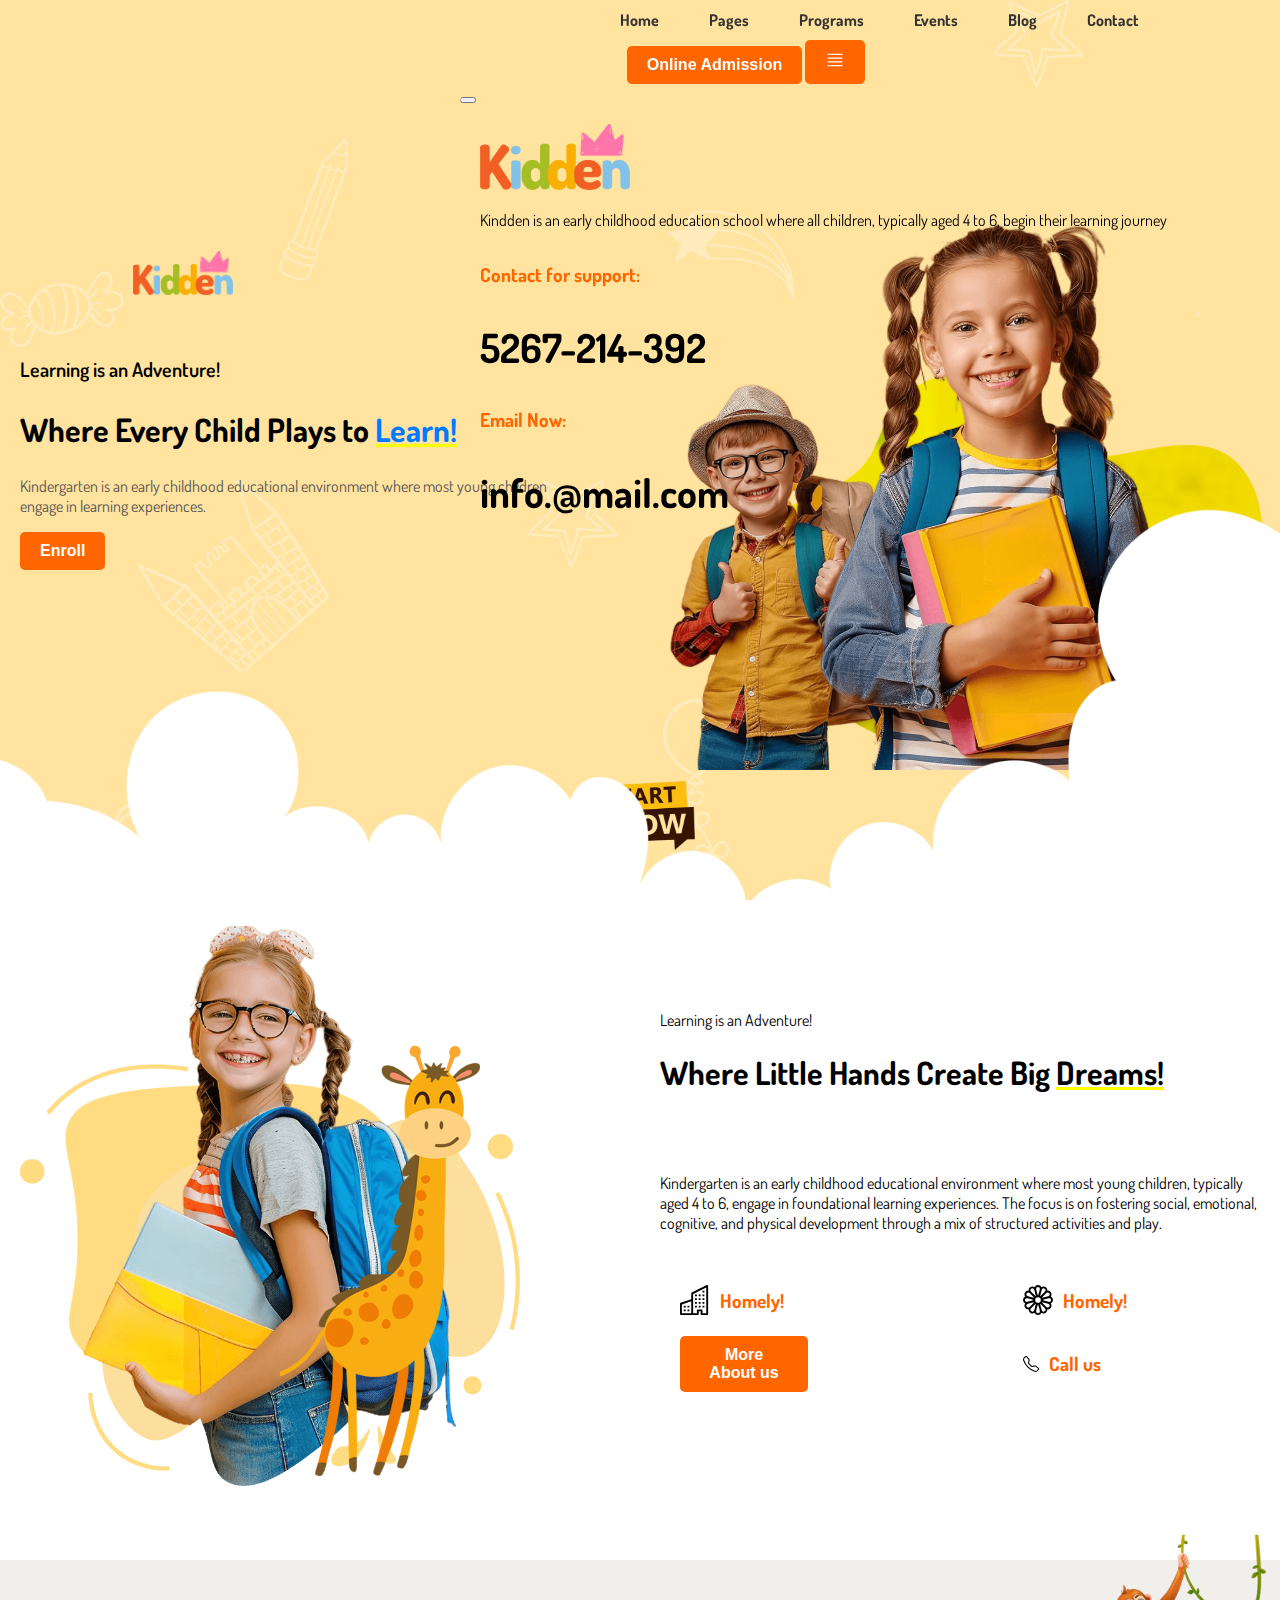
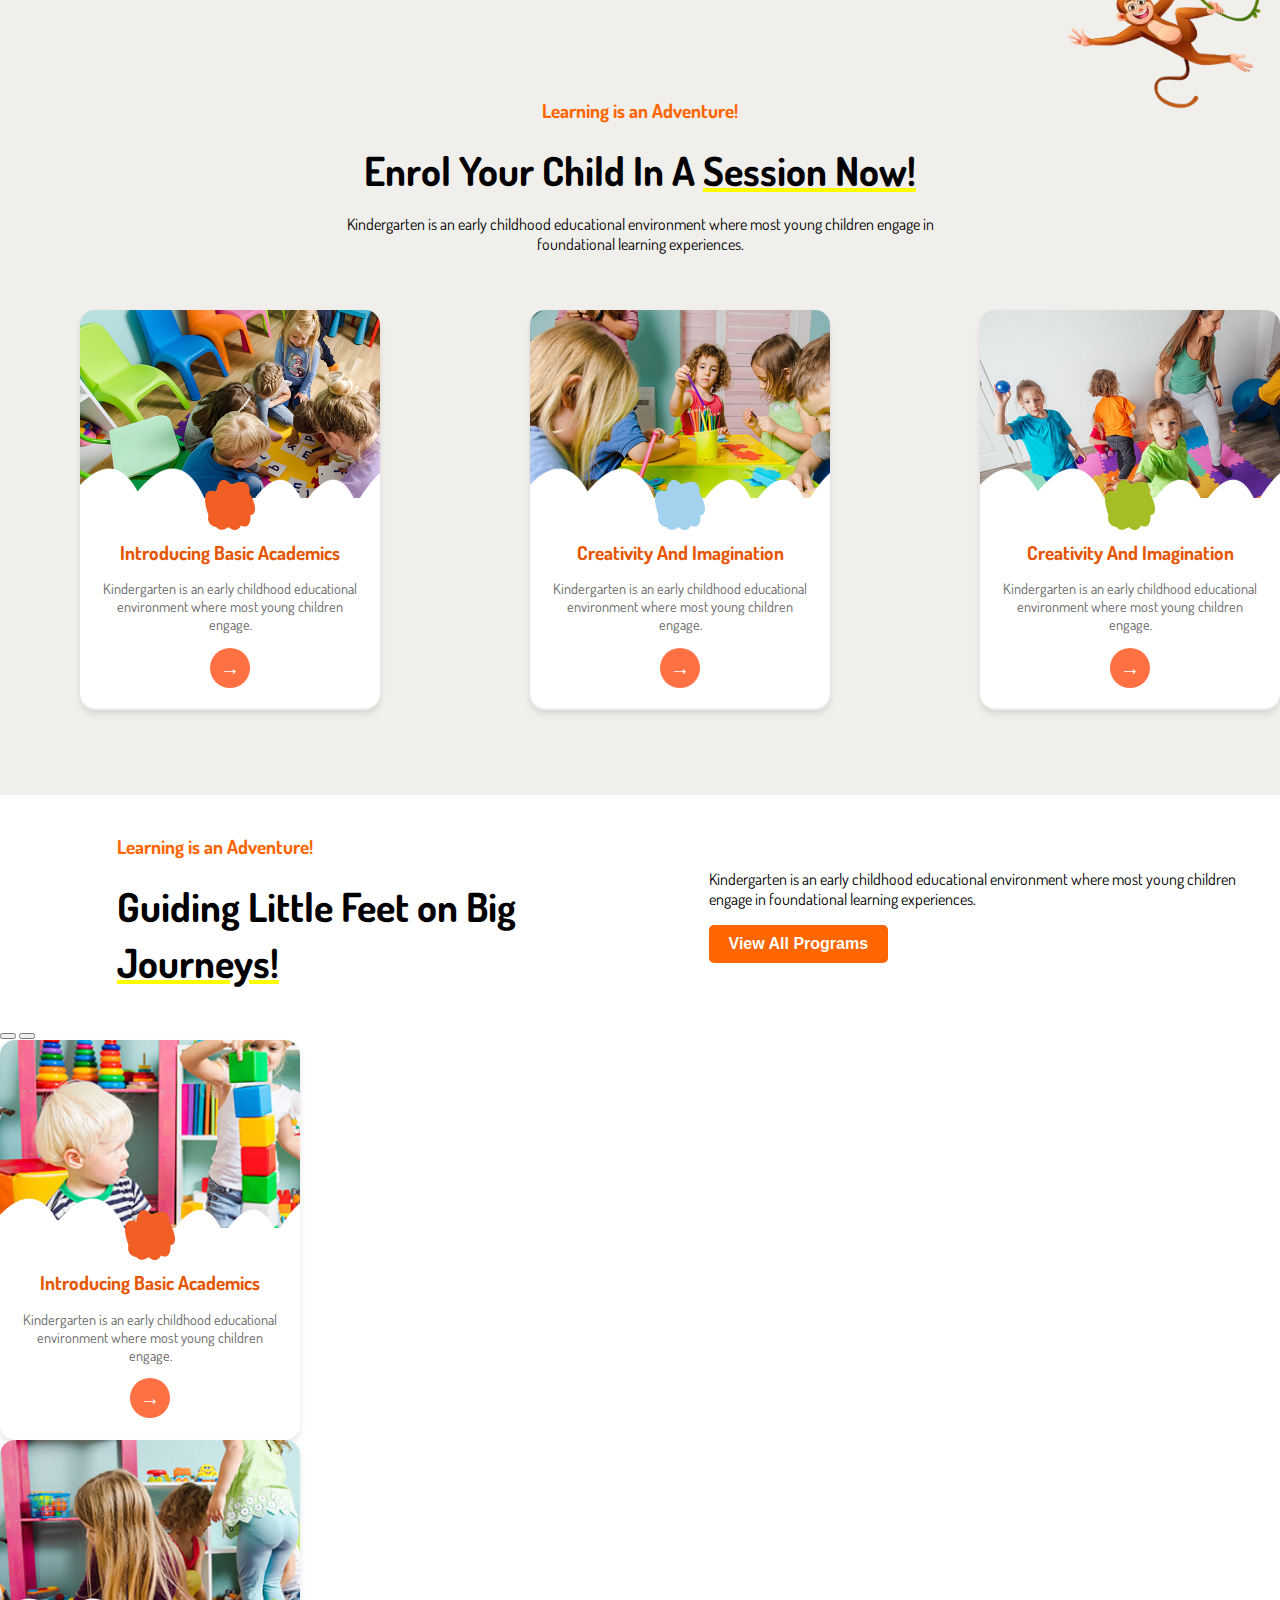
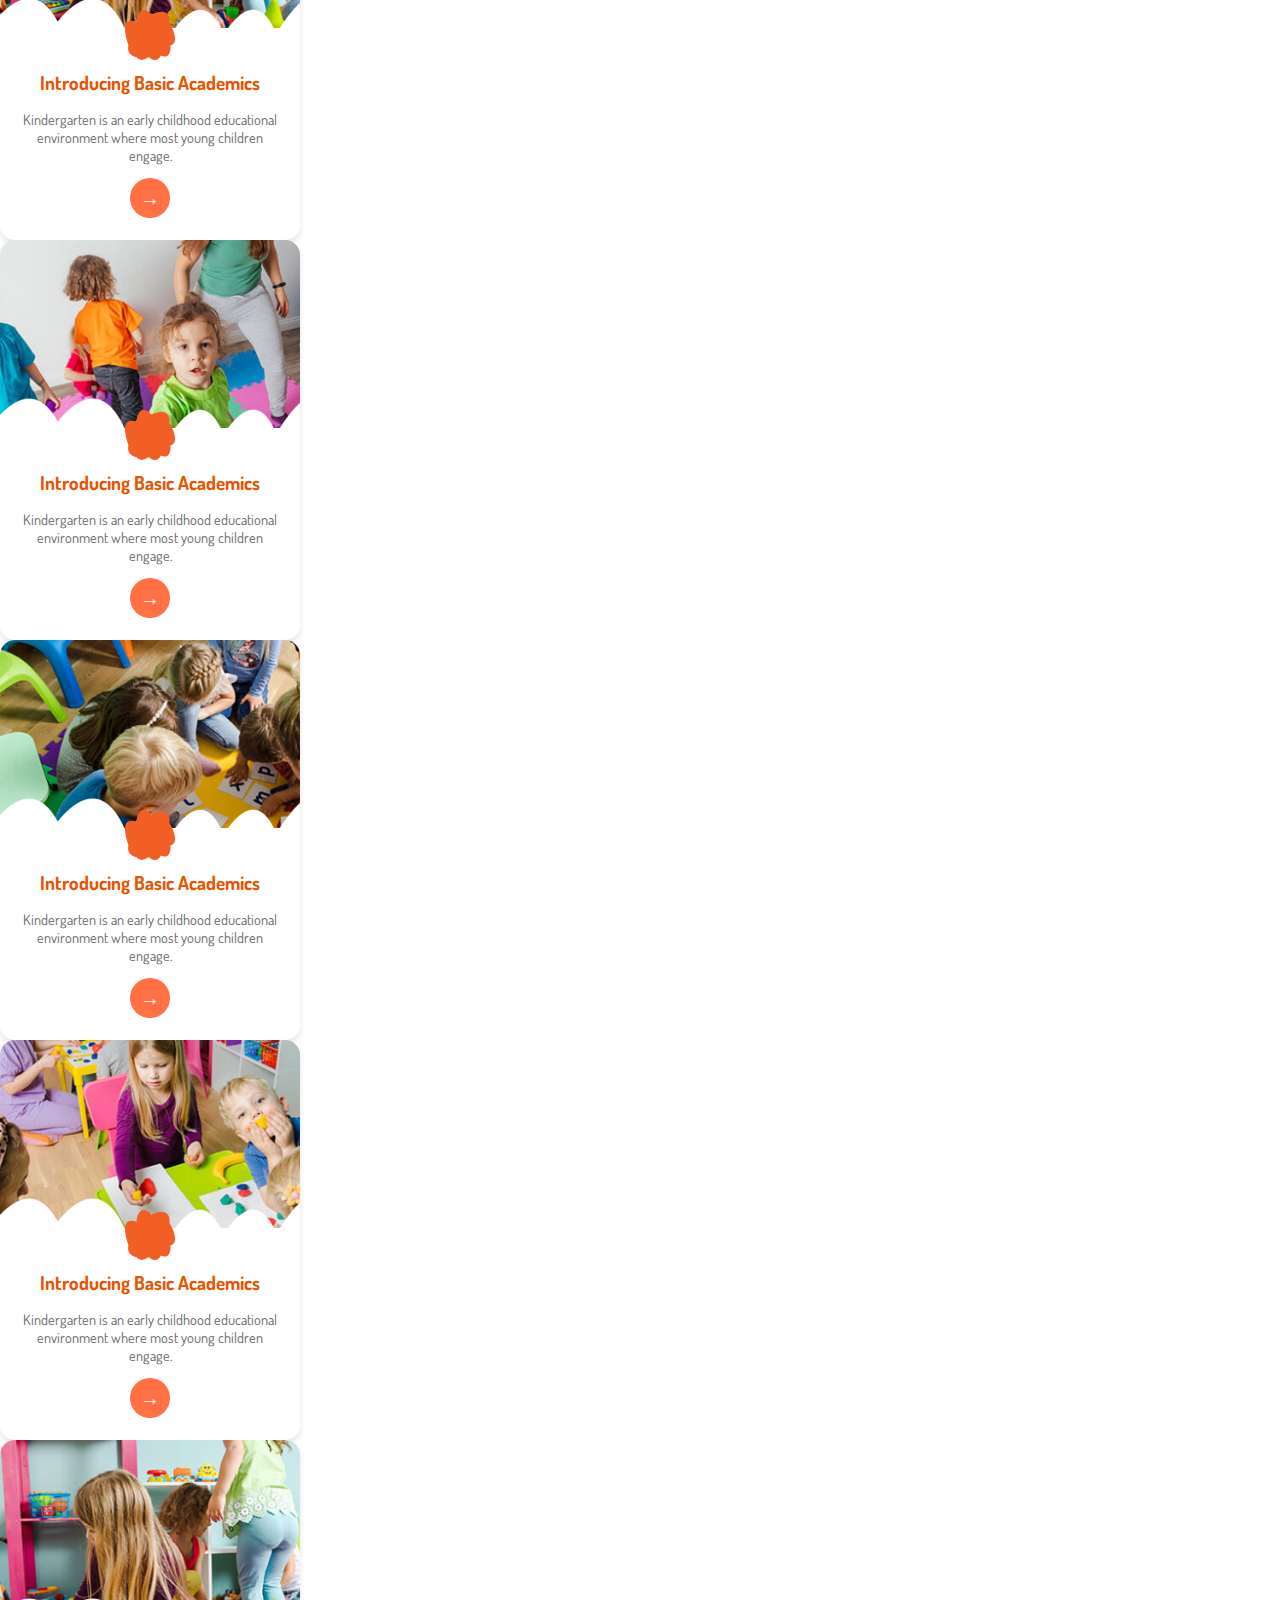
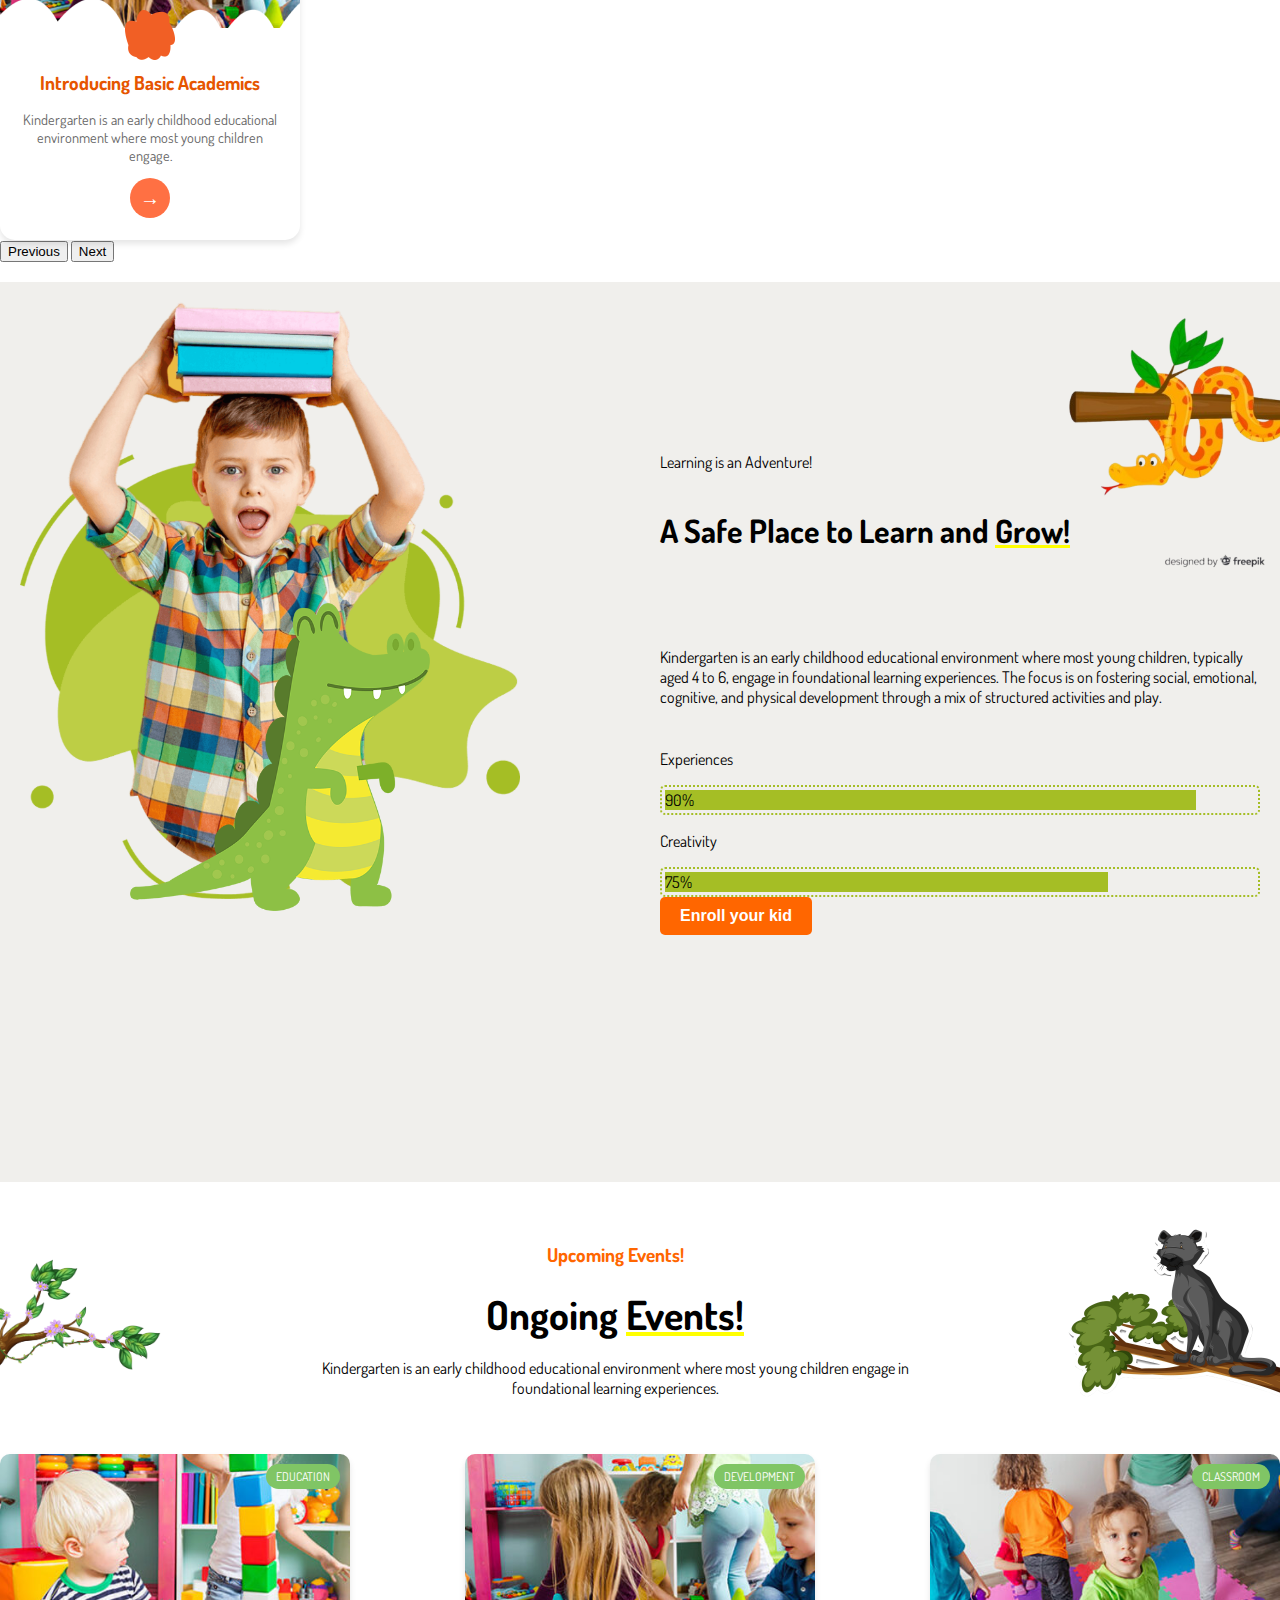
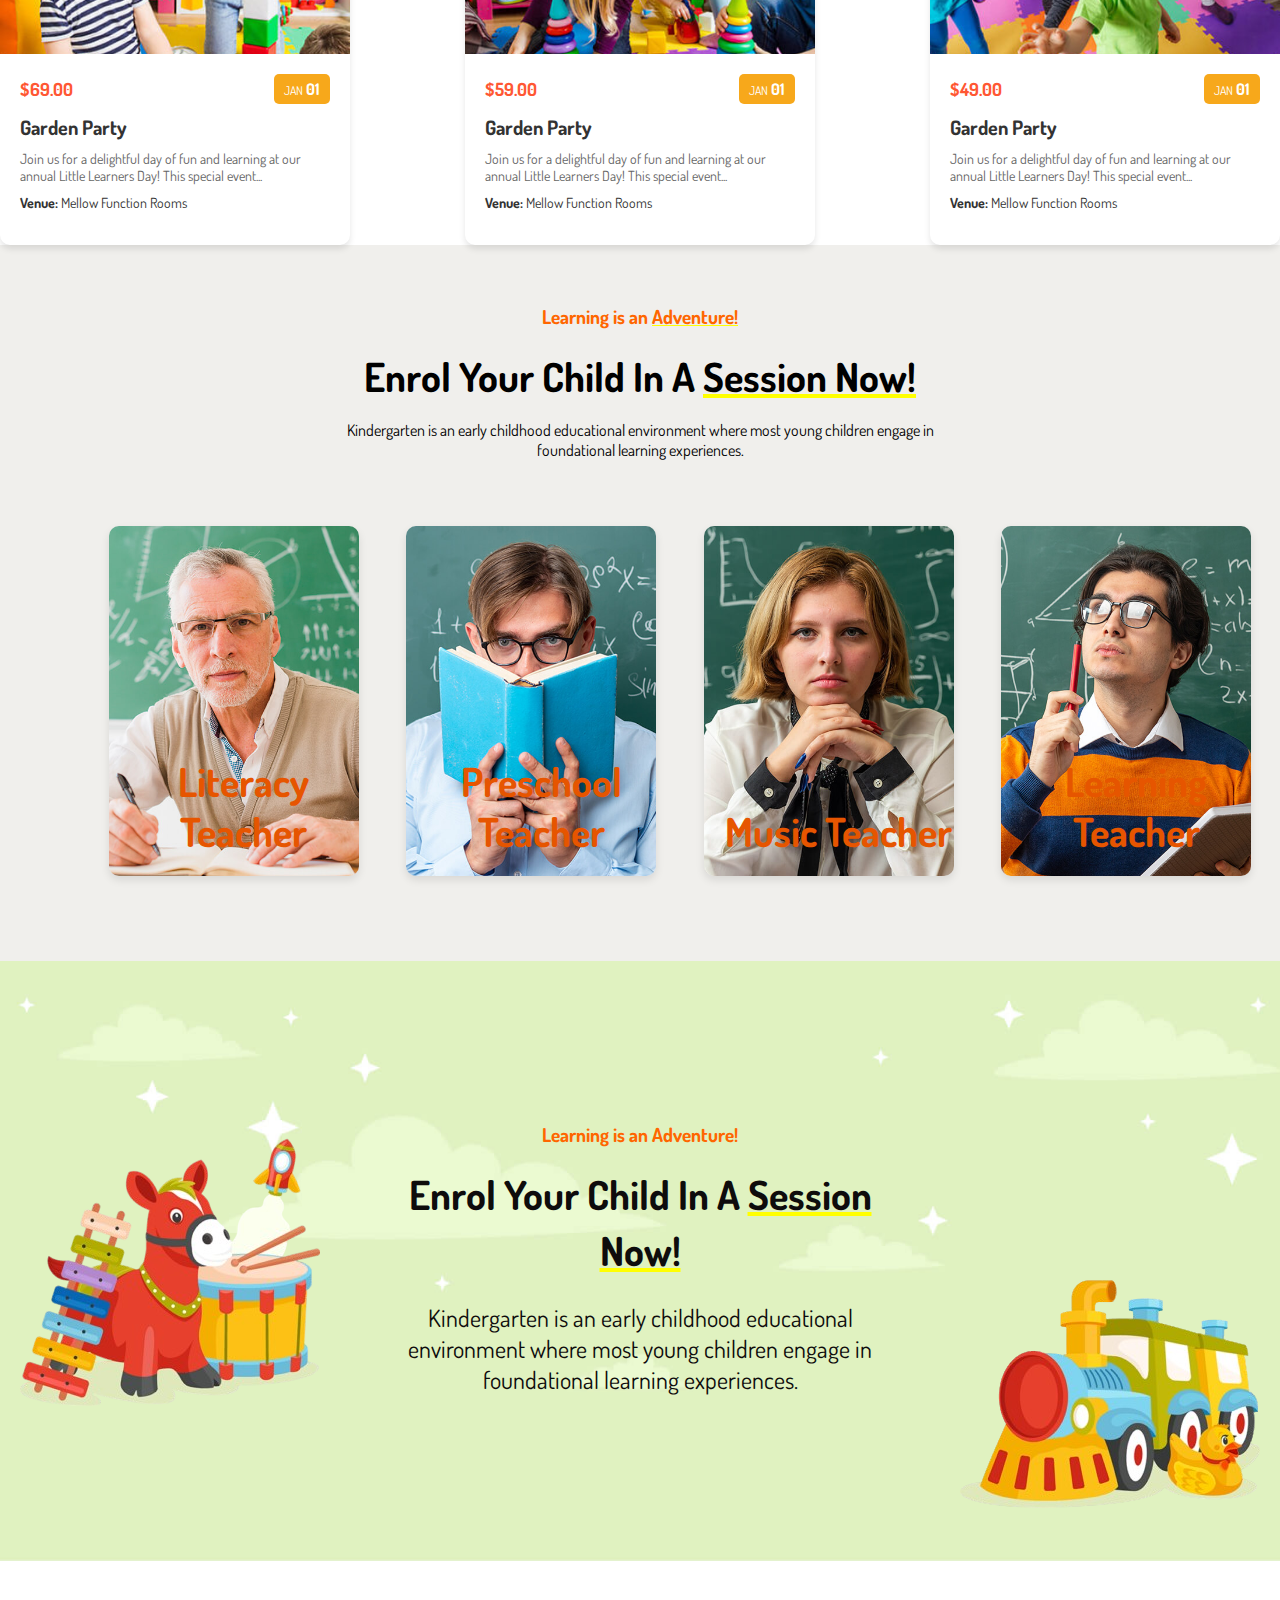
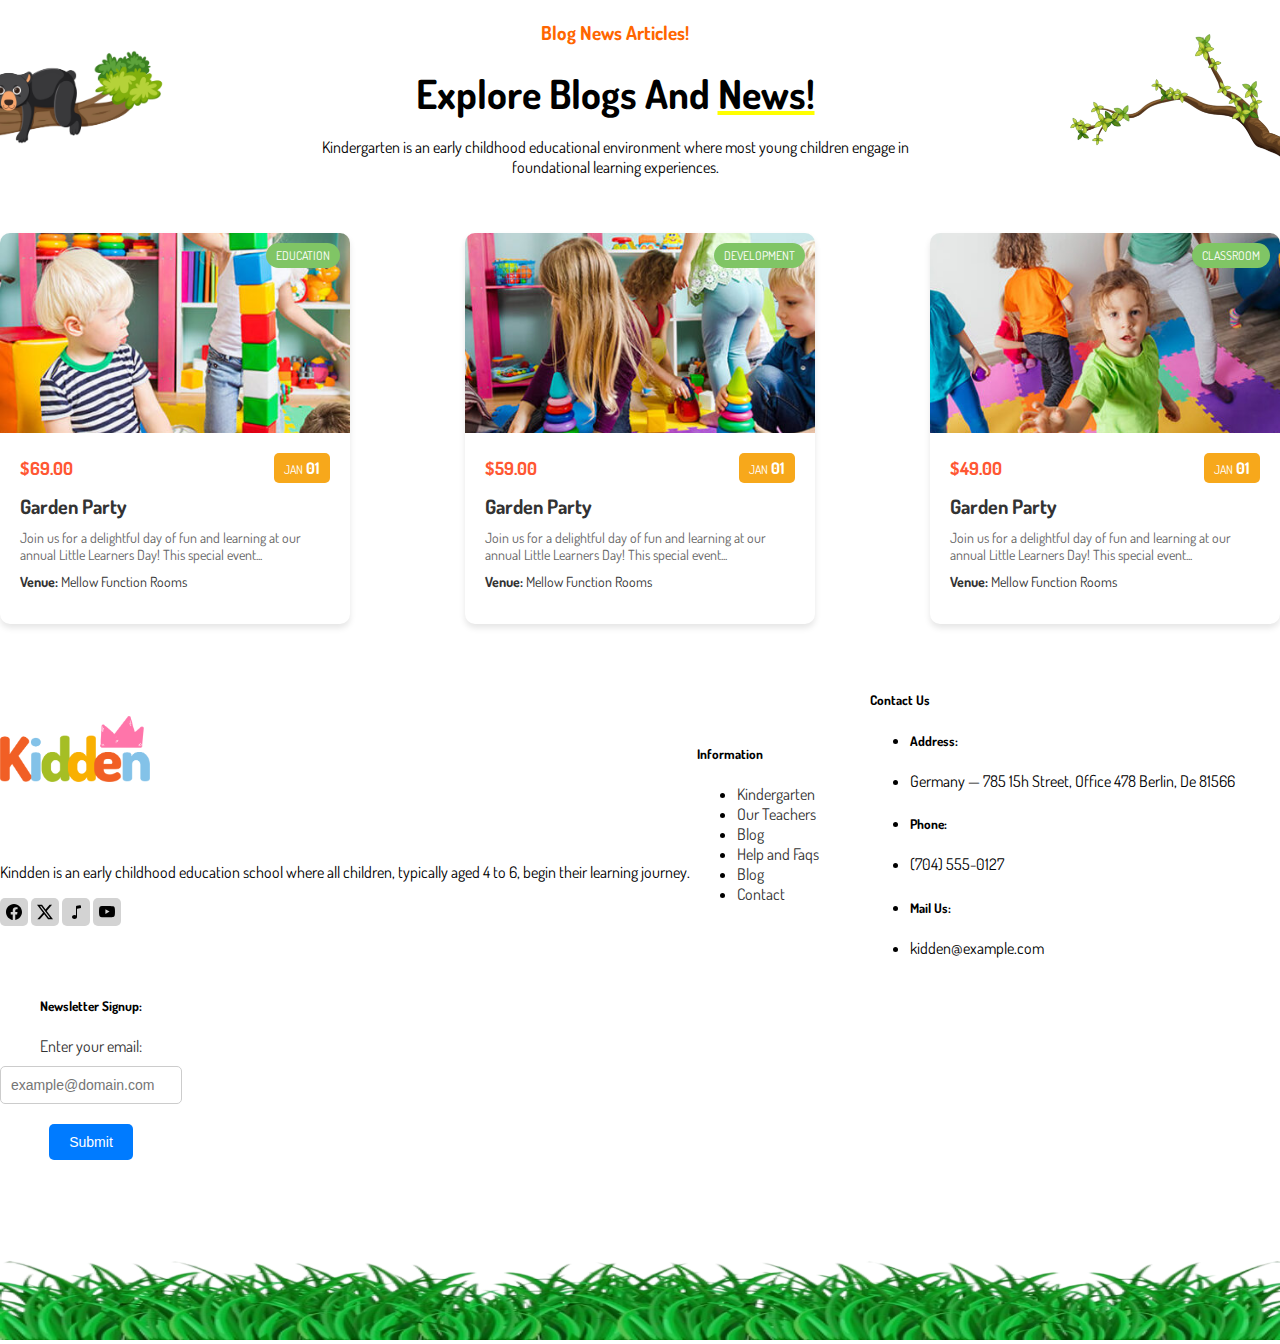
<file: index.html>
<!DOCTYPE html>
<html lang="en">
<head>
    <meta charset="UTF-8">
    <meta name="viewport" content="width=device-width, initial-scale=1.0">
    <title>Kidden</title>
    <!-- Google Fonts CDN for Dosis -->


    <link rel="stylesheet" href="styles.css">
    <link rel="stylesheet" href="media.css">
    <link href="https://fonts.googleapis.com/css2?family=Dosis:wght@300;400;500;600;700&display=swap" rel="stylesheet">
    
    <link href="https://cdn.jsdelivr.net/npm/bootstrap@5.0.2/dist/css/bootstrap.min.css" rel="stylesheet" 
    integrity="sha384-EVSTQN3/azprG1Anm3QDgpJLIm9Nao0Yz1ztcQTwFspd3yD65VohhpuuCOmLASjC" crossorigin="anonymous">
    
</head>
<body>
<section class="top">

  

  <nav  class="navbar navbar-expand-lg ">
    <a class="nav-brand p-md-3" href="/index.html"><img src="./Assests/logo.png" alt="logo"></a>
    <div class="nav nav-items">
      <div class="dropdown">
        <ul>
          <li class="nav-links dropdown-link" ><a href="/index.html">Home</a> 
          <div class="dropdown-content">
            <a href="/index.html">Home Kindergarten</a>
            <a href="/index.html">Home Preschool</a>
           
        </div>
      </li>
      <li class="nav-links dropdown-link" ><a href="/pages.html">Pages</a> 
        <div class="dropdown-content">
          <a href="#">About us </a>
          <a href="#">Online Admission</a>
          <a href="#">Gallery</a>
          <a href="#">Our Teachers</a>
          <a href="#">Teacher details</a>
          <a href="#">Services</a>
          <a href="#">Service Details</a>
          <a href="#">Testimonials</a>
          <a href="#">Help and Faqs</a>
          <a href="#">Error 404</a>
      </div>
    </li>
    <li class="nav-links dropdown-link" ><a href="/programs.html">Programs</a> 
      <div class="dropdown-content">
        <a href="#">Programs</a>
        <a href="#">Program details</a>
    </div>
  </li>
  <li class="nav-links dropdown-link" ><a href="/events.html">Events</a> 
    <div class="dropdown-content">
      <a href="#">Ongoing Events</a>
      <a href="#">Event Details</a>
  </div>
</li>
<li class="nav-links dropdown-link" ><a href="blog.html">Blog</a> 
  <div class="dropdown-content">
    <a href="#">Blog grid</a>
    <a href="#">Blog Classic</a>
    <a href="#">Blog Details</a>
</div>
</li>
<li class="nav-links"><a href="/contact.html"> Contact</a></li>
        </ul>
      </div>
     
      
    
      <div class="admission">
      <button type="button" class="btn">Online Admission</button>
      <button class="btn " data-bs-toggle="offcanvas" data-bs-target="#offCanvasExample" aria-controls="offCanvasExample">
        <span><svg xmlns="http://www.w3.org/2000/svg" width="20" height="20" fill="currentColor" class="bi bi-justify" viewBox="0 0 16 16">
          <path fill-rule="evenodd" d="M2 12.5a.5.5 0 0 1 .5-.5h11a.5.5 0 0 1 0 1h-11a.5.5 0 0 1-.5-.5m0-3a.5.5 0 0 1 .5-.5h11a.5.5 0 0 1 0 1h-11a.5.5 0 0 1-.5-.5m0-3a.5.5 0 0 1 .5-.5h11a.5.5 0 0 1 0 1h-11a.5.5 0 0 1-.5-.5m0-3a.5.5 0 0 1 .5-.5h11a.5.5 0 0 1 0 1h-11a.5.5 0 0 1-.5-.5"/>
        </svg></span>
      </button>
    </div>
 
  
    <!-- Off Canvas -->
    <div class="offcanvas offcanvas-end" tabindex="-1" id="offCanvasExample" aria-labelledby="offCanvasExampleLabel">
      <div class="offcanvas-header">
       
        <button type="button" class="btn-close text-reset" data-bs-dismiss="offcanvas" aria-label="Close"></button>
      </div>
      <div class="offcanvas-body pe-4">
       <a href="/index.html"><img src="/Assests/logo.png" style="width: 150px;" alt=""></a>
        <p class="pt-5">Kindden is an early childhood education school where all children, typically aged 4 to 6, begin their learning journey</p>
       
        <h5 class="fw-bold subheading">Contact for support:</h5>
        <p class="main-heading">5267-214-392</p>
        <h5 class="fw-bold subheading">Email Now:</h5>
        <p class="main-heading">info.@mail.com
        </p>
      </div>
    </div>
    </div>
  </nav>
  <div class="container ">
  <div class="hero">
    
    <div class="row">
      <div class="col-lg-6">
        <div class="content-wrapper">
          <h4 class="sub-heading">Learning is an Adventure!</h4>
          <h2 class="dt-heading is-border">Where Every Child Plays to <span class="underline">Learn!</span></h2>
          <p class="desc">Kindergarten is an early childhood educational environment where most young children engage in learning experiences.</p>
        </div>
        <div class="enroll">
          <button type="button" class="btn">Enroll</button>
        </div>
      </div>
      <div class="col-lg-6">

        <!-- Optional content here -->
  
         <img src="/Assests/hero-shape.png" alt="" class="shape">
         <img class="boy" src="/Assests/hero-boy.png"  alt="">
    
         <img src="./Assests/hero-girl.png" alt="" class="girl">
       
         <img src="/Assests/start-removebg-preview.png" alt="" class="start">
   
        
     
      </div>
      <img src="/Assests/hero-bottom-shape-02.png" alt="clouds" class="cloud" >
    
    </div>
        
    </div>
  </div>
  
  </div>
 
</div>

</section>
<section>
  <div class="container">
    <div class="row">
      <div class="col-lg-6">
        <img src="./Assests/about-girl.png" alt="" width="500px">
        <img src="/Assests/giraffe (1).png" alt="" class="giraffe">
      </div>
      <div class="col-lg-6">
        <div class="text-content">
          <p>Learning is an Adventure!</p>
          <h1 style="margin-left: 0px;">Where Little Hands Create Big <span class="underline"> Dreams!</span></h1>
          <p>Kindergarten is an early childhood educational environment where most young children, typically aged 4 to 6, engage in foundational learning experiences. The focus is on fostering social, emotional, cognitive, and physical development through a mix of structured activities and play.</p>
        </div>
        <div class="col-lg-6">
          <link href="https://cdnjs.cloudflare.com/ajax/libs/font-awesome/6.0.0/css/all.min.css" rel="stylesheet">
            
          <div class="grid-container">

            <div class="box"><svg xmlns="http://www.w3.org/2000/svg" width="30" height="30" fill="currentColor" class="bi bi-buildings" viewBox="0 0 16 16">
              <path d="M14.763.075A.5.5 0 0 1 15 .5v15a.5.5 0 0 1-.5.5h-3a.5.5 0 0 1-.5-.5V14h-1v1.5a.5.5 0 0 1-.5.5h-9a.5.5 0 0 1-.5-.5V10a.5.5 0 0 1 .342-.474L6 7.64V4.5a.5.5 0 0 1 .276-.447l8-4a.5.5 0 0 1 .487.022M6 8.694 1 10.36V15h5zM7 15h2v-1.5a.5.5 0 0 1 .5-.5h2a.5.5 0 0 1 .5.5V15h2V1.309l-7 3.5z"/>
              <path d="M2 11h1v1H2zm2 0h1v1H4zm-2 2h1v1H2zm2 0h1v1H4zm4-4h1v1H8zm2 0h1v1h-1zm-2 2h1v1H8zm2 0h1v1h-1zm2-2h1v1h-1zm0 2h1v1h-1zM8 7h1v1H8zm2 0h1v1h-1zm2 0h1v1h-1zM8 5h1v1H8zm2 0h1v1h-1zm2 0h1v1h-1zm0-2h1v1h-1z"/>
            </svg> <p class="subheading">Homely!</p></div>
            <div class="box"><svg xmlns="http://www.w3.org/2000/svg" width="30" height="30"  class="bi bi-flower1" viewBox="0 0 16 16">
              <path d="M6.174 1.184a2 2 0 0 1 3.652 0A2 2 0 0 1 12.99 3.01a2 2 0 0 1 1.826 3.164 2 2 0 0 1 0 3.652 2 2 0 0 1-1.826 3.164 2 2 0 0 1-3.164 1.826 2 2 0 0 1-3.652 0A2 2 0 0 1 3.01 12.99a2 2 0 0 1-1.826-3.164 2 2 0 0 1 0-3.652A2 2 0 0 1 3.01 3.01a2 2 0 0 1 3.164-1.826M8 1a1 1 0 0 0-.998 1.03l.01.091q.017.116.054.296c.049.241.122.542.213.887.182.688.428 1.513.676 2.314L8 5.762l.045-.144c.248-.8.494-1.626.676-2.314.091-.345.164-.646.213-.887a5 5 0 0 0 .064-.386L9 2a1 1 0 0 0-1-1M2 9l.03-.002.091-.01a5 5 0 0 0 .296-.054c.241-.049.542-.122.887-.213a61 61 0 0 0 2.314-.676L5.762 8l-.144-.045a61 61 0 0 0-2.314-.676 17 17 0 0 0-.887-.213 5 5 0 0 0-.386-.064L2 7a1 1 0 1 0 0 2m7 5-.002-.03a5 5 0 0 0-.064-.386 16 16 0 0 0-.213-.888 61 61 0 0 0-.676-2.314L8 10.238l-.045.144c-.248.8-.494 1.626-.676 2.314-.091.345-.164.646-.213.887a5 5 0 0 0-.064.386L7 14a1 1 0 1 0 2 0m-5.696-2.134.025-.017a5 5 0 0 0 .303-.248c.184-.164.408-.377.661-.629A61 61 0 0 0 5.96 9.23l.103-.111-.147.033a61 61 0 0 0-2.343.572c-.344.093-.64.18-.874.258a5 5 0 0 0-.367.138l-.027.014a1 1 0 1 0 1 1.732zM4.5 14.062a1 1 0 0 0 1.366-.366l.014-.027q.014-.03.036-.084a5 5 0 0 0 .102-.283c.078-.233.165-.53.258-.874a61 61 0 0 0 .572-2.343l.033-.147-.11.102a61 61 0 0 0-1.743 1.667 17 17 0 0 0-.629.66 5 5 0 0 0-.248.304l-.017.025a1 1 0 0 0 .366 1.366m9.196-8.196a1 1 0 0 0-1-1.732l-.025.017a5 5 0 0 0-.303.248 17 17 0 0 0-.661.629A61 61 0 0 0 10.04 6.77l-.102.111.147-.033a61 61 0 0 0 2.342-.572c.345-.093.642-.18.875-.258a5 5 0 0 0 .367-.138zM11.5 1.938a1 1 0 0 0-1.366.366l-.014.027q-.014.03-.036.084a5 5 0 0 0-.102.283c-.078.233-.165.53-.258.875a61 61 0 0 0-.572 2.342l-.033.147.11-.102a61 61 0 0 0 1.743-1.667c.252-.253.465-.477.629-.66a5 5 0 0 0 .248-.304l.017-.025a1 1 0 0 0-.366-1.366M14 9a1 1 0 0 0 0-2l-.03.002a5 5 0 0 0-.386.064c-.242.049-.543.122-.888.213-.688.182-1.513.428-2.314.676L10.238 8l.144.045c.8.248 1.626.494 2.314.676.345.091.646.164.887.213a5 5 0 0 0 .386.064zM1.938 4.5a1 1 0 0 0 .393 1.38l.084.035q.108.045.283.103c.233.078.53.165.874.258a61 61 0 0 0 2.343.572l.147.033-.103-.111a61 61 0 0 0-1.666-1.742 17 17 0 0 0-.66-.629 5 5 0 0 0-.304-.248l-.025-.017a1 1 0 0 0-1.366.366m2.196-1.196.017.025a5 5 0 0 0 .248.303c.164.184.377.408.629.661A61 61 0 0 0 6.77 5.96l.111.102-.033-.147a61 61 0 0 0-.572-2.342c-.093-.345-.18-.642-.258-.875a5 5 0 0 0-.138-.367l-.014-.027a1 1 0 1 0-1.732 1m9.928 8.196a1 1 0 0 0-.366-1.366l-.027-.014a5 5 0 0 0-.367-.138c-.233-.078-.53-.165-.875-.258a61 61 0 0 0-2.342-.572l-.147-.033.102.111a61 61 0 0 0 1.667 1.742c.253.252.477.465.66.629a5 5 0 0 0 .304.248l.025.017a1 1 0 0 0 1.366-.366m-3.928 2.196a1 1 0 0 0 1.732-1l-.017-.025a5 5 0 0 0-.248-.303 17 17 0 0 0-.629-.661A61 61 0 0 0 9.23 10.04l-.111-.102.033.147a61 61 0 0 0 .572 2.342c.093.345.18.642.258.875a5 5 0 0 0 .138.367zM8 9.5a1.5 1.5 0 1 0 0-3 1.5 1.5 0 0 0 0 3"/>
            </svg><p class="subheading">Homely!</p></div>
        </div>
        <div class="grid-container">
          <div class="box"><button class="btn">More About us</button></div>
          <div class="box"><svg xmlns="http://www.w3.org/2000/svg" width="16" height="16" fill="currentColor" class="bi bi-telephone" viewBox="0 0 16 16">
            <path d="M3.654 1.328a.678.678 0 0 0-1.015-.063L1.605 2.3c-.483.484-.661 1.169-.45 1.77a17.6 17.6 0 0 0 4.168 6.608 17.6 17.6 0 0 0 6.608 4.168c.601.211 1.286.033 1.77-.45l1.034-1.034a.678.678 0 0 0-.063-1.015l-2.307-1.794a.68.68 0 0 0-.58-.122l-2.19.547a1.75 1.75 0 0 1-1.657-.459L5.482 8.062a1.75 1.75 0 0 1-.46-1.657l.548-2.19a.68.68 0 0 0-.122-.58zM1.884.511a1.745 1.745 0 0 1 2.612.163L6.29 2.98c.329.423.445.974.315 1.494l-.547 2.19a.68.68 0 0 0 .178.643l2.457 2.457a.68.68 0 0 0 .644.178l2.189-.547a1.75 1.75 0 0 1 1.494.315l2.306 1.794c.829.645.905 1.87.163 2.611l-1.034 1.034c-.74.74-1.846 1.065-2.877.702a18.6 18.6 0 0 1-7.01-4.42 18.6 18.6 0 0 1-4.42-7.009c-.362-1.03-.037-2.137.703-2.877z"/>
          </svg> <p class="subheading">Call us</p></div>
        </div>
        
        
      </div>
    </div>
  </div>
</section>

<section class="session">
  <!-- <div class="container">
    <div class="text-center">
      <p>Learning is an Adventure!</p>
      <h1>Enrol Your Child In
        A Session Now!</h1>
        <p>Kindergarten is an early childhood educational environment where most <br>
          young children engage in foundational learning experiences.</p>
    </div> -->
    <div class="container text-center hero-section">
      <div class="text-content">
        <p class="subheading">Learning is an Adventure!</p>
        <h1 class="main-heading">Enrol Your Child In A <span class="underline">Session Now!</span></h1>
        <p class="description">
          Kindergarten is an early childhood educational environment where most
          young children engage in foundational learning experiences.
        </p>
      </div>
      <div class="monkey-image">
        <img src="./Assests/monkey.png" alt="Monkey hanging" />
      </div>
    </div>
    
    <!-- cards -->
    <div class="card-container">
      <div class="row">
      <div class="col-lg-4">
        <div class="card ">
          <div class="card-background" style="background-image: url('./Assests/post-1.jpg');"></div>
          <div class="card-content " style="background-image: url('/Assests/service-bg.png');">
            <div class="icon">
              <img src="./Assests/icon-shape-1.png" alt="Icon">
            </div>
            <h3>Introducing Basic Academics</h3>
            <p>Kindergarten is an early childhood educational environment where most young children engage.</p>
            <button class="card-btn">
              <span>&#8594;</span> <!-- Arrow icon -->
            </button>
          </div>
        </div>

      </div>
      <div class="col-lg-4">
        <div class="card ">
          <div class="card-background" style="background-image: url('./Assests/post-2.jpg');"></div>
          <div class="card-content" style="background-image: url('./Assests/service-bg.png');">
            <div class="icon">
              <img src="./Assests/icon-shape-2.png" alt="Icon">
            </div>
            <h3>Creativity And Imagination</h3>
            <p>Kindergarten is an early childhood educational environment where most young children engage.</p>
            <button class="card-btn">
              <span>&#8594;</span> <!-- Arrow icon -->
            </button>
          </div> 
      </div> 
      </div>
      <div class="col-lg-4">
        <div class="card ">
          <div class="card-background" style="background-image: url('./Assests/post-3.jpg');"></div>
          <div class="card-content" style="background-image: url('/Assests/service-bg.png');">
            <div class="icon">
              <img src="/Assests/icon-shape-3.png" alt="Icon">
            </div>
            <h3>Creativity And Imagination</h3>
            <p>Kindergarten is an early childhood educational environment where most young children engage.</p>
            <button class="card-btn">
              <span>&#8594;</span> <!-- Arrow icon -->
            </button>
          </div> 
      </div>
      </div>
    </div>
    </div>
  </div>
</section>

<section class="pt-5 journey">
  <div class="container">
    <div class="row">
      <div class="col-lg-6">
        <p class="subheading">Learning is an Adventure!</p> 
        <h1 class="main-heading">Guiding Little Feet
          on Big <span class="underline">Journeys!</span></h1>
      </div>
      <div class="col-lg-6">
        <p class="description">
          Kindergarten is an early childhood educational environment where most
          young children engage in foundational learning experiences.
        </p>
        <button type="button" class="btn ">View All Programs</button>
      </div>
    </div>
  </div>
</section>

<section class="carousel">
  <div class="container">
    <div id="carouselExample" class="carousel slide" data-bs-ride="carousel">
      <!-- Carousel Indicators -->
      <div class="carousel-indicators">
        <button type="button" data-bs-target="#carouselExample" data-bs-slide-to="0" class="active" aria-current="true" aria-label="Slide 1"></button>
        <button type="button" data-bs-target="#carouselExample" data-bs-slide-to="1" aria-label="Slide 2"></button>
      </div>
    
      <!-- Carousel Items -->
      <div class="carousel-inner">
        <!-- First Slide -->
        <div class="carousel-item active">
          <div class="d-flex justify-content-center">
            <div class="card m-2">
          <div class="card-background" style="background-image: url('/Assests/carousel-1.jpg');"></div>
          <div class="card-content " style="background-image: url('/Assests/service-bg.png');">
          
            <div class="icon">
              <img src="./Assests/icon-shape-1.png" alt="Icon">
            </div>
            <h3>Introducing Basic Academics</h3>
            <p>Kindergarten is an early childhood educational environment where most young children engage.</p>
            <button class="card-btn">
              <span>&#8594;</span> <!-- Arrow icon -->
            </button>
          </div>
        </div>
           <div class="card m-2">
          <div class="card-background" style="background-image: url('./Assests/carousel-2.jpg');"></div>
          <div class="card-content " style="background-image: url('/Assests/service-bg.png');">
            <div class="icon">
              <img src="./Assests/icon-shape-1.png" alt="Icon">
            </div>
            <h3>Introducing Basic Academics</h3>
            <p>Kindergarten is an early childhood educational environment where most young children engage.</p>
            <button class="card-btn">
              <span>&#8594;</span> <!-- Arrow icon -->
            </button>
          </div>
        </div>
            <div class="card m-2">
          <div class="card-background" style="background-image: url('/Assests/carousel-3.jpg');"></div>
          <div class="card-content " style="background-image: url('/Assests/service-bg.png');">
            <div class="icon">
              <img src="./Assests/icon-shape-1.png" alt="Icon">
            </div>
            <h3>Introducing Basic Academics</h3>
            <p>Kindergarten is an early childhood educational environment where most young children engage.</p>
            <button class="card-btn">
              <span>&#8594;</span> <!-- Arrow icon -->
            </button>
          </div>
        </div>
          </div>
        </div>
        <!-- Second Slide -->
        <div class="carousel-item">
          <div class="d-flex justify-content-center">
            <div class="card m-2">
          <div class="card-background" style="background-image: url('/Assests/carousel-4.jpg');"></div>
          <div class="card-content " style="background-image: url('/Assests/service-bg.png');">
            <div class="icon">
              <img src="./Assests/icon-shape-1.png" alt="Icon">
            </div>
            <h3>Introducing Basic Academics</h3>
            <p>Kindergarten is an early childhood educational environment where most young children engage.</p>
            <button class="card-btn">
              <span>&#8594;</span> <!-- Arrow icon -->
            </button>
          </div>
        </div>
        <div class="card m-2">
          <div class="card-background" style="background-image: url('./Assests/carousel-5.jpg');"></div>
          <div class="card-content " style="background-image: url('/Assests/service-bg.png');">
            <div class="icon">
              <img src="./Assests/icon-shape-1.png" alt="Icon">
            </div>
            <h3>Introducing Basic Academics</h3>
            <p>Kindergarten is an early childhood educational environment where most young children engage.</p>
            <button class="card-btn">
              <span>&#8594;</span> <!-- Arrow icon -->
            </button>
          </div>
        </div>
        <div class="card m-2">
          <div class="card-background" style="background-image: url('/Assests/carousel-6.jpg');"></div>
          <div class="card-content " style="background-image: url('/Assests/service-bg.png');">
            <div class="icon">
              <img src="./Assests/icon-shape-1.png" alt="Icon">
            </div>
            <h3>Introducing Basic Academics</h3>
            <p>Kindergarten is an early childhood educational environment where most young children engage.</p>
            <button class="card-btn">
              <span>&#8594;</span> <!-- Arrow icon -->
            </button>
          </div>
        </div>
          </div>
        </div>
      </div>
    
      <!-- Carousel Controls -->
      <button class="carousel-control-prev" type="button" data-bs-target="#carouselExample" data-bs-slide="prev">
        <span class="carousel-control-prev-icon" aria-hidden="true"></span>
        <span class="visually-hidden">Previous</span>
      </button>
      <button class="carousel-control-next" type="button" data-bs-target="#carouselExample" data-bs-slide="next">
        <span class="carousel-control-next-icon" aria-hidden="true"></span>
        <span class="visually-hidden">Next</span>
      </button>
    </div>
    
  </div>
</section>

<section class="about-boy">
  <div class="container">
    <div class="row">
      <div class="col-lg-6">
        <img src="./Assests/about-boy.png" class="young-boy" width="500px">
        <img src="/Assests/alligator.png" alt="" class="alligator">
      </div>
      <div class="col-lg-6">
        <div class="snake-img">
          <img class="snake-hanging" src="/Assests/snake-2-removebg-preview.png" alt="snake-2" />
        </div>
        <div class="text-content">
          <p>Learning is an Adventure!</p>
          <h1 style="margin-left: 0px;">A Safe Place to
          Learn and <span class="underline"> Grow!</span></h1>
          <p>Kindergarten is an early childhood educational environment where most young children, typically aged 4 to 6, engage in foundational learning experiences. The focus is on fostering social, emotional, cognitive, and physical development through a mix of structured activities and play.</p>
        </div>
        <p>Experiences </p>
       
        <div class="progress">
          <div class="progress-bar bg-success rounded" role="progressbar " style="width: 90%" aria-valuenow="90" aria-valuemin="0" aria-valuemax="100">90%</div>
        </div>
        <p>Creativity</p>
        <div class="progress">
          <div class="progress-bar bg-warning rounded" role="progressbar" style="width: 75%" aria-valuenow="75" aria-valuemin="0" aria-valuemax="100">75%</div>
        </div>
        <div class="enroll mt-2">
          <button type="button " class="btn">Enroll your kid</button>
        </div>
        
        
      </div>
    </div>
  </div>
</section>

<section >
  <div class="container text-center hero-section">
    
      <img src="/Assests/branch-1.png" alt="" class="branch-1">
     
    
    <div class="text-content">
      <p class="subheading">Upcoming Events!</p>
      <h1 class="main-heading">Ongoing <span class="underline"> Events!</span></h1>
      <p class="description">
        Kindergarten is an early childhood educational environment where most
        young children engage in foundational learning experiences.
      </p>
    </div>
    <img src="/Assests/panther.png" alt="" class="branch-2">
    
    
   
  </div>
  <div class="container">
    <div class="row">
      <div class="col-lg-4">
        <div class="event-card">
          <div class="card-image">
            <img src="/Assests/carousel-1.jpg" alt="Event Image">
            <span class="category-label">Education</span>
          </div>
          <div class="card-content-1">
            <div class="price-date">
              <span class="price">$69.00</span>
              <div class="date">
                <span class="month">JAN</span>
                <span class="day">01</span>
              </div>
            </div>
            <h3 class="event-title">Garden Party</h3>
            <p class="event-description">
              Join us for a delightful day of fun and learning at our annual Little Learners Day! This special event...
            </p>
            <p class="venue"><strong>Venue:</strong> Mellow Function Rooms</p>
          </div>
        </div>
      </div>
      <div class="col-lg-4">
        <div class="event-card">
          <div class="card-image">
            <img src="/Assests/carousel-2.jpg" alt="Event Image">
            <span class="category-label">Development</span>
          </div>
          <div class="card-content-1">
            <div class="price-date">
              <span class="price">$59.00</span>
              <div class="date">
                <span class="month">JAN</span>
                <span class="day">01</span>
              </div>
            </div>
            <h3 class="event-title">Garden Party</h3>
            <p class="event-description">
              Join us for a delightful day of fun and learning at our annual Little Learners Day! This special event...
            </p>
            <p class="venue"><strong>Venue:</strong> Mellow Function Rooms</p>
          </div>
        </div>
      </div>
      <div class="col-lg-4">
        <div class="event-card">
          <div class="card-image">
            <img src="/Assests/carousel-3.jpg " alt="Event Image">
            <span class="category-label">Classroom</span>
          </div>
          <div class="card-content-1">
            <div class="price-date">
              <span class="price">$49.00</span>
              <div class="date">
                <span class="month">JAN</span>
                <span class="day">01</span>
              </div>
            </div>
            <h3 class="event-title">Garden Party</h3>
            <p class="event-description">
              Join us for a delightful day of fun and learning at our annual Little Learners Day! This special event...
            </p>
            <p class="venue"><strong>Venue:</strong> Mellow Function Rooms</p>
          </div>
        </div>
      </div>
    </div>
  </div>
</section>

<section style="background-color: #f0efec;" class="teachers">
  <div class="container text-center hero-section">
  
  <div class="text-content">
    <p class="subheading">Learning is an <span class="underline"> Adventure!</span></p>
    <h1 class="main-heading">Enrol Your Child In
      A <span class="underline">Session Now!</span></h1>
    <p class="description">
      Kindergarten is an early childhood educational environment where most
      young children engage in foundational learning experiences.
    </p>
  </div>
 
</div>

</div>
<div class="card-container" id="new-card" >
  <div class="card_1" style="background-image: url('./Assests/team-1.jpg');">
      <div class="card_1-content">
          <h3>Literacy Teacher</h3>
         
      </div>
  </div>
  <div class="card_1" style="background-image: url('./Assests/team-2.jpg');">
      <div class="card_1-content">
          <h3>Preschool Teacher</h3>
          
      </div>
  </div>
  <div class="card_1" style="background-image: url('./Assests/team-3.jpg');">
      <div class="card_1-content">
          <h3>Music Teacher</h3>
          
      </div>
  </div>
  <div class="card_1" style="background-image: url('./Assests/team-4.jpg');">
      <div class="card_1-content">
          <h3>Learning Teacher</h3>
          
      </div>
  </div>
</div>
</section>

<div class="background-container">
  <div class="flex-container">
    <div class="column column-1"><img src="/Assests/horse-removebg.png" alt=""></div>
    <div class="column column-2"><div class="text-content">
      <p class="subheading">Learning is an Adventure!</p>
      <h1 class="main-heading">Enrol Your Child In A <span class="underline">Session Now!</span></h1>
      <p class="description">
        Kindergarten is an early childhood educational environment where most
        young children engage in foundational learning experiences.
      </p>
    </div></div>
    <div class="column column-3"><img src="/Assests/train-removebg.png" alt="" class="train"></div>
  </div>
</div>

   
  </div>
</div>
<section >
  <div class="container text-center hero-section">
    
      <img src="/Assests/bear.png" alt="" class="branch-1">
     
    
    <div class="text-content">
      <p class="subheading">Blog News Articles!</p>
      <h1 class="main-heading">Explore Blogs
        And <span class="underline">News!</span></h1>
      <p class="description">
        Kindergarten is an early childhood educational environment where most
        young children engage in foundational learning experiences.
      </p>
    </div>
    <img src="/Assests/tree-2.png" alt="" class="branch-2">
    
    
   
  </div>
  <div class="container">
    <div class="row">
      <div class="col-lg-4">
        <div class="event-card">
          <div class="card-image">
            <img src="/Assests/carousel-1.jpg" alt="Event Image">
            <span class="category-label">Education</span>
          </div>
          <div class="card-content-1">
            <div class="price-date">
              <span class="price">$69.00</span>
              <div class="date">
                <span class="month">JAN</span>
                <span class="day">01</span>
              </div>
            </div>
            <h3 class="event-title">Garden Party</h3>
            <p class="event-description">
              Join us for a delightful day of fun and learning at our annual Little Learners Day! This special event...
            </p>
            <p class="venue"><strong>Venue:</strong> Mellow Function Rooms</p>
          </div>
        </div>
      </div>
      <div class="col-lg-4">
        <div class="event-card">
          <div class="card-image">
            <img src="/Assests/carousel-2.jpg" alt="Event Image">
            <span class="category-label">Development</span>
          </div>
          <div class="card-content-1">
            <div class="price-date">
              <span class="price">$59.00</span>
              <div class="date">
                <span class="month">JAN</span>
                <span class="day">01</span>
              </div>
            </div>
            <h3 class="event-title">Garden Party</h3>
            <p class="event-description">
              Join us for a delightful day of fun and learning at our annual Little Learners Day! This special event...
            </p>
            <p class="venue"><strong>Venue:</strong> Mellow Function Rooms</p>
          </div>
        </div>
      </div>
      <div class="col-lg-4">
        <div class="event-card">
          <div class="card-image">
            <img src="/Assests/carousel-3.jpg " alt="Event Image">
            <span class="category-label">Classroom</span>
          </div>
          <div class="card-content-1">
            <div class="price-date">
              <span class="price">$49.00</span>
              <div class="date">
                <span class="month">JAN</span>
                <span class="day">01</span>
              </div>
            </div>
            <h3 class="event-title">Garden Party</h3>
            <p class="event-description">
              Join us for a delightful day of fun and learning at our annual Little Learners Day! This special event...
            </p>
            <p class="venue"><strong>Venue:</strong> Mellow Function Rooms</p>
          </div>
        </div>
      </div>
    </div>
  </div>
</section>
<footer class="bd-footer  mt-5 " style="background-color: #ffffff;">
  <div class="container py-5">
    <div class="row">
      <div class="col-lg-3 mb-3">
        <a class="d-inline-flex align-items-center mb-2 link-dark text-decoration-none" href="/" aria-label="Bootstrap">
          <img src="/Assests/logo.png" style="width: 150px; padding-bottom: 60px;" alt="">
         
        </a>
          <p>Kindden is an early childhood education school where all children, typically aged 4 to 6, begin their learning journey.</p>
          <div class="social"><span class="social-icon"><svg xmlns="http://www.w3.org/2000/svg" width="16" height="16" fill="currentColor" class="bi bi-facebook" viewBox="0 0 16 16">
            <path d="M16 8.049c0-4.446-3.582-8.05-8-8.05C3.58 0-.002 3.603-.002 8.05c0 4.017 2.926 7.347 6.75 7.951v-5.625h-2.03V8.05H6.75V6.275c0-2.017 1.195-3.131 3.022-3.131.876 0 1.791.157 1.791.157v1.98h-1.009c-.993 0-1.303.621-1.303 1.258v1.51h2.218l-.354 2.326H9.25V16c3.824-.604 6.75-3.934 6.75-7.951"/>
          </svg></span>
          <span class="social-icon"><svg xmlns="http://www.w3.org/2000/svg" width="16" height="16" fill="currentColor" class="bi bi-twitter-x" viewBox="0 0 16 16">
            <path d="M12.6.75h2.454l-5.36 6.142L16 15.25h-4.937l-3.867-5.07-4.425 5.07H.316l5.733-6.57L0 .75h5.063l3.495 4.633L12.601.75Zm-.86 13.028h1.36L4.323 2.145H2.865z"/>
          </svg></span>
          <span class="social-icon"><svg xmlns="http://www.w3.org/2000/svg" width="16" height="16" fill="currentColor" class="bi bi-music-note" viewBox="0 0 16 16">
            <path d="M9 13c0 1.105-1.12 2-2.5 2S4 14.105 4 13s1.12-2 2.5-2 2.5.895 2.5 2"/>
            <path fill-rule="evenodd" d="M9 3v10H8V3z"/>
            <path d="M8 2.82a1 1 0 0 1 .804-.98l3-.6A1 1 0 0 1 13 2.22V4L8 5z"/>
          </svg></span>
          <span class="social-icon"><svg xmlns="http://www.w3.org/2000/svg" width="16" height="16" fill="currentColor" class="bi bi-youtube" viewBox="0 0 16 16">
            <path d="M8.051 1.999h.089c.822.003 4.987.033 6.11.335a2.01 2.01 0 0 1 1.415 1.42c.101.38.172.883.22 1.402l.01.104.022.26.008.104c.065.914.073 1.77.074 1.957v.075c-.001.194-.01 1.108-.082 2.06l-.008.105-.009.104c-.05.572-.124 1.14-.235 1.558a2.01 2.01 0 0 1-1.415 1.42c-1.16.312-5.569.334-6.18.335h-.142c-.309 0-1.587-.006-2.927-.052l-.17-.006-.087-.004-.171-.007-.171-.007c-1.11-.049-2.167-.128-2.654-.26a2.01 2.01 0 0 1-1.415-1.419c-.111-.417-.185-.986-.235-1.558L.09 9.82l-.008-.104A31 31 0 0 1 0 7.68v-.123c.002-.215.01-.958.064-1.778l.007-.103.003-.052.008-.104.022-.26.01-.104c.048-.519.119-1.023.22-1.402a2.01 2.01 0 0 1 1.415-1.42c.487-.13 1.544-.21 2.654-.26l.17-.007.172-.006.086-.003.171-.007A100 100 0 0 1 7.858 2zM6.4 5.209v4.818l4.157-2.408z"/>
          </svg></span>
        </div>
      </div>
      <div class="col-6 col-lg-2 offset-lg-1 mb-3">
        <h5>Information</h5>
        <ul class="list-styled">
          <li class="mb-2"><a href="/">Kindergarten</a></li>
          <li class="mb-2"><a href="/docs/5.0/">Our Teachers</a></li>
          <li class="mb-2"><a href="/docs/5.0/examples/">Blog</a></li>
          <li class="mb-2"><a href="https://themes.getbootstrap.com/">Help and Faqs</a></li>
          <li class="mb-2"><a href="https://blog.getbootstrap.com/">Blog</a></li>
          <li class="mb-2"><a href="https://cottonbureau.com/people/bootstrap">Contact</a></li>
        </ul>
      </div>
      <div class="col-6 col-lg-2 mb-3" style="margin: 45px;">
        <h5>Contact Us</h5>
        <ul class="list-unstyled">
          <li class="mb-2"><h5>Address:</h5>
          <li><p>Germany — 785 15h Street, Office 478 Berlin, De 81566</p></li></li>
          <li class="mb-2"><h5>Phone:</h5>
          <li>(704) 555-0127
          </li></li>
          <li class="mb-2"><h5>Mail Us:
          </h5><li>kidden@example.com
          </li></li>
          
        </ul>
      </div>
      <!-- <div class="col-6 col-lg-2 mb-3">
        <h5>Projects</h5>
        <ul class="list-unstyled">
          <li class="mb-2"><a href="https://github.com/twbs/bootstrap">Bootstrap 5</a></li>
          <li class="mb-2"><a href="https://github.com/twbs/bootstrap/tree/v4-dev">Bootstrap 4</a></li>
          <li class="mb-2"><a href="https://github.com/twbs/icons">Icons</a></li>
          <li class="mb-2"><a href="https://github.com/twbs/rfs">RFS</a></li>
          <li class="mb-2"><a href="https://github.com/twbs/bootstrap-npm-starter">npm starter</a></li>
        </ul>
      </div> -->
      <div class="col-6 col-lg-2 mb-3" style="margin-top: -44px;">
        
        <div class="email-container">
          <h5>Newsletter Signup:</h5>
          <label for="email" class="email-label">Enter your email:</label>
          <input type="email" id="email" class="email-input" placeholder="example@domain.com" required>
          <button type="submit" class="email-submit">Submit</button>
        </div>
      </div>
    </div>
  </div>
  
    <img src="/Assests/grass-2.png" alt="" class="grass-2" style="width: 100%; height: 180px;">  
</footer>








  
</body>
<script src="script.js"></script>
<script src="https://cdn.jsdelivr.net/npm/bootstrap@5.0.2/dist/js/bootstrap.bundle.min.js"
integrity="sha384-MrcW6ZMFYlzcLA8Nl+NtUVF0sA7MsXsP1UyJoMp4YLEuNSfAP+JcXn/tWtIaxVXM" crossorigin="anonymous"></script>
</html>
</file>
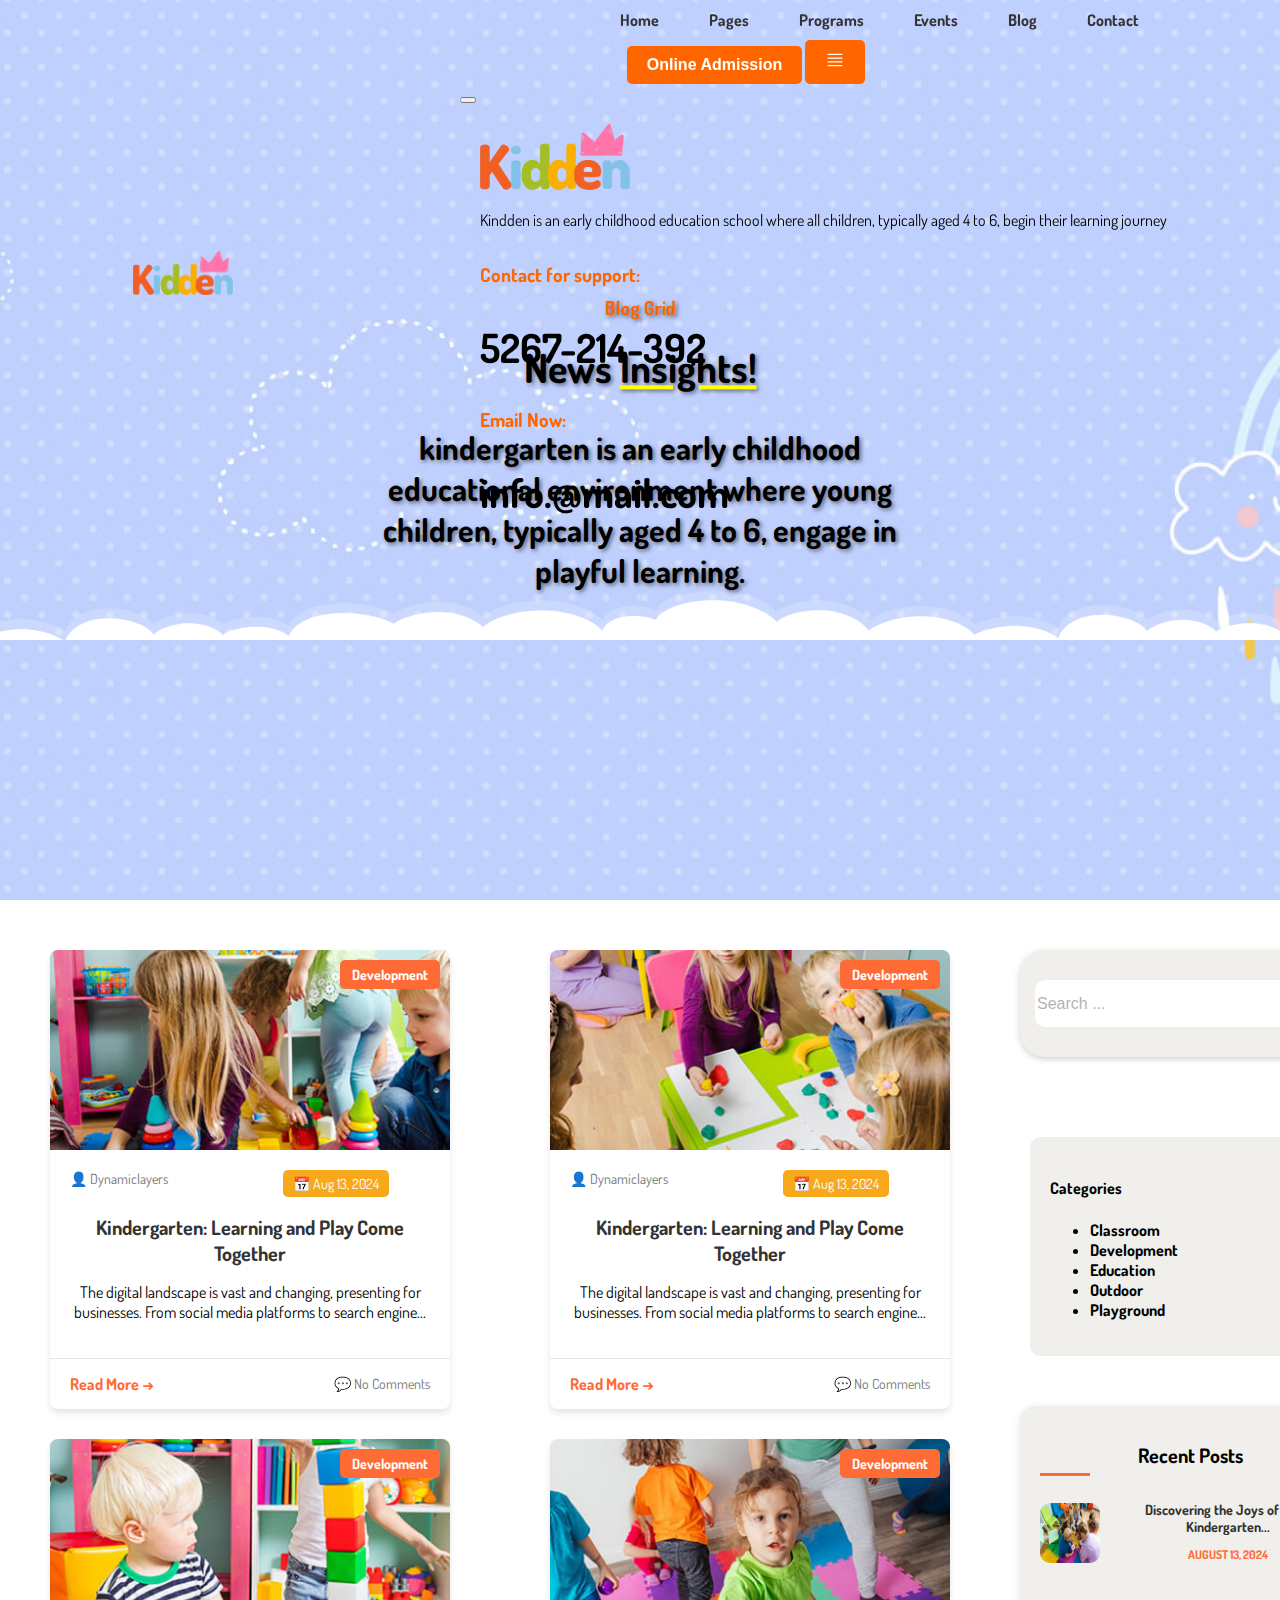
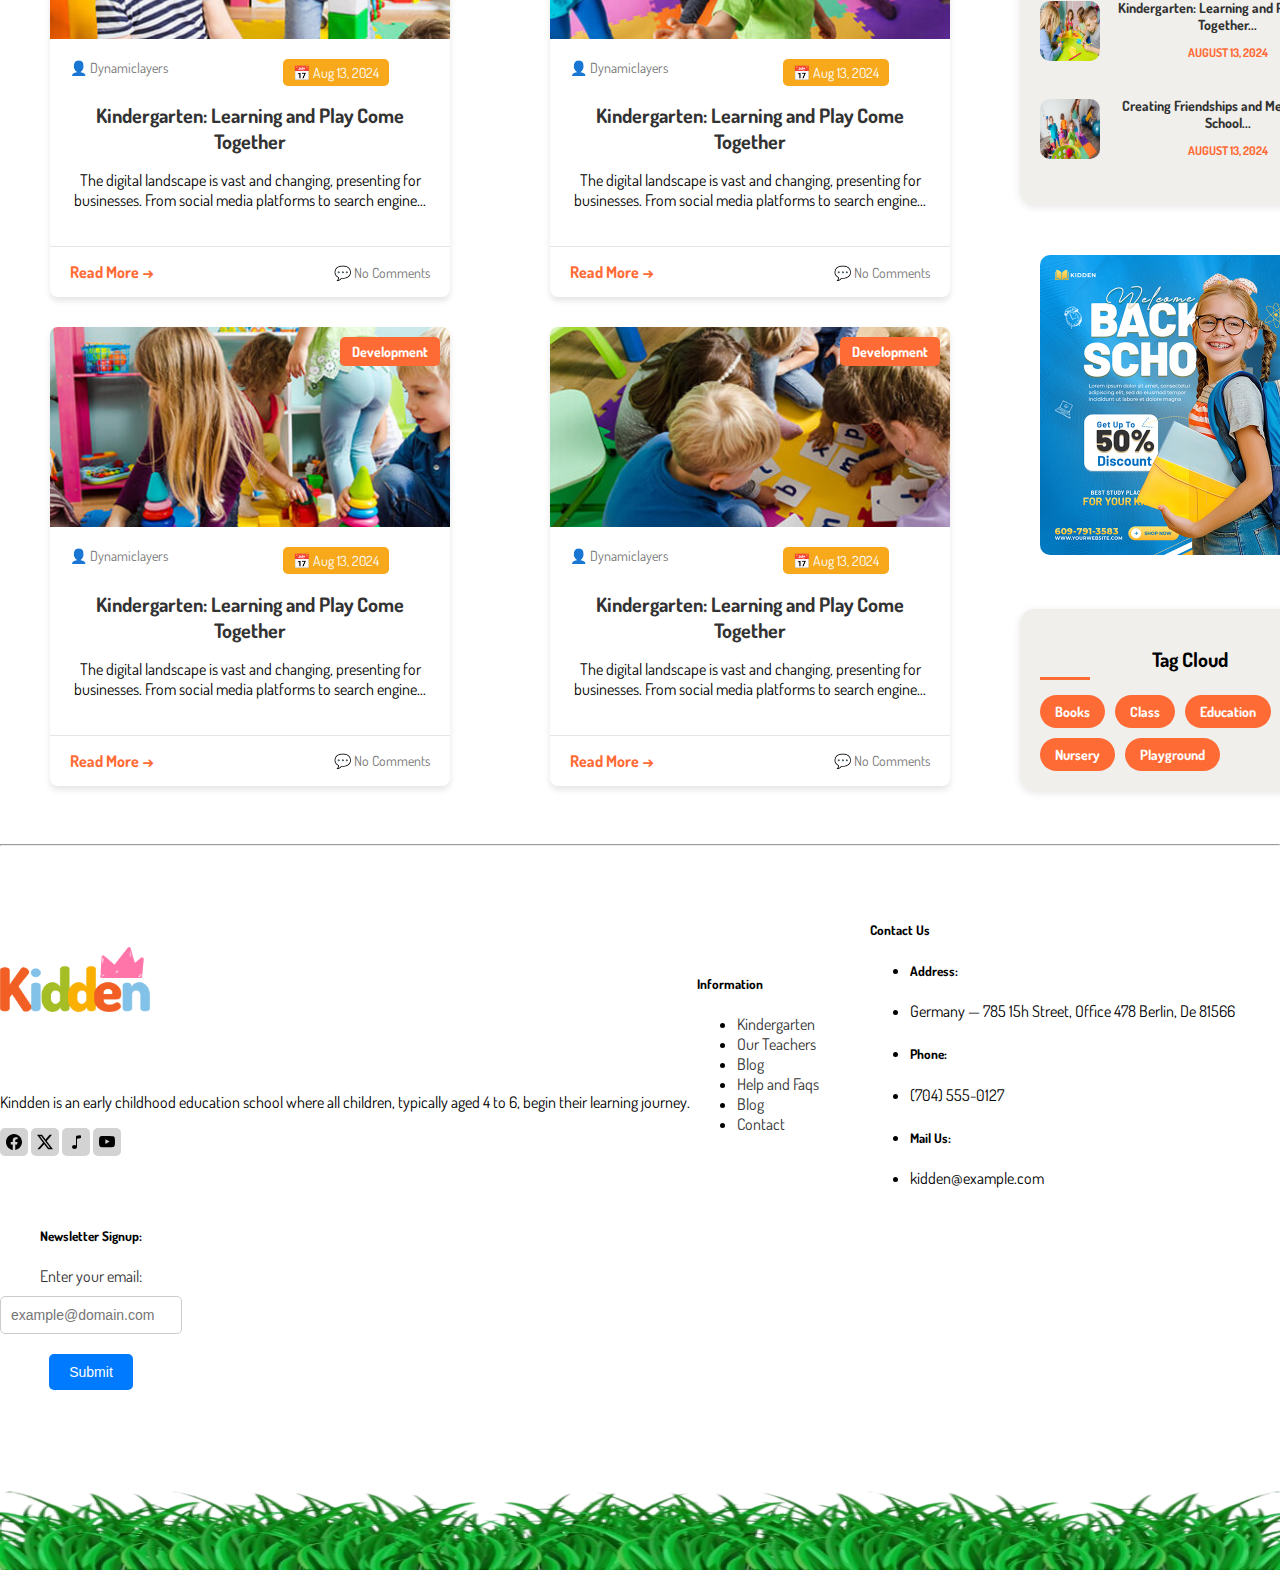
<file: blog.html>
<!DOCTYPE html>
<html lang="en">
<head>
    <meta charset="UTF-8">
    <meta name="viewport" content="width=device-width, initial-scale=1.0">
    <title>Blogs</title>
    <link rel="stylesheet" href="styles.css">
    <link rel="stylesheet" href="media.css">
    <link href="https://fonts.googleapis.com/css2?family=Dosis:wght@300;400;500;600;700&display=swap" rel="stylesheet">
    
    <link href="https://cdn.jsdelivr.net/npm/bootstrap@5.0.2/dist/css/bootstrap.min.css" rel="stylesheet" 
    integrity="sha384-EVSTQN3/azprG1Anm3QDgpJLIm9Nao0Yz1ztcQTwFspd3yD65VohhpuuCOmLASjC" crossorigin="anonymous">
</head>
<body>
    <section class="top">

  

        <nav  class="navbar navbar-expand-lg ">
          <a class="nav-brand p-md-3" href="/index.html"><img src="./Assests/logo.png" alt="logo"></a>
          <div class="nav nav-items">
            <div class="dropdown">
              <ul>
                <li class="nav-links dropdown-link" ><a href="/index.html">Home</a> 
                <div class="dropdown-content">
                  <a href="/index.html">Home Kindergarten</a>
                  <a href="/index.html">Home Preschool</a>
                 
              </div>
            </li>
            <li class="nav-links dropdown-link" ><a href="pages.html">Pages</a> 
              <div class="dropdown-content">
                <a href="#">About us </a>
                <a href="#">Online Admission</a>
                <a href="#">Gallery</a>
                <a href="#">Our Teachers</a>
                <a href="#">Teacher details</a>
                <a href="#">Services</a>
                <a href="#">Service Details</a>
                <a href="#">Testimonials</a>
                <a href="#">Help and Faqs</a>
                <a href="#">Error 404</a>
            </div>
          </li>
          <li class="nav-links dropdown-link" ><a href="/programs.html">Programs</a> 
            <div class="dropdown-content">
              <a href="#">Programs</a>
              <a href="#">Program details</a>
          </div>
        </li>
        <li class="nav-links dropdown-link" ><a href="/events.html">Events</a> 
          <div class="dropdown-content">
            <a href="#">Ongoing Events</a>
            <a href="#">Event Details</a>
        </div>
      </li>
      <li class="nav-links dropdown-link" ><a href="blog.html">Blog</a> 
        <div class="dropdown-content">
          <a href="#">Blog grid</a>
          <a href="#">Blog Classic</a>
          <a href="#">Blog Details</a>
      </div>
      </li>
      <li class="nav-links"><a href="/contact.html"> Contact</a></li>
              </ul>
            </div>
           
            
          
            <div class="admission">
            <button type="button" class="btn">Online Admission</button>
            <button class="btn " data-bs-toggle="offcanvas" data-bs-target="#offCanvasExample" aria-controls="offCanvasExample">
              <span><svg xmlns="http://www.w3.org/2000/svg" width="20" height="20" fill="currentColor" class="bi bi-justify" viewBox="0 0 16 16">
                <path fill-rule="evenodd" d="M2 12.5a.5.5 0 0 1 .5-.5h11a.5.5 0 0 1 0 1h-11a.5.5 0 0 1-.5-.5m0-3a.5.5 0 0 1 .5-.5h11a.5.5 0 0 1 0 1h-11a.5.5 0 0 1-.5-.5m0-3a.5.5 0 0 1 .5-.5h11a.5.5 0 0 1 0 1h-11a.5.5 0 0 1-.5-.5m0-3a.5.5 0 0 1 .5-.5h11a.5.5 0 0 1 0 1h-11a.5.5 0 0 1-.5-.5"/>
              </svg></span>
            </button>
          </div>
       
        
          <!-- Off Canvas -->
          <div class="offcanvas offcanvas-end" tabindex="-1" id="offCanvasExample" aria-labelledby="offCanvasExampleLabel">
            <div class="offcanvas-header">
             
              <button type="button" class="btn-close text-reset" data-bs-dismiss="offcanvas" aria-label="Close"></button>
            </div>
            <div class="offcanvas-body pe-4">
             <a href="/index.html"><img src="/Assests/logo.png" style="width: 150px;" alt=""></a>
              <p class="pt-5">Kindden is an early childhood education school where all children, typically aged 4 to 6, begin their learning journey</p>
             
              <h5 class="fw-bold subheading">Contact for support:</h5>
              <p class="main-heading">5267-214-392</p>
              <h5 class="fw-bold subheading">Email Now:</h5>
              <p class="main-heading">info.@mail.com
              </p>
            </div>
          </div>
          </div>
        </nav>
     
        
        </div>
       
      </div>
      <div class="background">
       
        <div >
            <img src="/Assests/page-banner-shape.png" class="background-shape" alt="">
        </div>
        <div class="centered-text">
            <div class="text-content">
                <p class="subheading" >Blog Grid</p>
                <h1 class="main-heading">News <span class="underline">Insights!</span></h1>
                <p class="">
                    kindergarten is an early childhood educational environment where young children, typically aged 4 to 6, engage in playful learning.


                </p>
              </div>
          </div>
       
      </div>
     
      
      </section>   
      <section class="pt-5">
        <div class="container-1">
            <div class="column-1">
                <div class="card-1">
                    
                    <div class="card-image">
                      <img src="/Assests/carousel-6.jpg" alt="Kindergarten Play" />
                      <div class="badge">Development</div>
                    </div>
                
                  
                    <div class="card-content-1">
                      <div class="card-meta">
                        <span class="author">👤 Dynamiclayers</span>
                        <span class="date">📅 Aug 13, 2024</span>
                      </div>
                      <h2 class="card-title-1">Kindergarten: Learning and Play Come Together</h2>
                      <p class="card-description">
                        The digital landscape is vast and changing, presenting for businesses. From social media platforms to search engine...
                      </p>
                    </div>
                
                    <div class="card-footer-1">
                      <a href="#" class="read-more">Read More →</a>
                      <span class="comments">💬 No Comments</span>
                    </div>
                  </div>
                  <div class="card-1">
                    
                    <div class="card-image">
                      <img src="/Assests/carousel-1.jpg" alt="Kindergarten Play" />
                      <div class="badge">Development</div>
                    </div>
                
                  
                    <div class="card-content-1">
                      <div class="card-meta">
                        <span class="author">👤 Dynamiclayers</span>
                        <span class="date">📅 Aug 13, 2024</span>
                      </div>
                      <h2 class="card-title-1">Kindergarten: Learning and Play Come Together</h2>
                      <p class="card-description">
                        The digital landscape is vast and changing, presenting for businesses. From social media platforms to search engine...
                      </p>
                    </div>
                
                    <div class="card-footer-1">
                      <a href="#" class="read-more">Read More →</a>
                      <span class="comments">💬 No Comments</span>
                    </div>
                  </div>
                  <div class="card-1">
                    
                    <div class="card-image">
                      <img src="/Assests/carousel-2.jpg" alt="Kindergarten Play" />
                      <div class="badge">Development</div>
                    </div>
                
                  
                    <div class="card-content-1">
                      <div class="card-meta">
                        <span class="author">👤 Dynamiclayers</span>
                        <span class="date">📅 Aug 13, 2024</span>
                      </div>
                      <h2 class="card-title-1">Kindergarten: Learning and Play Come Together</h2>
                      <p class="card-description">
                        The digital landscape is vast and changing, presenting for businesses. From social media platforms to search engine...
                      </p>
                    </div>
                
                    <div class="card-footer-1">
                      <a href="#" class="read-more">Read More →</a>
                      <span class="comments">💬 No Comments</span>
                    </div>
                  </div>
            </div>
            <div class="column-1">
                <div class="card-1">
                    
                    <div class="card-image">
                      <img src="/Assests/carousel-5.jpg" alt="Kindergarten Play" />
                      <div class="badge">Development</div>
                    </div>
                
                  
                    <div class="card-content-1">
                      <div class="card-meta">
                        <span class="author">👤 Dynamiclayers</span>
                        <span class="date">📅 Aug 13, 2024</span>
                      </div>
                      <h2 class="card-title-1">Kindergarten: Learning and Play Come Together</h2>
                      <p class="card-description">
                        The digital landscape is vast and changing, presenting for businesses. From social media platforms to search engine...
                      </p>
                    </div>
                
                    <div class="card-footer-1">
                      <a href="#" class="read-more">Read More →</a>
                      <span class="comments">💬 No Comments</span>
                    </div>
                  </div>
                  <div class="card-1">
                    
                    <div class="card-image">
                      <img src="/Assests/carousel-3.jpg" alt="Kindergarten Play" />
                      <div class="badge">Development</div>
                    </div>
                
                  
                    <div class="card-content-1">
                      <div class="card-meta">
                        <span class="author">👤 Dynamiclayers</span>
                        <span class="date">📅 Aug 13, 2024</span>
                      </div>
                      <h2 class="card-title-1">Kindergarten: Learning and Play Come Together</h2>
                      <p class="card-description">
                        The digital landscape is vast and changing, presenting for businesses. From social media platforms to search engine...
                      </p>
                    </div>
                
                    <div class="card-footer-1">
                      <a href="#" class="read-more">Read More →</a>
                      <span class="comments">💬 No Comments</span>
                    </div>
                  </div>
                  <div class="card-1">
                    
                    <div class="card-image">
                      <img src="/Assests/carousel-4.jpg" alt="Kindergarten Play" />
                      <div class="badge">Development</div>
                    </div>
                
                  
                    <div class="card-content-1">
                      <div class="card-meta">
                        <span class="author">👤 Dynamiclayers</span>
                        <span class="date">📅 Aug 13, 2024</span>
                      </div>
                      <h2 class="card-title-1">Kindergarten: Learning and Play Come Together</h2>
                      <p class="card-description">
                        The digital landscape is vast and changing, presenting for businesses. From social media platforms to search engine...
                      </p>
                    </div>
                
                    <div class="card-footer-1">
                      <a href="#" class="read-more">Read More →</a>
                      <span class="comments">💬 No Comments</span>
                    </div>
                  </div>
            </div>
            <div class="column-1">
                <div class="search-bar-container">
    <input type="text" class="search-input" placeholder="Search ...">
    <span class="search-icon">
      🔍 <!-- You can replace with an actual icon (e.g., font-awesome) -->
    </span>
  </div>
            <div class="unordered">
                <h4>Categories</h4>
                <ul>
                    <li ><a href="#">Classroom</a></li>
                    <li><a href="#">Development</a></li>
                    <li><a href="#">Education</a></li>
                    <li><a href="#">Outdoor</a></li>
                    <li><a href="#">Playground</a></li>
                    
                </ul>
            </div>
            <div class="recent-posts">
                <h2 class="recent-title">Recent Posts</h2>
            
                <div class="post-item">
                  <img src="/Assests/post-1.jpg" alt="Post Image" class="post-image">
                  <div class="post-content">
                    <h3 class="post-title">Discovering the Joys of Child Kindergarten...</h3>
                    <p class="post-date">AUGUST 13, 2024</p>
                  </div>
                </div>
            
                <div class="post-item">
                  <img src="/Assests/post-2.jpg" alt="Post Image" class="post-image">
                  <div class="post-content">
                    <h3 class="post-title">Kindergarten: Learning and Play Come Together...</h3>
                    <p class="post-date">AUGUST 13, 2024</p>
                  </div>
                </div>
            
                <div class="post-item">
                  <img src="/Assests/post-3.jpg" alt="Post Image" class="post-image">
                  <div class="post-content">
                    <h3 class="post-title">Creating Friendships and Memories in School...</h3>
                    <p class="post-date">AUGUST 13, 2024</p>
                  </div>
                </div>
              </div>
              <div class="media">
               <a href="#"> <img src="/Assests/sidebar-banner.jpg" alt="" class="discount"></a>
              </div>
              <div class="tag-cloud">
                <h2 class="tag-title">Tag Cloud</h2>
            
                <div class="tags">
                  <span class="tag-button">Books</span>
                  <span class="tag-button">Class</span>
                  <span class="tag-button">Education</span>
                  <span class="tag-button">Nursery</span>
                  <span class="tag-button">Playground</span>
                </div>
              </div>
            </div>
          </div>
      </section>
      <hr>
      <footer class="bd-footer  mt-5 " style="background-color: #ffffff;">
        <div class="container py-5">
          <div class="row">
            <div class="col-lg-3 mb-3">
              <a class="d-inline-flex align-items-center mb-2 link-dark text-decoration-none" href="/" aria-label="Bootstrap">
                <img src="/Assests/logo.png" style="width: 150px; padding-bottom: 60px;" alt="">
               
              </a>
                <p>Kindden is an early childhood education school where all children, typically aged 4 to 6, begin their learning journey.</p>
                <div class="social"><span class="social-icon"><svg xmlns="http://www.w3.org/2000/svg" width="16" height="16" fill="currentColor" class="bi bi-facebook" viewBox="0 0 16 16">
                  <path d="M16 8.049c0-4.446-3.582-8.05-8-8.05C3.58 0-.002 3.603-.002 8.05c0 4.017 2.926 7.347 6.75 7.951v-5.625h-2.03V8.05H6.75V6.275c0-2.017 1.195-3.131 3.022-3.131.876 0 1.791.157 1.791.157v1.98h-1.009c-.993 0-1.303.621-1.303 1.258v1.51h2.218l-.354 2.326H9.25V16c3.824-.604 6.75-3.934 6.75-7.951"/>
                </svg></span>
                <span class="social-icon"><svg xmlns="http://www.w3.org/2000/svg" width="16" height="16" fill="currentColor" class="bi bi-twitter-x" viewBox="0 0 16 16">
                  <path d="M12.6.75h2.454l-5.36 6.142L16 15.25h-4.937l-3.867-5.07-4.425 5.07H.316l5.733-6.57L0 .75h5.063l3.495 4.633L12.601.75Zm-.86 13.028h1.36L4.323 2.145H2.865z"/>
                </svg></span>
                <span class="social-icon"><svg xmlns="http://www.w3.org/2000/svg" width="16" height="16" fill="currentColor" class="bi bi-music-note" viewBox="0 0 16 16">
                  <path d="M9 13c0 1.105-1.12 2-2.5 2S4 14.105 4 13s1.12-2 2.5-2 2.5.895 2.5 2"/>
                  <path fill-rule="evenodd" d="M9 3v10H8V3z"/>
                  <path d="M8 2.82a1 1 0 0 1 .804-.98l3-.6A1 1 0 0 1 13 2.22V4L8 5z"/>
                </svg></span>
                <span class="social-icon"><svg xmlns="http://www.w3.org/2000/svg" width="16" height="16" fill="currentColor" class="bi bi-youtube" viewBox="0 0 16 16">
                  <path d="M8.051 1.999h.089c.822.003 4.987.033 6.11.335a2.01 2.01 0 0 1 1.415 1.42c.101.38.172.883.22 1.402l.01.104.022.26.008.104c.065.914.073 1.77.074 1.957v.075c-.001.194-.01 1.108-.082 2.06l-.008.105-.009.104c-.05.572-.124 1.14-.235 1.558a2.01 2.01 0 0 1-1.415 1.42c-1.16.312-5.569.334-6.18.335h-.142c-.309 0-1.587-.006-2.927-.052l-.17-.006-.087-.004-.171-.007-.171-.007c-1.11-.049-2.167-.128-2.654-.26a2.01 2.01 0 0 1-1.415-1.419c-.111-.417-.185-.986-.235-1.558L.09 9.82l-.008-.104A31 31 0 0 1 0 7.68v-.123c.002-.215.01-.958.064-1.778l.007-.103.003-.052.008-.104.022-.26.01-.104c.048-.519.119-1.023.22-1.402a2.01 2.01 0 0 1 1.415-1.42c.487-.13 1.544-.21 2.654-.26l.17-.007.172-.006.086-.003.171-.007A100 100 0 0 1 7.858 2zM6.4 5.209v4.818l4.157-2.408z"/>
                </svg></span>
              </div>
            </div>
            <div class="col-6 col-lg-2 offset-lg-1 mb-3">
              <h5>Information</h5>
              <ul class="list-styled">
                <li class="mb-2"><a href="/">Kindergarten</a></li>
                <li class="mb-2"><a href="/docs/5.0/">Our Teachers</a></li>
                <li class="mb-2"><a href="/docs/5.0/examples/">Blog</a></li>
                <li class="mb-2"><a href="https://themes.getbootstrap.com/">Help and Faqs</a></li>
                <li class="mb-2"><a href="https://blog.getbootstrap.com/">Blog</a></li>
                <li class="mb-2"><a href="https://cottonbureau.com/people/bootstrap">Contact</a></li>
              </ul>
            </div>
            <div class="col-6 col-lg-2 mb-3" style="margin: 45px;">
              <h5>Contact Us</h5>
              <ul class="list-unstyled">
                <li class="mb-2"><h5>Address:</h5>
                <li><p>Germany — 785 15h Street, Office 478 Berlin, De 81566</p></li></li>
                <li class="mb-2"><h5>Phone:</h5>
                <li>(704) 555-0127
                </li></li>
                <li class="mb-2"><h5>Mail Us:
                </h5><li>kidden@example.com
                </li></li>
                
              </ul>
            </div>
            <!-- <div class="col-6 col-lg-2 mb-3">
              <h5>Projects</h5>
              <ul class="list-unstyled">
                <li class="mb-2"><a href="https://github.com/twbs/bootstrap">Bootstrap 5</a></li>
                <li class="mb-2"><a href="https://github.com/twbs/bootstrap/tree/v4-dev">Bootstrap 4</a></li>
                <li class="mb-2"><a href="https://github.com/twbs/icons">Icons</a></li>
                <li class="mb-2"><a href="https://github.com/twbs/rfs">RFS</a></li>
                <li class="mb-2"><a href="https://github.com/twbs/bootstrap-npm-starter">npm starter</a></li>
              </ul>
            </div> -->
            <div class="col-6 col-lg-2 mb-3" style="margin-top: -44px;">
              
              <div class="email-container">
                <h5>Newsletter Signup:</h5>
                <label for="email" class="email-label">Enter your email:</label>
                <input type="email" id="email" class="email-input" placeholder="example@domain.com" required>
                <button type="submit" class="email-submit">Submit</button>
              </div>
            </div>
          </div>
        </div>
        
          <img src="/Assests/grass-2.png" alt="" class="grass-2" style="width: 100%; height: 180px;">  
      </footer>
       
</body>
<script src="script.js"></script>
<script src="https://cdn.jsdelivr.net/npm/bootstrap@5.0.2/dist/js/bootstrap.bundle.min.js"
integrity="sha384-MrcW6ZMFYlzcLA8Nl+NtUVF0sA7MsXsP1UyJoMp4YLEuNSfAP+JcXn/tWtIaxVXM" crossorigin="anonymous"></script>
</html>
</file>
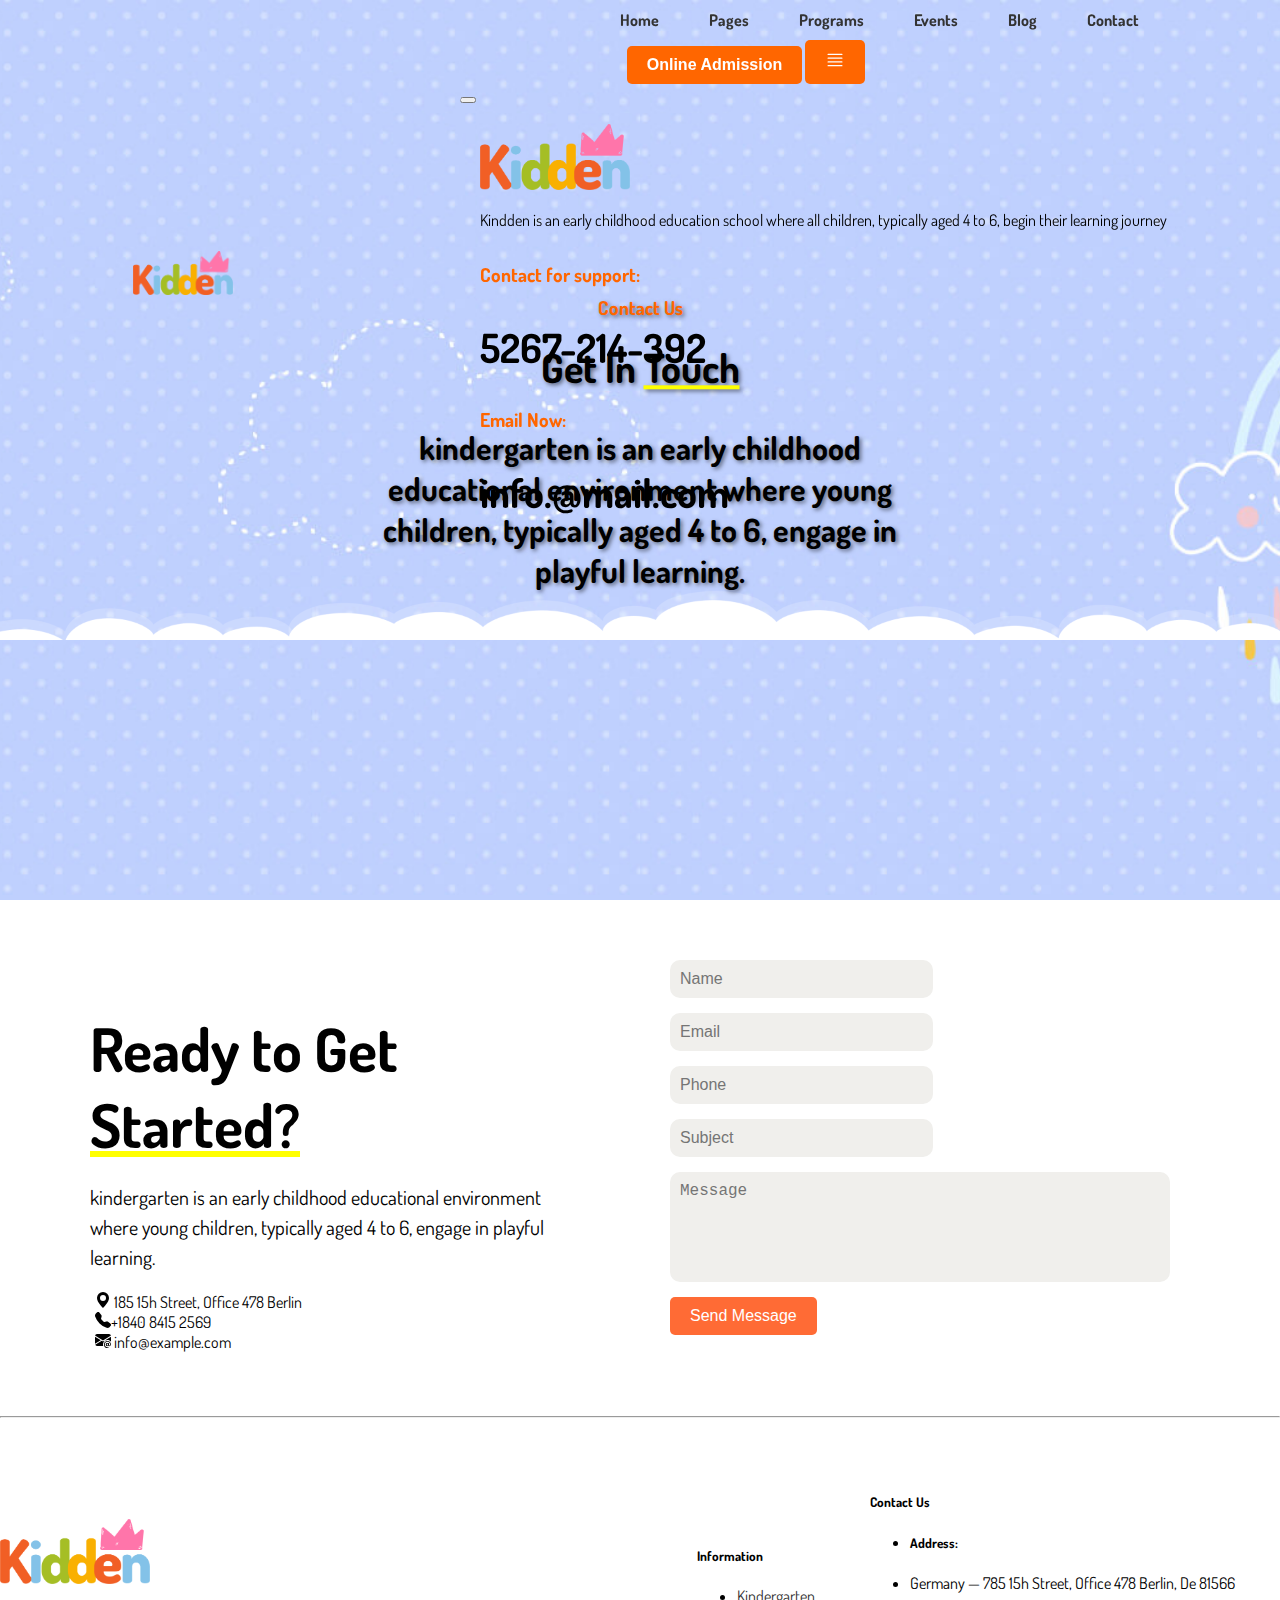
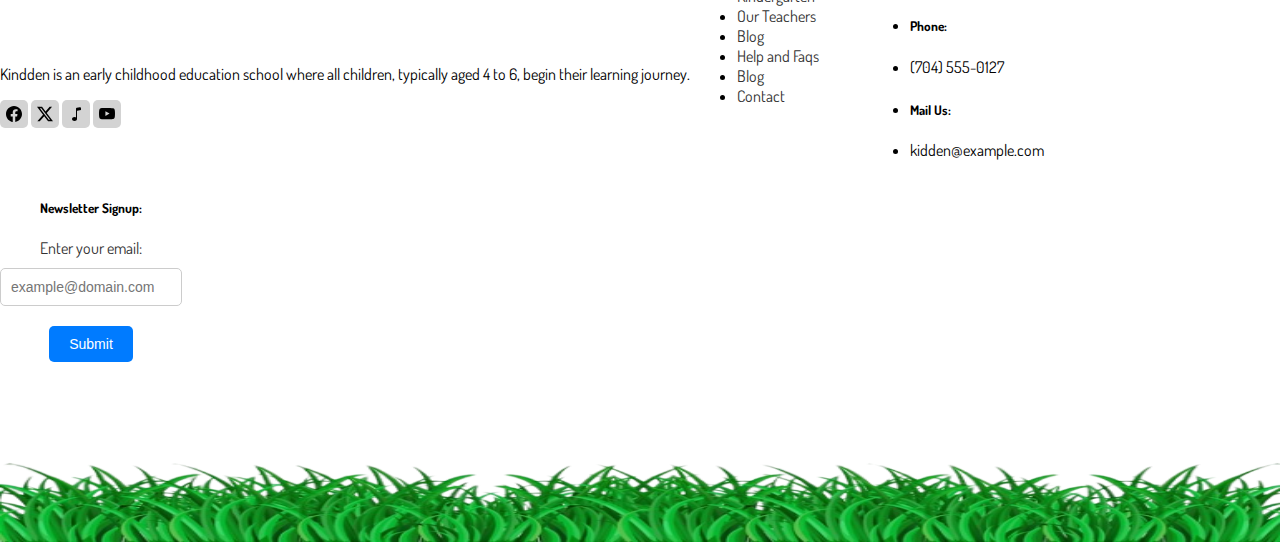
<file: contact.html>
<!DOCTYPE html>
<html lang="en">
<head>
    <meta charset="UTF-8">
    <meta name="viewport" content="width=device-width, initial-scale=1.0">
    <title>Contact</title>
    <link rel="stylesheet" href="styles.css">
    <link rel="stylesheet" href="media.css">
    <link href="https://fonts.googleapis.com/css2?family=Dosis:wght@300;400;500;600;700&display=swap" rel="stylesheet">
    
    <link href="https://cdn.jsdelivr.net/npm/bootstrap@5.0.2/dist/css/bootstrap.min.css" rel="stylesheet" 
    integrity="sha384-EVSTQN3/azprG1Anm3QDgpJLIm9Nao0Yz1ztcQTwFspd3yD65VohhpuuCOmLASjC" crossorigin="anonymous">
</head>
<body>
    <section class="top">

  

        <nav  class="navbar navbar-expand-lg ">
          <a class="nav-brand p-md-3" href="/index.html"><img src="./Assests/logo.png" alt="logo"></a>
          <div class="nav nav-items">
            <div class="dropdown">
              <ul>
                <li class="nav-links dropdown-link" ><a href="/index.html">Home</a> 
                <div class="dropdown-content">
                  <a href="/index.html">Home Kindergarten</a>
                  <a href="/index.html">Home Preschool</a>
                 
              </div>
            </li>
            <li class="nav-links dropdown-link" ><a href="pages.html">Pages</a> 
              <div class="dropdown-content">
                <a href="#">About us </a>
                <a href="#">Online Admission</a>
                <a href="#">Gallery</a>
                <a href="#">Our Teachers</a>
                <a href="#">Teacher details</a>
                <a href="#">Services</a>
                <a href="#">Service Details</a>
                <a href="#">Testimonials</a>
                <a href="#">Help and Faqs</a>
                <a href="#">Error 404</a>
            </div>
          </li>
          <li class="nav-links dropdown-link" ><a href="/programs.html">Programs</a> 
            <div class="dropdown-content">
              <a href="#">Programs</a>
              <a href="#">Program details</a>
          </div>
        </li>
        <li class="nav-links dropdown-link" ><a href="/events.html">Events</a> 
          <div class="dropdown-content">
            <a href="#">Ongoing Events</a>
            <a href="#">Event Details</a>
        </div>
      </li>
      <li class="nav-links dropdown-link" ><a href="blog.html">Blog</a> 
        <div class="dropdown-content">
          <a href="#">Blog grid</a>
          <a href="#">Blog Classic</a>
          <a href="#">Blog Details</a>
      </div>
      </li>
      <li class="nav-links"><a href="/contact.html"> Contact</a></li>
              </ul>
            </div>
           
            
          
            <div class="admission">
            <button type="button" class="btn">Online Admission</button>
            <button class="btn " data-bs-toggle="offcanvas" data-bs-target="#offCanvasExample" aria-controls="offCanvasExample">
              <span><svg xmlns="http://www.w3.org/2000/svg" width="20" height="20" fill="currentColor" class="bi bi-justify" viewBox="0 0 16 16">
                <path fill-rule="evenodd" d="M2 12.5a.5.5 0 0 1 .5-.5h11a.5.5 0 0 1 0 1h-11a.5.5 0 0 1-.5-.5m0-3a.5.5 0 0 1 .5-.5h11a.5.5 0 0 1 0 1h-11a.5.5 0 0 1-.5-.5m0-3a.5.5 0 0 1 .5-.5h11a.5.5 0 0 1 0 1h-11a.5.5 0 0 1-.5-.5m0-3a.5.5 0 0 1 .5-.5h11a.5.5 0 0 1 0 1h-11a.5.5 0 0 1-.5-.5"/>
              </svg></span>
            </button>
          </div>
       
        
          <!-- Off Canvas -->
          <div class="offcanvas offcanvas-end" tabindex="-1" id="offCanvasExample" aria-labelledby="offCanvasExampleLabel">
            <div class="offcanvas-header">
             
              <button type="button" class="btn-close text-reset" data-bs-dismiss="offcanvas" aria-label="Close"></button>
            </div>
            <div class="offcanvas-body pe-4">
             <a href="/index.html"><img src="/Assests/logo.png" style="width: 150px;" alt=""></a>
              <p class="pt-5">Kindden is an early childhood education school where all children, typically aged 4 to 6, begin their learning journey</p>
             
              <h5 class="fw-bold subheading">Contact for support:</h5>
              <p class="main-heading">5267-214-392</p>
              <h5 class="fw-bold subheading">Email Now:</h5>
              <p class="main-heading">info.@mail.com
              </p>
            </div>
          </div>
          </div>
        </nav>
     
        
        </div>
       
      </div>
      <div class="background">
       
        <div >
            <img src="/Assests/page-banner-shape.png" class="background-shape" alt="">
        </div>
        <div class="centered-text">
            <div class="text-content">
                <p class="subheading" >Contact Us</p>
                <h1 class="main-heading">Get In <span class="underline">Touch</span></h1>
                <p class="">
                    kindergarten is an early childhood educational environment where young children, typically aged 4 to 6, engage in playful learning.


                </p>
              </div>
          </div>
       
      </div>
     
      
      </section>  
      <div class="container-0">
       
        <div class="left-section">
          <h2>Ready to Get <br>
           <span class="underline">Started?</span></h2>
          <p>
            kindergarten is an early childhood educational environment where young children, typically aged 4 to 6, engage in playful learning.
          </p>
          <div class="list">
            <ul>
                <li><svg xmlns="http://www.w3.org/2000/svg" width="16" height="16" fill="currentColor" class="bi bi-geo-alt-fill" viewBox="0 0 16 16">
                    <path d="M8 16s6-5.686 6-10A6 6 0 0 0 2 6c0 4.314 6 10 6 10m0-7a3 3 0 1 1 0-6 3 3 0 0 1 0 6"/>
                  </svg>
                  185 15h Street, Office
                  478 Berlin
                </li>
                <li><svg xmlns="http://www.w3.org/2000/svg" width="16" height="16" fill="currentColor" class="bi bi-telephone-fill" viewBox="0 0 16 16">
                    <path fill-rule="evenodd" d="M1.885.511a1.745 1.745 0 0 1 2.61.163L6.29 2.98c.329.423.445.974.315 1.494l-.547 2.19a.68.68 0 0 0 .178.643l2.457 2.457a.68.68 0 0 0 .644.178l2.189-.547a1.75 1.75 0 0 1 1.494.315l2.306 1.794c.829.645.905 1.87.163 2.611l-1.034 1.034c-.74.74-1.846 1.065-2.877.702a18.6 18.6 0 0 1-7.01-4.42 18.6 18.6 0 0 1-4.42-7.009c-.362-1.03-.037-2.137.703-2.877z"/>
                  </svg>+1840 8415 2569</li>
                  <li><svg xmlns="http://www.w3.org/2000/svg" width="16" height="16" fill="currentColor" class="bi bi-envelope-at-fill" viewBox="0 0 16 16">
                    <path d="M2 2A2 2 0 0 0 .05 3.555L8 8.414l7.95-4.859A2 2 0 0 0 14 2zm-2 9.8V4.698l5.803 3.546zm6.761-2.97-6.57 4.026A2 2 0 0 0 2 14h6.256A4.5 4.5 0 0 1 8 12.5a4.49 4.49 0 0 1 1.606-3.446l-.367-.225L8 9.586zM16 9.671V4.697l-5.803 3.546.338.208A4.5 4.5 0 0 1 12.5 8c1.414 0 2.675.652 3.5 1.671"/>
                    <path d="M15.834 12.244c0 1.168-.577 2.025-1.587 2.025-.503 0-1.002-.228-1.12-.648h-.043c-.118.416-.543.643-1.015.643-.77 0-1.259-.542-1.259-1.434v-.529c0-.844.481-1.4 1.26-1.4.585 0 .87.333.953.63h.03v-.568h.905v2.19c0 .272.18.42.411.42.315 0 .639-.415.639-1.39v-.118c0-1.277-.95-2.326-2.484-2.326h-.04c-1.582 0-2.64 1.067-2.64 2.724v.157c0 1.867 1.237 2.654 2.57 2.654h.045c.507 0 .935-.07 1.18-.18v.731c-.219.1-.643.175-1.237.175h-.044C10.438 16 9 14.82 9 12.646v-.214C9 10.36 10.421 9 12.485 9h.035c2.12 0 3.314 1.43 3.314 3.034zm-4.04.21v.227c0 .586.227.8.581.8.31 0 .564-.17.564-.743v-.367c0-.516-.275-.708-.572-.708-.346 0-.573.245-.573.791"/>
                  </svg>
                  info@example.com</li>
            </ul>
          </div>
        </div>
    
      
        <div class="right-section">
          <form>
           
            <div class="form-row">
              <input type="text" placeholder="Name" class="form-field half-width">
              <input type="email" placeholder="Email" class="form-field half-width">
            </div>
    
           
            <div class="form-row">
              <input type="tel" placeholder="Phone" class="form-field half-width">
              <input type="text" placeholder="Subject" class="form-field half-width">
            </div>
    
            
            <div class="form-row">
              <textarea placeholder="Message" class="form-field full-width" rows="5"></textarea>
            </div>
    
            
            <div class="form-row">
              <button type="submit" class="submit-btn">Send Message</button>
            </div>
          </form>
        </div>
      </div> 
      <hr>
      <footer class="bd-footer  mt-5 " style="background-color: #ffffff;">
        <div class="container py-5">
          <div class="row">
            <div class="col-lg-3 mb-3">
              <a class="d-inline-flex align-items-center mb-2 link-dark text-decoration-none" href="/" aria-label="Bootstrap">
                <img src="/Assests/logo.png" style="width: 150px; padding-bottom: 60px;" alt="">
               
              </a>
                <p>Kindden is an early childhood education school where all children, typically aged 4 to 6, begin their learning journey.</p>
                <div class="social"><span class="social-icon"><svg xmlns="http://www.w3.org/2000/svg" width="16" height="16" fill="currentColor" class="bi bi-facebook" viewBox="0 0 16 16">
                  <path d="M16 8.049c0-4.446-3.582-8.05-8-8.05C3.58 0-.002 3.603-.002 8.05c0 4.017 2.926 7.347 6.75 7.951v-5.625h-2.03V8.05H6.75V6.275c0-2.017 1.195-3.131 3.022-3.131.876 0 1.791.157 1.791.157v1.98h-1.009c-.993 0-1.303.621-1.303 1.258v1.51h2.218l-.354 2.326H9.25V16c3.824-.604 6.75-3.934 6.75-7.951"/>
                </svg></span>
                <span class="social-icon"><svg xmlns="http://www.w3.org/2000/svg" width="16" height="16" fill="currentColor" class="bi bi-twitter-x" viewBox="0 0 16 16">
                  <path d="M12.6.75h2.454l-5.36 6.142L16 15.25h-4.937l-3.867-5.07-4.425 5.07H.316l5.733-6.57L0 .75h5.063l3.495 4.633L12.601.75Zm-.86 13.028h1.36L4.323 2.145H2.865z"/>
                </svg></span>
                <span class="social-icon"><svg xmlns="http://www.w3.org/2000/svg" width="16" height="16" fill="currentColor" class="bi bi-music-note" viewBox="0 0 16 16">
                  <path d="M9 13c0 1.105-1.12 2-2.5 2S4 14.105 4 13s1.12-2 2.5-2 2.5.895 2.5 2"/>
                  <path fill-rule="evenodd" d="M9 3v10H8V3z"/>
                  <path d="M8 2.82a1 1 0 0 1 .804-.98l3-.6A1 1 0 0 1 13 2.22V4L8 5z"/>
                </svg></span>
                <span class="social-icon"><svg xmlns="http://www.w3.org/2000/svg" width="16" height="16" fill="currentColor" class="bi bi-youtube" viewBox="0 0 16 16">
                  <path d="M8.051 1.999h.089c.822.003 4.987.033 6.11.335a2.01 2.01 0 0 1 1.415 1.42c.101.38.172.883.22 1.402l.01.104.022.26.008.104c.065.914.073 1.77.074 1.957v.075c-.001.194-.01 1.108-.082 2.06l-.008.105-.009.104c-.05.572-.124 1.14-.235 1.558a2.01 2.01 0 0 1-1.415 1.42c-1.16.312-5.569.334-6.18.335h-.142c-.309 0-1.587-.006-2.927-.052l-.17-.006-.087-.004-.171-.007-.171-.007c-1.11-.049-2.167-.128-2.654-.26a2.01 2.01 0 0 1-1.415-1.419c-.111-.417-.185-.986-.235-1.558L.09 9.82l-.008-.104A31 31 0 0 1 0 7.68v-.123c.002-.215.01-.958.064-1.778l.007-.103.003-.052.008-.104.022-.26.01-.104c.048-.519.119-1.023.22-1.402a2.01 2.01 0 0 1 1.415-1.42c.487-.13 1.544-.21 2.654-.26l.17-.007.172-.006.086-.003.171-.007A100 100 0 0 1 7.858 2zM6.4 5.209v4.818l4.157-2.408z"/>
                </svg></span>
              </div>
            </div>
            <div class="col-6 col-lg-2 offset-lg-1 mb-3">
              <h5>Information</h5>
              <ul class="list-styled">
                <li class="mb-2"><a href="/">Kindergarten</a></li>
                <li class="mb-2"><a href="/docs/5.0/">Our Teachers</a></li>
                <li class="mb-2"><a href="/docs/5.0/examples/">Blog</a></li>
                <li class="mb-2"><a href="https://themes.getbootstrap.com/">Help and Faqs</a></li>
                <li class="mb-2"><a href="https://blog.getbootstrap.com/">Blog</a></li>
                <li class="mb-2"><a href="https://cottonbureau.com/people/bootstrap">Contact</a></li>
              </ul>
            </div>
            <div class="col-6 col-lg-2 mb-3" style="margin: 45px;">
              <h5>Contact Us</h5>
              <ul class="list-unstyled">
                <li class="mb-2"><h5>Address:</h5>
                <li><p>Germany — 785 15h Street, Office 478 Berlin, De 81566</p></li></li>
                <li class="mb-2"><h5>Phone:</h5>
                <li>(704) 555-0127
                </li></li>
                <li class="mb-2"><h5>Mail Us:
                </h5><li>kidden@example.com
                </li></li>
                
              </ul>
            </div>
            <!-- <div class="col-6 col-lg-2 mb-3">
              <h5>Projects</h5>
              <ul class="list-unstyled">
                <li class="mb-2"><a href="https://github.com/twbs/bootstrap">Bootstrap 5</a></li>
                <li class="mb-2"><a href="https://github.com/twbs/bootstrap/tree/v4-dev">Bootstrap 4</a></li>
                <li class="mb-2"><a href="https://github.com/twbs/icons">Icons</a></li>
                <li class="mb-2"><a href="https://github.com/twbs/rfs">RFS</a></li>
                <li class="mb-2"><a href="https://github.com/twbs/bootstrap-npm-starter">npm starter</a></li>
              </ul>
            </div> -->
            <div class="col-6 col-lg-2 mb-3" style="margin-top: -44px;">
              
              <div class="email-container">
                <h5>Newsletter Signup:</h5>
                <label for="email" class="email-label">Enter your email:</label>
                <input type="email" id="email" class="email-input" placeholder="example@domain.com" required>
                <button type="submit" class="email-submit">Submit</button>
              </div>
            </div>
          </div>
        </div>
        
          <img src="/Assests/grass-2.png" alt="" class="grass-2" style="width: 100%; height: 180px;">  
      </footer>
      
</body>
<script src="script.js"></script>
<script src="https://cdn.jsdelivr.net/npm/bootstrap@5.0.2/dist/js/bootstrap.bundle.min.js"
integrity="sha384-MrcW6ZMFYlzcLA8Nl+NtUVF0sA7MsXsP1UyJoMp4YLEuNSfAP+JcXn/tWtIaxVXM" crossorigin="anonymous"></script>
</html>
</file>
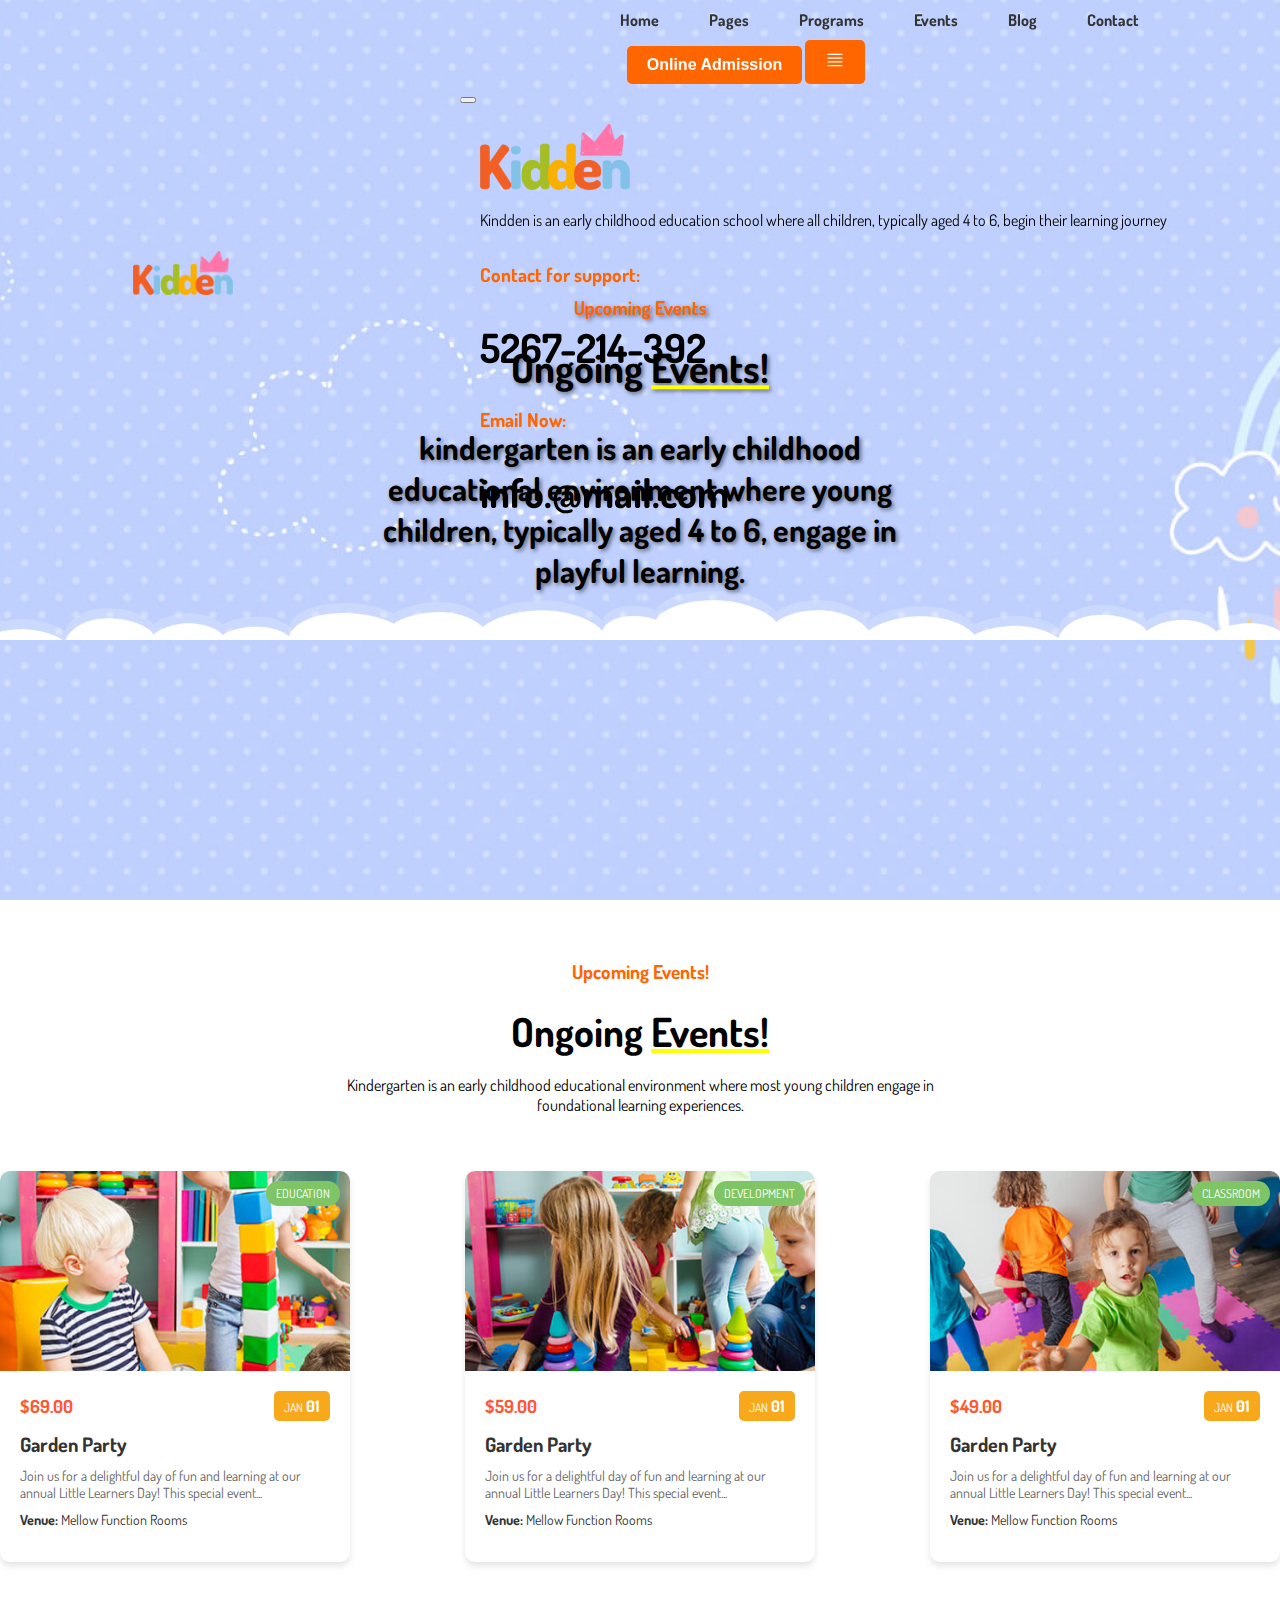
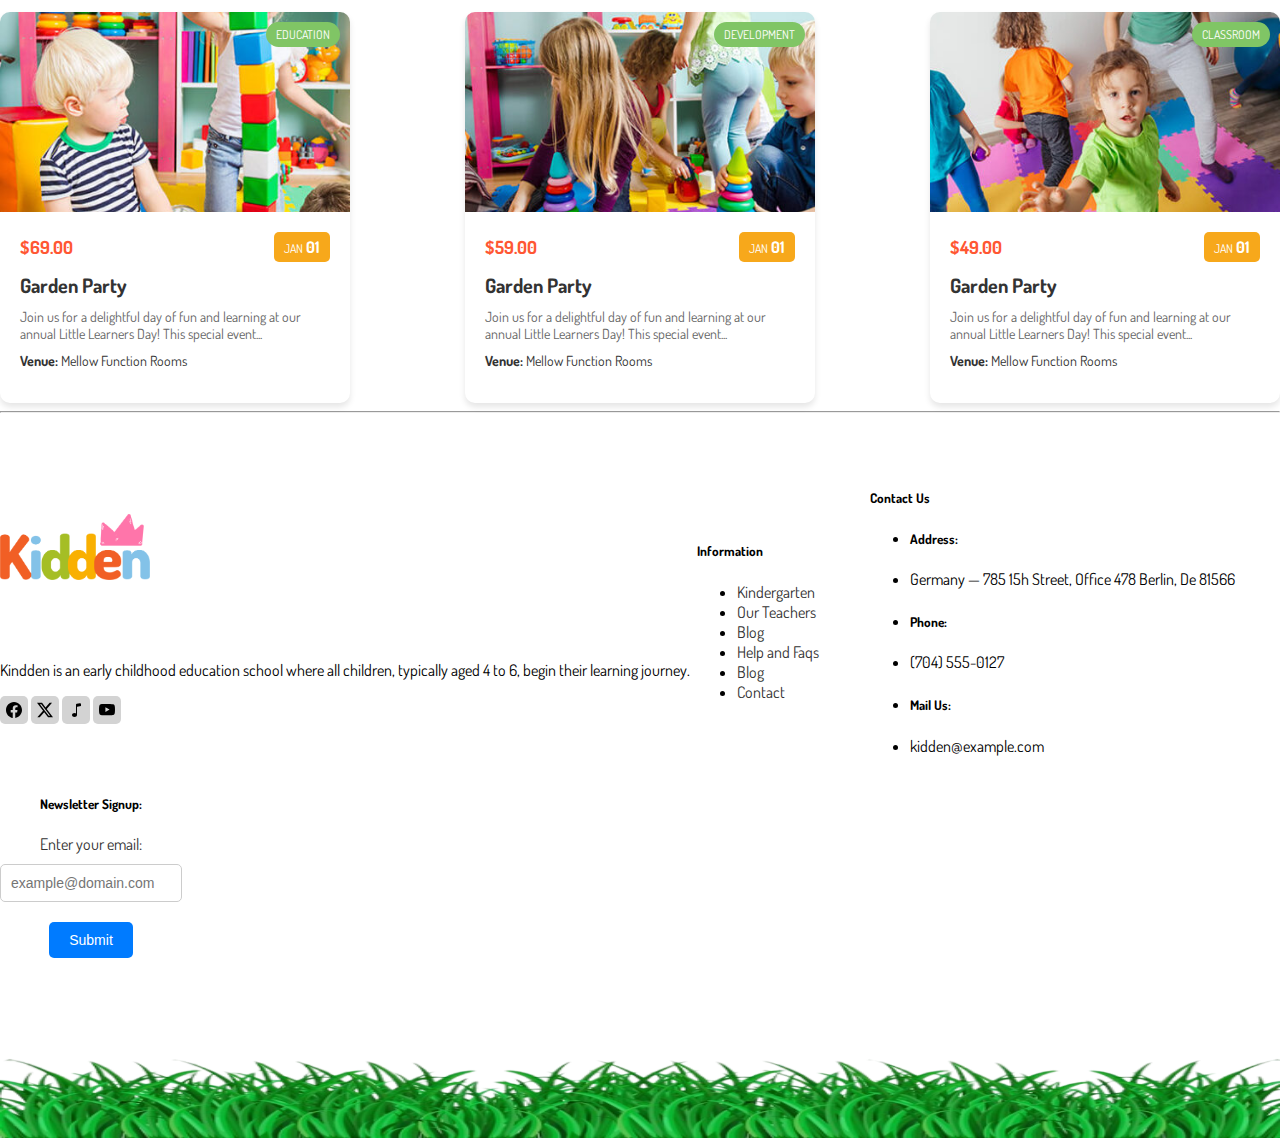
<file: events.html>
<!DOCTYPE html>
<html lang="en">
<head>
    <meta charset="UTF-8">
    <meta name="viewport" content="width=device-width, initial-scale=1.0">
    <title>Events</title>
    <link rel="stylesheet" href="styles.css">
    <link rel="stylesheet" href="media.css">
    <link href="https://fonts.googleapis.com/css2?family=Dosis:wght@300;400;500;600;700&display=swap" rel="stylesheet">
    
    <link href="https://cdn.jsdelivr.net/npm/bootstrap@5.0.2/dist/css/bootstrap.min.css" rel="stylesheet" 
    integrity="sha384-EVSTQN3/azprG1Anm3QDgpJLIm9Nao0Yz1ztcQTwFspd3yD65VohhpuuCOmLASjC" crossorigin="anonymous">
</head>
<body>
    <section class="top">

  

        <nav  class="navbar navbar-expand-lg ">
          <a class="nav-brand p-md-3" href="/index.html"><img src="./Assests/logo.png" alt="logo"></a>
          <div class="nav nav-items">
            <div class="dropdown">
              <ul>
                <li class="nav-links dropdown-link" ><a href="/index.html">Home</a> 
                <div class="dropdown-content">
                  <a href="/index.html">Home Kindergarten</a>
                  <a href="/index.html">Home Preschool</a>
                 
              </div>
            </li>
            <li class="nav-links dropdown-link" ><a href="pages.html">Pages</a> 
              <div class="dropdown-content">
                <a href="#">About us </a>
                <a href="#">Online Admission</a>
                <a href="#">Gallery</a>
                <a href="#">Our Teachers</a>
                <a href="#">Teacher details</a>
                <a href="#">Services</a>
                <a href="#">Service Details</a>
                <a href="#">Testimonials</a>
                <a href="#">Help and Faqs</a>
                <a href="#">Error 404</a>
            </div>
          </li>
          <li class="nav-links dropdown-link" ><a href="/programs.html">Programs</a> 
            <div class="dropdown-content">
              <a href="#">Programs</a>
              <a href="#">Program details</a>
          </div>
        </li>
        <li class="nav-links dropdown-link" ><a href="/events.html">Events</a> 
          <div class="dropdown-content">
            <a href="#">Ongoing Events</a>
            <a href="#">Event Details</a>
        </div>
      </li>
      <li class="nav-links dropdown-link" ><a href="blog.html">Blog</a> 
        <div class="dropdown-content">
          <a href="#">Blog grid</a>
          <a href="#">Blog Classic</a>
          <a href="#">Blog Details</a>
      </div>
      </li>
      <li class="nav-links"><a href="/contact.html"> Contact</a></li>
              </ul>
            </div>
           
            
          
            <div class="admission">
            <button type="button" class="btn">Online Admission</button>
            <button class="btn " data-bs-toggle="offcanvas" data-bs-target="#offCanvasExample" aria-controls="offCanvasExample">
              <span><svg xmlns="http://www.w3.org/2000/svg" width="20" height="20" fill="currentColor" class="bi bi-justify" viewBox="0 0 16 16">
                <path fill-rule="evenodd" d="M2 12.5a.5.5 0 0 1 .5-.5h11a.5.5 0 0 1 0 1h-11a.5.5 0 0 1-.5-.5m0-3a.5.5 0 0 1 .5-.5h11a.5.5 0 0 1 0 1h-11a.5.5 0 0 1-.5-.5m0-3a.5.5 0 0 1 .5-.5h11a.5.5 0 0 1 0 1h-11a.5.5 0 0 1-.5-.5m0-3a.5.5 0 0 1 .5-.5h11a.5.5 0 0 1 0 1h-11a.5.5 0 0 1-.5-.5"/>
              </svg></span>
            </button>
          </div>
       
        
          <!-- Off Canvas -->
          <div class="offcanvas offcanvas-end" tabindex="-1" id="offCanvasExample" aria-labelledby="offCanvasExampleLabel">
            <div class="offcanvas-header">
             
              <button type="button" class="btn-close text-reset" data-bs-dismiss="offcanvas" aria-label="Close"></button>
            </div>
            <div class="offcanvas-body pe-4">
             <a href="/index.html"><img src="/Assests/logo.png" style="width: 150px;" alt=""></a>
              <p class="pt-5">Kindden is an early childhood education school where all children, typically aged 4 to 6, begin their learning journey</p>
             
              <h5 class="fw-bold subheading">Contact for support:</h5>
              <p class="main-heading">5267-214-392</p>
              <h5 class="fw-bold subheading">Email Now:</h5>
              <p class="main-heading">info.@mail.com
              </p>
            </div>
          </div>
          </div>
        </nav>
     
        
        </div>
       
      </div>
      <div class="background">
       
        <div >
            <img src="/Assests/page-banner-shape.png" class="background-shape" alt="">
        </div>
        <div class="centered-text">
            <div class="text-content">
                <p class="subheading" >Upcoming Events</p>
                <h1 class="main-heading">Ongoing  <span class="underline">Events!</span></h1>
                <p class="">
                    kindergarten is an early childhood educational environment where young children, typically aged 4 to 6, engage in playful learning.


                </p>
              </div>
          </div>
       
      </div>
     
      
      </section> 
      <section >
        <div class="container text-center hero-section">
          
           
           
          
          <div class="text-content">
            <p class="subheading">Upcoming Events!</p>
            <h1 class="main-heading">Ongoing <span class="underline"> Events!</span></h1>
            <p class="description">
              Kindergarten is an early childhood educational environment where most
              young children engage in foundational learning experiences.
            </p>
          </div>
         
          
          
         
        </div>
        <div class="container">
          <div class="row">
            <div class="col-lg-4">
              <div class="event-card">
                <div class="card-image">
                  <img src="/Assests/carousel-1.jpg" alt="Event Image">
                  <span class="category-label">Education</span>
                </div>
                <div class="card-content-1">
                  <div class="price-date">
                    <span class="price">$69.00</span>
                    <div class="date">
                      <span class="month">JAN</span>
                      <span class="day">01</span>
                    </div>
                  </div>
                  <h3 class="event-title">Garden Party</h3>
                  <p class="event-description">
                    Join us for a delightful day of fun and learning at our annual Little Learners Day! This special event...
                  </p>
                  <p class="venue"><strong>Venue:</strong> Mellow Function Rooms</p>
                </div>
              </div>
            </div>
            <div class="col-lg-4">
              <div class="event-card">
                <div class="card-image">
                  <img src="/Assests/carousel-2.jpg" alt="Event Image">
                  <span class="category-label">Development</span>
                </div>
                <div class="card-content-1">
                  <div class="price-date">
                    <span class="price">$59.00</span>
                    <div class="date">
                      <span class="month">JAN</span>
                      <span class="day">01</span>
                    </div>
                  </div>
                  <h3 class="event-title">Garden Party</h3>
                  <p class="event-description">
                    Join us for a delightful day of fun and learning at our annual Little Learners Day! This special event...
                  </p>
                  <p class="venue"><strong>Venue:</strong> Mellow Function Rooms</p>
                </div>
              </div>
            </div>
            <div class="col-lg-4">
              <div class="event-card">
                <div class="card-image">
                  <img src="/Assests/carousel-3.jpg " alt="Event Image">
                  <span class="category-label">Classroom</span>
                </div>
                <div class="card-content-1">
                  <div class="price-date">
                    <span class="price">$49.00</span>
                    <div class="date">
                      <span class="month">JAN</span>
                      <span class="day">01</span>
                    </div>
                  </div>
                  <h3 class="event-title">Garden Party</h3>
                  <p class="event-description">
                    Join us for a delightful day of fun and learning at our annual Little Learners Day! This special event...
                  </p>
                  <p class="venue"><strong>Venue:</strong> Mellow Function Rooms</p>
                </div>
              </div>
            </div>
          </div>
        </div>
        <div class="container " style="padding-top: 50px;">
            <div class="row">
              <div class="col-lg-4">
                <div class="event-card">
                  <div class="card-image">
                    <img src="/Assests/carousel-1.jpg" alt="Event Image">
                    <span class="category-label">Education</span>
                  </div>
                  <div class="card-content-1">
                    <div class="price-date">
                      <span class="price">$69.00</span>
                      <div class="date">
                        <span class="month">JAN</span>
                        <span class="day">01</span>
                      </div>
                    </div>
                    <h3 class="event-title">Garden Party</h3>
                    <p class="event-description">
                      Join us for a delightful day of fun and learning at our annual Little Learners Day! This special event...
                    </p>
                    <p class="venue"><strong>Venue:</strong> Mellow Function Rooms</p>
                  </div>
                </div>
              </div>
              <div class="col-lg-4">
                <div class="event-card">
                  <div class="card-image">
                    <img src="/Assests/carousel-2.jpg" alt="Event Image">
                    <span class="category-label">Development</span>
                  </div>
                  <div class="card-content-1">
                    <div class="price-date">
                      <span class="price">$59.00</span>
                      <div class="date">
                        <span class="month">JAN</span>
                        <span class="day">01</span>
                      </div>
                    </div>
                    <h3 class="event-title">Garden Party</h3>
                    <p class="event-description">
                      Join us for a delightful day of fun and learning at our annual Little Learners Day! This special event...
                    </p>
                    <p class="venue"><strong>Venue:</strong> Mellow Function Rooms</p>
                  </div>
                </div>
              </div>
              <div class="col-lg-4">
                <div class="event-card">
                  <div class="card-image">
                    <img src="/Assests/carousel-3.jpg " alt="Event Image">
                    <span class="category-label">Classroom</span>
                  </div>
                  <div class="card-content-1">
                    <div class="price-date">
                      <span class="price">$49.00</span>
                      <div class="date">
                        <span class="month">JAN</span>
                        <span class="day">01</span>
                      </div>
                    </div>
                    <h3 class="event-title">Garden Party</h3>
                    <p class="event-description">
                      Join us for a delightful day of fun and learning at our annual Little Learners Day! This special event...
                    </p>
                    <p class="venue"><strong>Venue:</strong> Mellow Function Rooms</p>
                  </div>
                </div>
              </div>
            </div>
          </div>
      </section>
      <hr>
      <footer class="bd-footer  mt-5 " style="background-color: #ffffff;">
        <div class="container py-5">
          <div class="row">
            <div class="col-lg-3 mb-3">
              <a class="d-inline-flex align-items-center mb-2 link-dark text-decoration-none" href="/" aria-label="Bootstrap">
                <img src="/Assests/logo.png" style="width: 150px; padding-bottom: 60px;" alt="">
               
              </a>
                <p>Kindden is an early childhood education school where all children, typically aged 4 to 6, begin their learning journey.</p>
                <div class="social"><span class="social-icon"><svg xmlns="http://www.w3.org/2000/svg" width="16" height="16" fill="currentColor" class="bi bi-facebook" viewBox="0 0 16 16">
                  <path d="M16 8.049c0-4.446-3.582-8.05-8-8.05C3.58 0-.002 3.603-.002 8.05c0 4.017 2.926 7.347 6.75 7.951v-5.625h-2.03V8.05H6.75V6.275c0-2.017 1.195-3.131 3.022-3.131.876 0 1.791.157 1.791.157v1.98h-1.009c-.993 0-1.303.621-1.303 1.258v1.51h2.218l-.354 2.326H9.25V16c3.824-.604 6.75-3.934 6.75-7.951"/>
                </svg></span>
                <span class="social-icon"><svg xmlns="http://www.w3.org/2000/svg" width="16" height="16" fill="currentColor" class="bi bi-twitter-x" viewBox="0 0 16 16">
                  <path d="M12.6.75h2.454l-5.36 6.142L16 15.25h-4.937l-3.867-5.07-4.425 5.07H.316l5.733-6.57L0 .75h5.063l3.495 4.633L12.601.75Zm-.86 13.028h1.36L4.323 2.145H2.865z"/>
                </svg></span>
                <span class="social-icon"><svg xmlns="http://www.w3.org/2000/svg" width="16" height="16" fill="currentColor" class="bi bi-music-note" viewBox="0 0 16 16">
                  <path d="M9 13c0 1.105-1.12 2-2.5 2S4 14.105 4 13s1.12-2 2.5-2 2.5.895 2.5 2"/>
                  <path fill-rule="evenodd" d="M9 3v10H8V3z"/>
                  <path d="M8 2.82a1 1 0 0 1 .804-.98l3-.6A1 1 0 0 1 13 2.22V4L8 5z"/>
                </svg></span>
                <span class="social-icon"><svg xmlns="http://www.w3.org/2000/svg" width="16" height="16" fill="currentColor" class="bi bi-youtube" viewBox="0 0 16 16">
                  <path d="M8.051 1.999h.089c.822.003 4.987.033 6.11.335a2.01 2.01 0 0 1 1.415 1.42c.101.38.172.883.22 1.402l.01.104.022.26.008.104c.065.914.073 1.77.074 1.957v.075c-.001.194-.01 1.108-.082 2.06l-.008.105-.009.104c-.05.572-.124 1.14-.235 1.558a2.01 2.01 0 0 1-1.415 1.42c-1.16.312-5.569.334-6.18.335h-.142c-.309 0-1.587-.006-2.927-.052l-.17-.006-.087-.004-.171-.007-.171-.007c-1.11-.049-2.167-.128-2.654-.26a2.01 2.01 0 0 1-1.415-1.419c-.111-.417-.185-.986-.235-1.558L.09 9.82l-.008-.104A31 31 0 0 1 0 7.68v-.123c.002-.215.01-.958.064-1.778l.007-.103.003-.052.008-.104.022-.26.01-.104c.048-.519.119-1.023.22-1.402a2.01 2.01 0 0 1 1.415-1.42c.487-.13 1.544-.21 2.654-.26l.17-.007.172-.006.086-.003.171-.007A100 100 0 0 1 7.858 2zM6.4 5.209v4.818l4.157-2.408z"/>
                </svg></span>
              </div>
            </div>
            <div class="col-6 col-lg-2 offset-lg-1 mb-3">
              <h5>Information</h5>
              <ul class="list-styled">
                <li class="mb-2"><a href="/">Kindergarten</a></li>
                <li class="mb-2"><a href="/docs/5.0/">Our Teachers</a></li>
                <li class="mb-2"><a href="/docs/5.0/examples/">Blog</a></li>
                <li class="mb-2"><a href="https://themes.getbootstrap.com/">Help and Faqs</a></li>
                <li class="mb-2"><a href="https://blog.getbootstrap.com/">Blog</a></li>
                <li class="mb-2"><a href="https://cottonbureau.com/people/bootstrap">Contact</a></li>
              </ul>
            </div>
            <div class="col-6 col-lg-2 mb-3" style="margin: 45px;">
              <h5>Contact Us</h5>
              <ul class="list-unstyled">
                <li class="mb-2"><h5>Address:</h5>
                <li><p>Germany — 785 15h Street, Office 478 Berlin, De 81566</p></li></li>
                <li class="mb-2"><h5>Phone:</h5>
                <li>(704) 555-0127
                </li></li>
                <li class="mb-2"><h5>Mail Us:
                </h5><li>kidden@example.com
                </li></li>
                
              </ul>
            </div>
            <!-- <div class="col-6 col-lg-2 mb-3">
              <h5>Projects</h5>
              <ul class="list-unstyled">
                <li class="mb-2"><a href="https://github.com/twbs/bootstrap">Bootstrap 5</a></li>
                <li class="mb-2"><a href="https://github.com/twbs/bootstrap/tree/v4-dev">Bootstrap 4</a></li>
                <li class="mb-2"><a href="https://github.com/twbs/icons">Icons</a></li>
                <li class="mb-2"><a href="https://github.com/twbs/rfs">RFS</a></li>
                <li class="mb-2"><a href="https://github.com/twbs/bootstrap-npm-starter">npm starter</a></li>
              </ul>
            </div> -->
            <div class="col-6 col-lg-2 mb-3" style="margin-top: -44px;">
              
              <div class="email-container">
                <h5>Newsletter Signup:</h5>
                <label for="email" class="email-label">Enter your email:</label>
                <input type="email" id="email" class="email-input" placeholder="example@domain.com" required>
                <button type="submit" class="email-submit">Submit</button>
              </div>
            </div>
          </div>
        </div>
        
          <img src="/Assests/grass-2.png" alt="" class="grass-2" style="width: 100%; height: 180px;">  
      </footer>
    
</body>
<script src="script.js"></script>
<script src="https://cdn.jsdelivr.net/npm/bootstrap@5.0.2/dist/js/bootstrap.bundle.min.js"
integrity="sha384-MrcW6ZMFYlzcLA8Nl+NtUVF0sA7MsXsP1UyJoMp4YLEuNSfAP+JcXn/tWtIaxVXM" crossorigin="anonymous"></script>
</html>
</file>
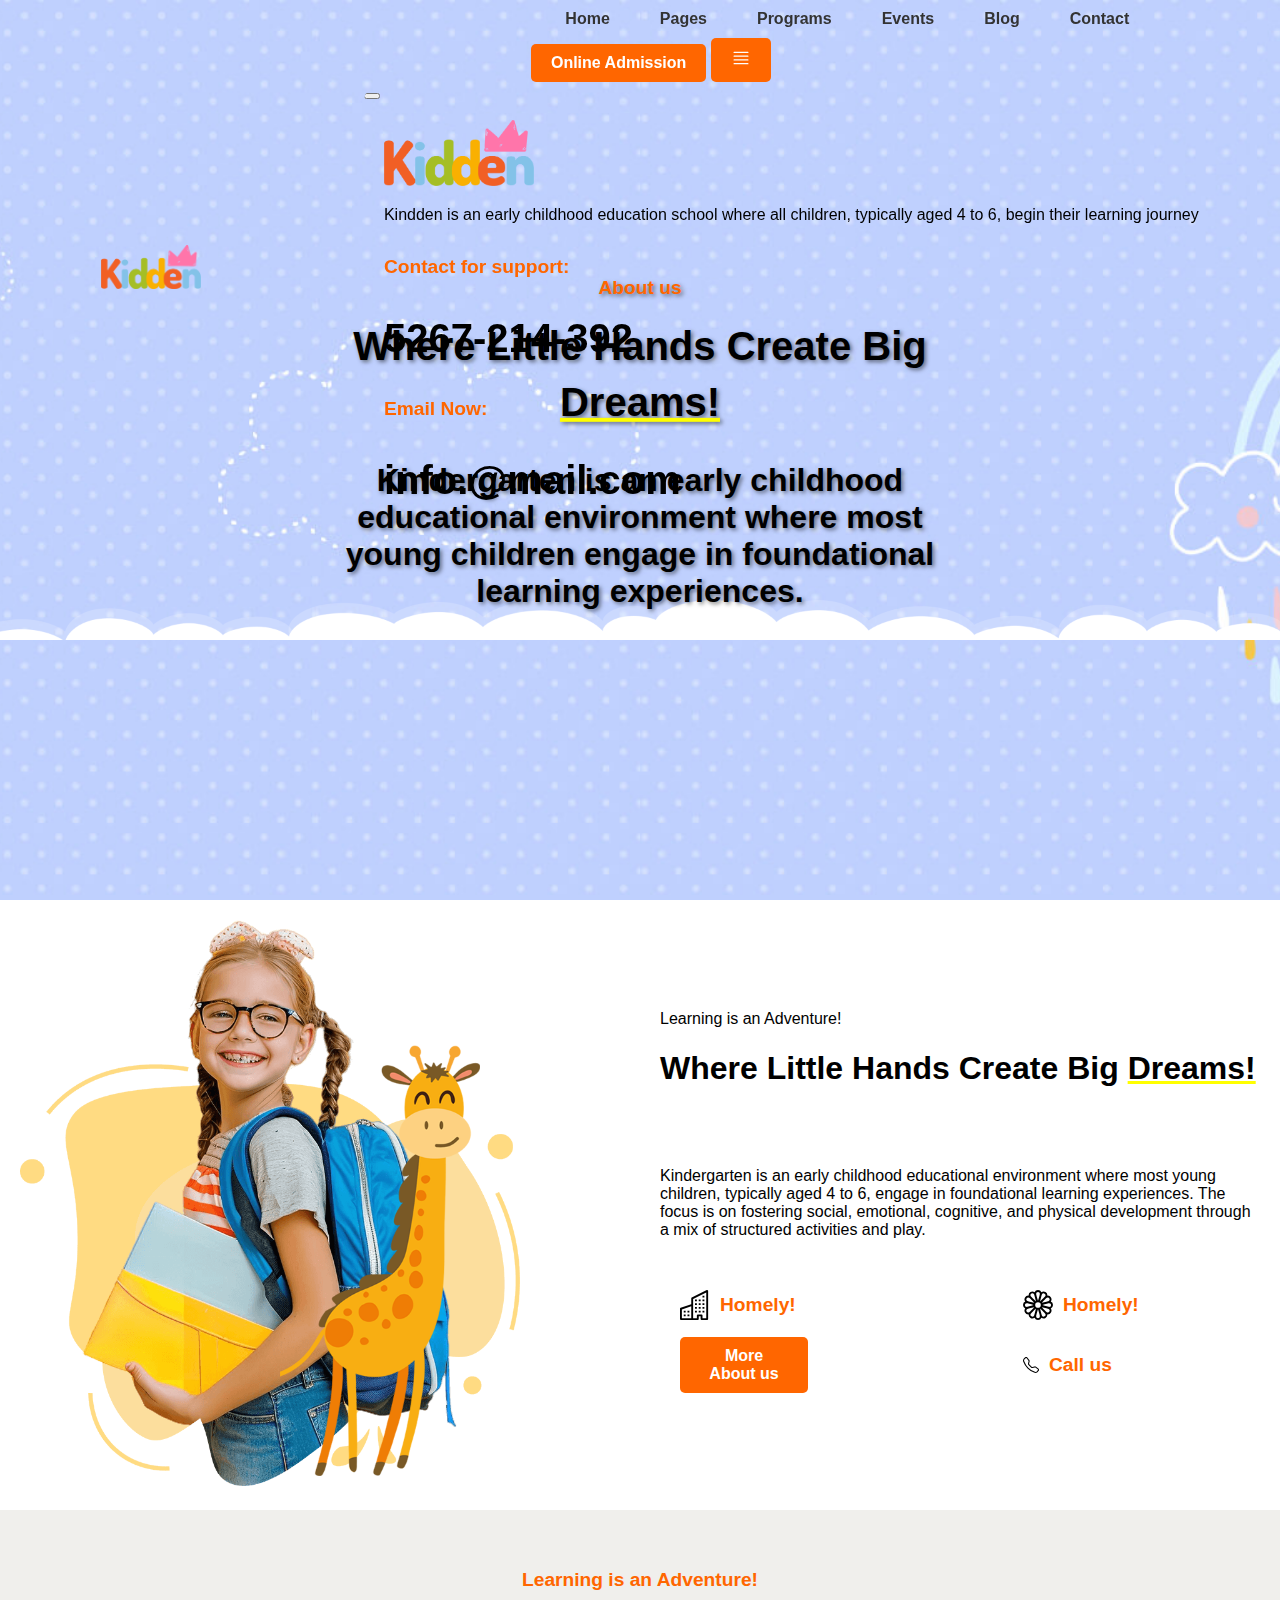
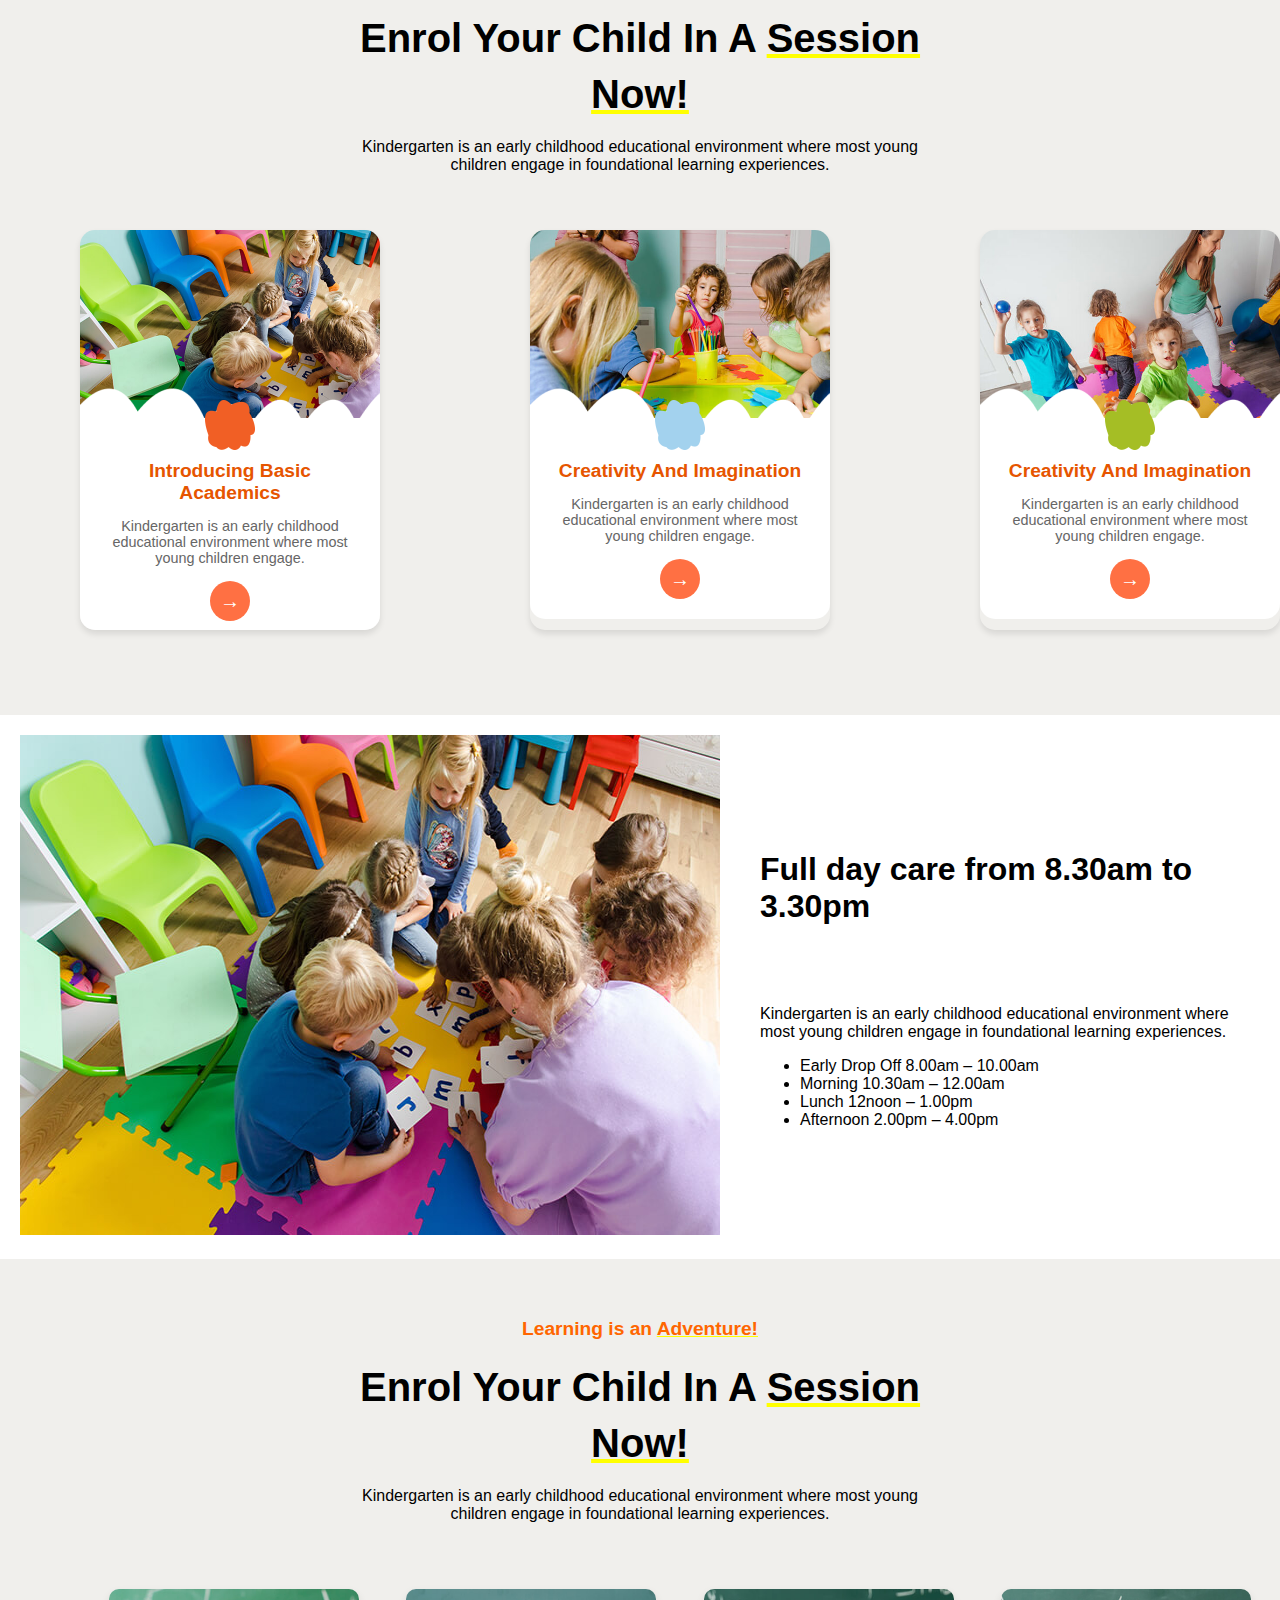
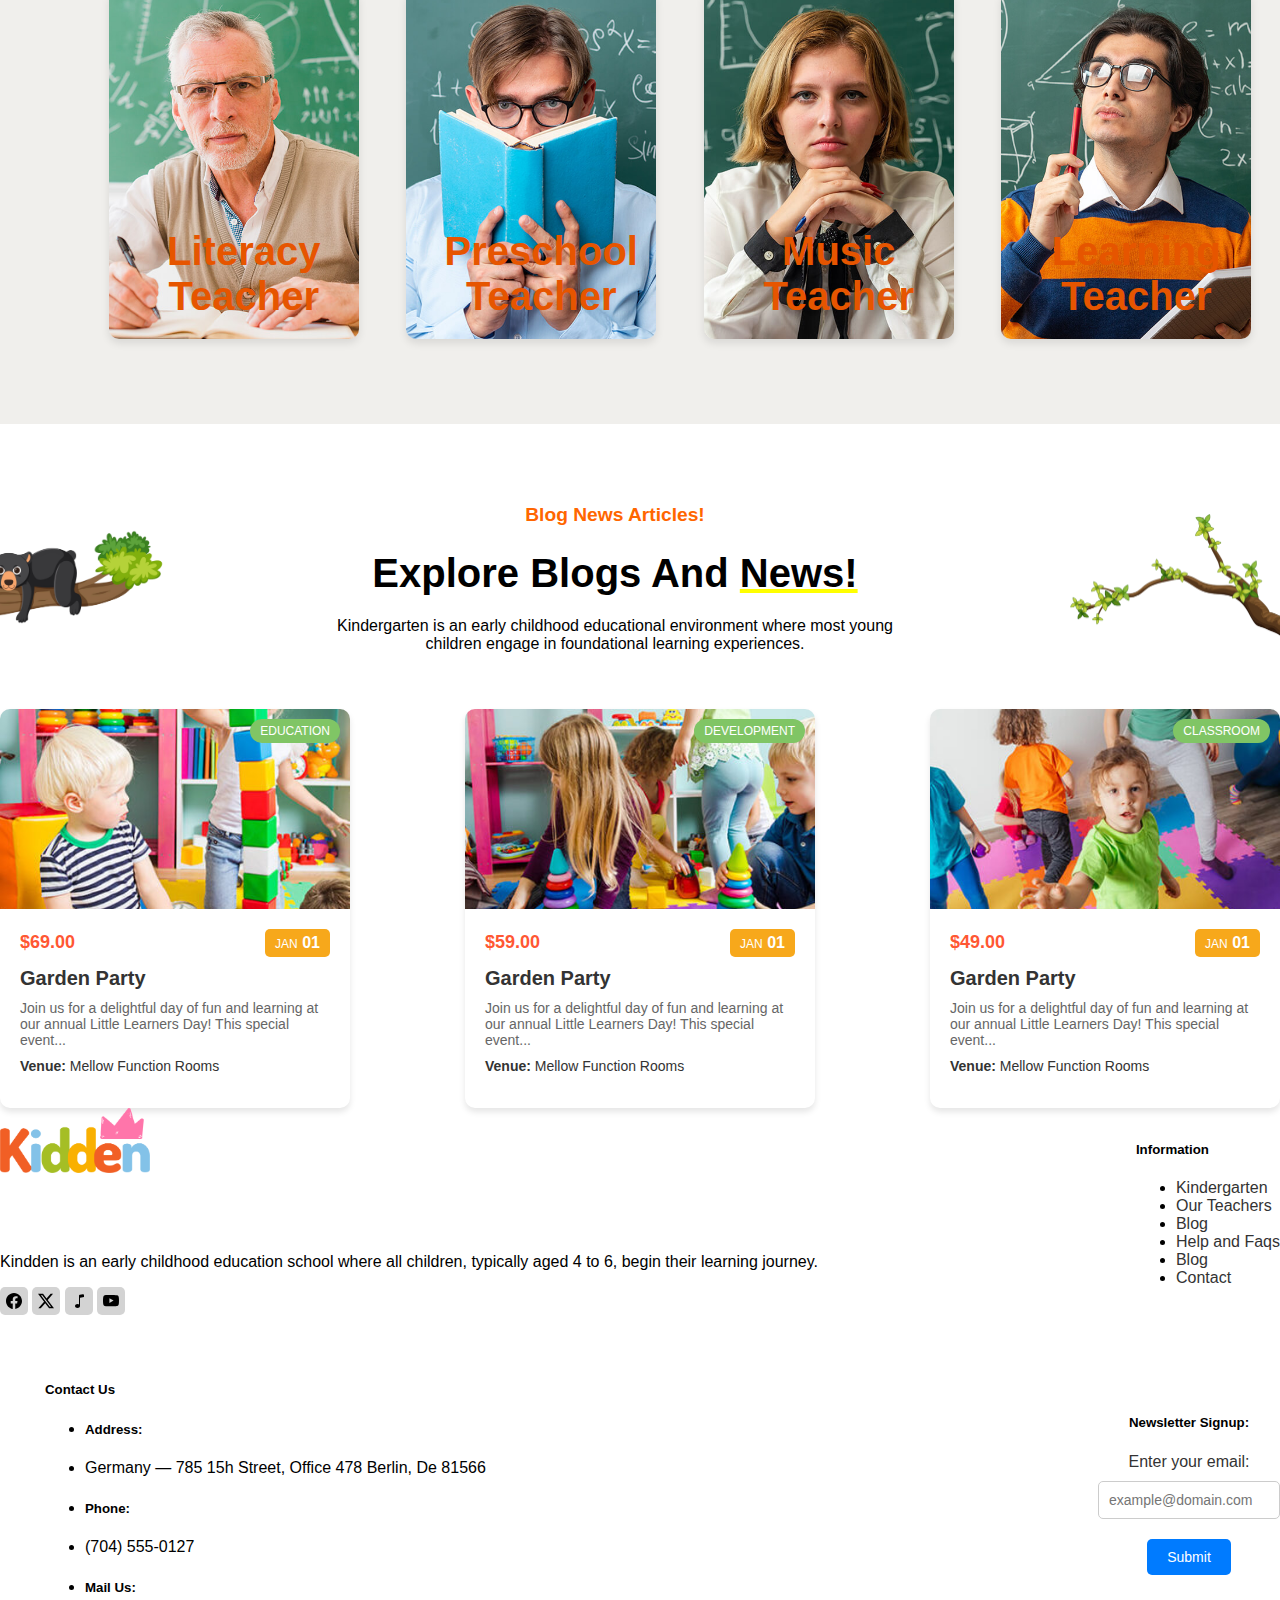
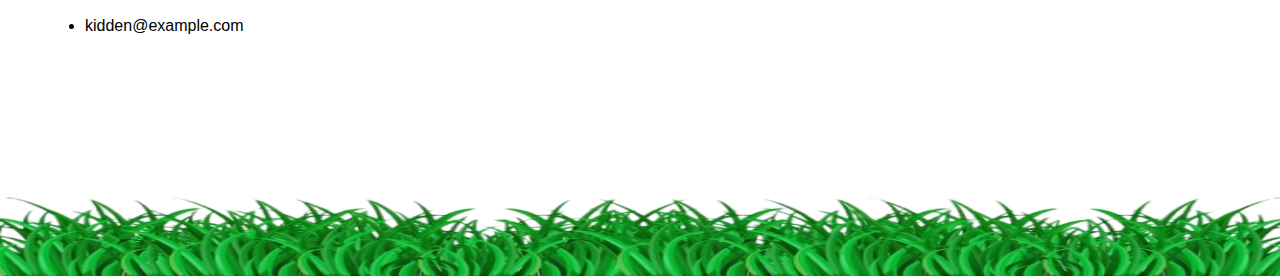
<file: pages.html>
<!DOCTYPE html>
<html lang="en">
<head>
    <meta charset="UTF-8">
    <meta name="viewport" content="width=device-width, initial-scale=1.0">
    <title>Pages</title>
    <link rel="stylesheet" href="styles.css">
    <link rel="stylesheet" href="media.css">
    <link href="https://cdn.jsdelivr.net/npm/bootstrap@5.0.2/dist/css/bootstrap.min.css" rel="stylesheet" 
    integrity="sha384-EVSTQN3/azprG1Anm3QDgpJLIm9Nao0Yz1ztcQTwFspd3yD65VohhpuuCOmLASjC" crossorigin="anonymous">
</head>
<body>
    <section class="top">

  

        <nav  class="navbar navbar-expand-lg ">
          <a class="nav-brand p-md-3" href="/index.html"><img src="./Assests/logo.png" alt="logo"></a>
          <div class="nav nav-items">
            <div class="dropdown">
              <ul>
                <li class="nav-links dropdown-link" ><a href="/index.html">Home</a> 
                <div class="dropdown-content">
                  <a href="/index.html">Home Kindergarten</a>
                  <a href="/index.html">Home Preschool</a>
                 
              </div>
            </li>
            <li class="nav-links dropdown-link" ><a href="pages.html">Pages</a> 
              <div class="dropdown-content">
                <a href="#">About us </a>
                <a href="#">Online Admission</a>
                <a href="#">Gallery</a>
                <a href="#">Our Teachers</a>
                <a href="#">Teacher details</a>
                <a href="#">Services</a>
                <a href="#">Service Details</a>
                <a href="#">Testimonials</a>
                <a href="#">Help and Faqs</a>
                <a href="#">Error 404</a>
            </div>
          </li>
          <li class="nav-links dropdown-link" ><a href="/programs.html">Programs</a> 
            <div class="dropdown-content">
              <a href="#">Programs</a>
              <a href="#">Program details</a>
          </div>
        </li>
        <li class="nav-links dropdown-link" ><a href="/events.html">Events</a> 
          <div class="dropdown-content">
            <a href="#">Ongoing Events</a>
            <a href="#">Event Details</a>
        </div>
      </li>
      <li class="nav-links dropdown-link" ><a href="blog.html">Blog</a> 
        <div class="dropdown-content">
          <a href="#">Blog grid</a>
          <a href="#">Blog Classic</a>
          <a href="#">Blog Details</a>
      </div>
      </li>
      <li class="nav-links"><a href="/contact.html"> Contact</a></li>
              </ul>
            </div>
           
            
          
            <div class="admission">
            <button type="button" class="btn">Online Admission</button>
            <button class="btn " data-bs-toggle="offcanvas" data-bs-target="#offCanvasExample" aria-controls="offCanvasExample">
              <span><svg xmlns="http://www.w3.org/2000/svg" width="20" height="20" fill="currentColor" class="bi bi-justify" viewBox="0 0 16 16">
                <path fill-rule="evenodd" d="M2 12.5a.5.5 0 0 1 .5-.5h11a.5.5 0 0 1 0 1h-11a.5.5 0 0 1-.5-.5m0-3a.5.5 0 0 1 .5-.5h11a.5.5 0 0 1 0 1h-11a.5.5 0 0 1-.5-.5m0-3a.5.5 0 0 1 .5-.5h11a.5.5 0 0 1 0 1h-11a.5.5 0 0 1-.5-.5m0-3a.5.5 0 0 1 .5-.5h11a.5.5 0 0 1 0 1h-11a.5.5 0 0 1-.5-.5"/>
              </svg></span>
            </button>
          </div>
       
        
          <!-- Off Canvas -->
          <div class="offcanvas offcanvas-end" tabindex="-1" id="offCanvasExample" aria-labelledby="offCanvasExampleLabel">
            <div class="offcanvas-header">
             
              <button type="button" class="btn-close text-reset" data-bs-dismiss="offcanvas" aria-label="Close"></button>
            </div>
            <div class="offcanvas-body pe-4">
             <a href="/index.html"><img src="/Assests/logo.png" style="width: 150px;" alt=""></a>
              <p class="pt-5">Kindden is an early childhood education school where all children, typically aged 4 to 6, begin their learning journey</p>
             
              <h5 class="fw-bold subheading">Contact for support:</h5>
              <p class="main-heading">5267-214-392</p>
              <h5 class="fw-bold subheading">Email Now:</h5>
              <p class="main-heading">info.@mail.com
              </p>
            </div>
          </div>
          </div>
        </nav>
     
        
        </div>
       
      </div>
      <div class="background">
       
        <div >
            <img src="/Assests/page-banner-shape.png" class="background-shape" alt="">
        </div>
        <div class="centered-text">
            <div class="text-content">
                <p class="subheading" >About us</p>
                <h1 class="main-heading">Where Little Hands
                    Create Big <span class="underline">Dreams!</span></h1>
                <p class="">
                  Kindergarten is an early childhood educational environment where most
                  young children engage in foundational learning experiences.
                </p>
              </div>
          </div>
       
      </div>
     
      
      </section>
      <section>
        <div class="container">
          <div class="row">
            <div class="col-lg-6">
              <img src="./Assests/about-girl.png" alt="" width="500px">
              <img src="/Assests/giraffe (1).png" alt="" class="giraffe">
            </div>
            <div class="col-lg-6">
              <div class="text-content">
                <p>Learning is an Adventure!</p>
                <h1 style="margin-left: 0px;">Where Little Hands Create Big <span class="underline"> Dreams!</span></h1>
                <p>Kindergarten is an early childhood educational environment where most young children, typically aged 4 to 6, engage in foundational learning experiences. The focus is on fostering social, emotional, cognitive, and physical development through a mix of structured activities and play.</p>
              </div>
              <div class="col-lg-6">
                <link href="https://cdnjs.cloudflare.com/ajax/libs/font-awesome/6.0.0/css/all.min.css" rel="stylesheet">
                  
                <div class="grid-container">
      
                  <div class="box"><svg xmlns="http://www.w3.org/2000/svg" width="30" height="30" fill="currentColor" class="bi bi-buildings" viewBox="0 0 16 16">
                    <path d="M14.763.075A.5.5 0 0 1 15 .5v15a.5.5 0 0 1-.5.5h-3a.5.5 0 0 1-.5-.5V14h-1v1.5a.5.5 0 0 1-.5.5h-9a.5.5 0 0 1-.5-.5V10a.5.5 0 0 1 .342-.474L6 7.64V4.5a.5.5 0 0 1 .276-.447l8-4a.5.5 0 0 1 .487.022M6 8.694 1 10.36V15h5zM7 15h2v-1.5a.5.5 0 0 1 .5-.5h2a.5.5 0 0 1 .5.5V15h2V1.309l-7 3.5z"/>
                    <path d="M2 11h1v1H2zm2 0h1v1H4zm-2 2h1v1H2zm2 0h1v1H4zm4-4h1v1H8zm2 0h1v1h-1zm-2 2h1v1H8zm2 0h1v1h-1zm2-2h1v1h-1zm0 2h1v1h-1zM8 7h1v1H8zm2 0h1v1h-1zm2 0h1v1h-1zM8 5h1v1H8zm2 0h1v1h-1zm2 0h1v1h-1zm0-2h1v1h-1z"/>
                  </svg> <p class="subheading">Homely!</p></div>
                  <div class="box"><svg xmlns="http://www.w3.org/2000/svg" width="30" height="30"  class="bi bi-flower1" viewBox="0 0 16 16">
                    <path d="M6.174 1.184a2 2 0 0 1 3.652 0A2 2 0 0 1 12.99 3.01a2 2 0 0 1 1.826 3.164 2 2 0 0 1 0 3.652 2 2 0 0 1-1.826 3.164 2 2 0 0 1-3.164 1.826 2 2 0 0 1-3.652 0A2 2 0 0 1 3.01 12.99a2 2 0 0 1-1.826-3.164 2 2 0 0 1 0-3.652A2 2 0 0 1 3.01 3.01a2 2 0 0 1 3.164-1.826M8 1a1 1 0 0 0-.998 1.03l.01.091q.017.116.054.296c.049.241.122.542.213.887.182.688.428 1.513.676 2.314L8 5.762l.045-.144c.248-.8.494-1.626.676-2.314.091-.345.164-.646.213-.887a5 5 0 0 0 .064-.386L9 2a1 1 0 0 0-1-1M2 9l.03-.002.091-.01a5 5 0 0 0 .296-.054c.241-.049.542-.122.887-.213a61 61 0 0 0 2.314-.676L5.762 8l-.144-.045a61 61 0 0 0-2.314-.676 17 17 0 0 0-.887-.213 5 5 0 0 0-.386-.064L2 7a1 1 0 1 0 0 2m7 5-.002-.03a5 5 0 0 0-.064-.386 16 16 0 0 0-.213-.888 61 61 0 0 0-.676-2.314L8 10.238l-.045.144c-.248.8-.494 1.626-.676 2.314-.091.345-.164.646-.213.887a5 5 0 0 0-.064.386L7 14a1 1 0 1 0 2 0m-5.696-2.134.025-.017a5 5 0 0 0 .303-.248c.184-.164.408-.377.661-.629A61 61 0 0 0 5.96 9.23l.103-.111-.147.033a61 61 0 0 0-2.343.572c-.344.093-.64.18-.874.258a5 5 0 0 0-.367.138l-.027.014a1 1 0 1 0 1 1.732zM4.5 14.062a1 1 0 0 0 1.366-.366l.014-.027q.014-.03.036-.084a5 5 0 0 0 .102-.283c.078-.233.165-.53.258-.874a61 61 0 0 0 .572-2.343l.033-.147-.11.102a61 61 0 0 0-1.743 1.667 17 17 0 0 0-.629.66 5 5 0 0 0-.248.304l-.017.025a1 1 0 0 0 .366 1.366m9.196-8.196a1 1 0 0 0-1-1.732l-.025.017a5 5 0 0 0-.303.248 17 17 0 0 0-.661.629A61 61 0 0 0 10.04 6.77l-.102.111.147-.033a61 61 0 0 0 2.342-.572c.345-.093.642-.18.875-.258a5 5 0 0 0 .367-.138zM11.5 1.938a1 1 0 0 0-1.366.366l-.014.027q-.014.03-.036.084a5 5 0 0 0-.102.283c-.078.233-.165.53-.258.875a61 61 0 0 0-.572 2.342l-.033.147.11-.102a61 61 0 0 0 1.743-1.667c.252-.253.465-.477.629-.66a5 5 0 0 0 .248-.304l.017-.025a1 1 0 0 0-.366-1.366M14 9a1 1 0 0 0 0-2l-.03.002a5 5 0 0 0-.386.064c-.242.049-.543.122-.888.213-.688.182-1.513.428-2.314.676L10.238 8l.144.045c.8.248 1.626.494 2.314.676.345.091.646.164.887.213a5 5 0 0 0 .386.064zM1.938 4.5a1 1 0 0 0 .393 1.38l.084.035q.108.045.283.103c.233.078.53.165.874.258a61 61 0 0 0 2.343.572l.147.033-.103-.111a61 61 0 0 0-1.666-1.742 17 17 0 0 0-.66-.629 5 5 0 0 0-.304-.248l-.025-.017a1 1 0 0 0-1.366.366m2.196-1.196.017.025a5 5 0 0 0 .248.303c.164.184.377.408.629.661A61 61 0 0 0 6.77 5.96l.111.102-.033-.147a61 61 0 0 0-.572-2.342c-.093-.345-.18-.642-.258-.875a5 5 0 0 0-.138-.367l-.014-.027a1 1 0 1 0-1.732 1m9.928 8.196a1 1 0 0 0-.366-1.366l-.027-.014a5 5 0 0 0-.367-.138c-.233-.078-.53-.165-.875-.258a61 61 0 0 0-2.342-.572l-.147-.033.102.111a61 61 0 0 0 1.667 1.742c.253.252.477.465.66.629a5 5 0 0 0 .304.248l.025.017a1 1 0 0 0 1.366-.366m-3.928 2.196a1 1 0 0 0 1.732-1l-.017-.025a5 5 0 0 0-.248-.303 17 17 0 0 0-.629-.661A61 61 0 0 0 9.23 10.04l-.111-.102.033.147a61 61 0 0 0 .572 2.342c.093.345.18.642.258.875a5 5 0 0 0 .138.367zM8 9.5a1.5 1.5 0 1 0 0-3 1.5 1.5 0 0 0 0 3"/>
                  </svg><p class="subheading">Homely!</p></div>
              </div>
              <div class="grid-container">
                <div class="box"><button class="btn">More About us</button></div>
                <div class="box"><svg xmlns="http://www.w3.org/2000/svg" width="16" height="16" fill="currentColor" class="bi bi-telephone" viewBox="0 0 16 16">
                  <path d="M3.654 1.328a.678.678 0 0 0-1.015-.063L1.605 2.3c-.483.484-.661 1.169-.45 1.77a17.6 17.6 0 0 0 4.168 6.608 17.6 17.6 0 0 0 6.608 4.168c.601.211 1.286.033 1.77-.45l1.034-1.034a.678.678 0 0 0-.063-1.015l-2.307-1.794a.68.68 0 0 0-.58-.122l-2.19.547a1.75 1.75 0 0 1-1.657-.459L5.482 8.062a1.75 1.75 0 0 1-.46-1.657l.548-2.19a.68.68 0 0 0-.122-.58zM1.884.511a1.745 1.745 0 0 1 2.612.163L6.29 2.98c.329.423.445.974.315 1.494l-.547 2.19a.68.68 0 0 0 .178.643l2.457 2.457a.68.68 0 0 0 .644.178l2.189-.547a1.75 1.75 0 0 1 1.494.315l2.306 1.794c.829.645.905 1.87.163 2.611l-1.034 1.034c-.74.74-1.846 1.065-2.877.702a18.6 18.6 0 0 1-7.01-4.42 18.6 18.6 0 0 1-4.42-7.009c-.362-1.03-.037-2.137.703-2.877z"/>
                </svg> <p class="subheading">Call us</p></div>
              </div>
              
              
            </div>
          </div>
        </div>
      </section>
      <section style="background-color:#f0efec; ;">
      <div class="container text-center hero-section">
        <div class="text-content">
          <p class="subheading">Learning is an Adventure!</p>
          <h1 class="main-heading">Enrol Your Child In A <span class="underline">Session Now!</span></h1>
          <p class="description">
            Kindergarten is an early childhood educational environment where most
            young children engage in foundational learning experiences.
          </p>
        </div>
       
      </div>
      
      <!-- cards -->
      <div class="card-container" style="background-color: #f0efec;">
        <div class="row">
        <div class="col-lg-4">
          <div class="card ">
            <div class="card-background" style="background-image: url('./Assests/post-1.jpg');"></div>
            <div class="card-content " style="background-image: url('/Assests/service-bg.png');">
              <div class="icon">
                <img src="./Assests/icon-shape-1.png" alt="Icon">
              </div>
              <h3>Introducing Basic Academics</h3>
              <p>Kindergarten is an early childhood educational environment where most young children engage.</p>
              <button class="card-btn">
                <span>&#8594;</span> <!-- Arrow icon -->
              </button>
            </div>
          </div>
  
        </div>
        <div class="col-lg-4">
          <div class="card ">
            <div class="card-background" style="background-image: url('./Assests/post-2.jpg');"></div>
            <div class="card-content" style="background-image: url('./Assests/service-bg.png');">
              <div class="icon">
                <img src="./Assests/icon-shape-2.png" alt="Icon">
              </div>
              <h3>Creativity And Imagination</h3>
              <p>Kindergarten is an early childhood educational environment where most young children engage.</p>
              <button class="card-btn">
                <span>&#8594;</span> <!-- Arrow icon -->
              </button>
            </div> 
        </div> 
        </div>
        <div class="col-lg-4">
          <div class="card ">
            <div class="card-background" style="background-image: url('./Assests/post-3.jpg');"></div>
            <div class="card-content" style="background-image: url('/Assests/service-bg.png');">
              <div class="icon">
                <img src="/Assests/icon-shape-3.png" alt="Icon">
              </div>
              <h3>Creativity And Imagination</h3>
              <p>Kindergarten is an early childhood educational environment where most young children engage.</p>
              <button class="card-btn">
                <span>&#8594;</span> <!-- Arrow icon -->
              </button>
            </div> 
        </div>
        </div>
      </div>
      </div>
      
    </section>

    <div class="container col-xxl-8 px-4 py-5" style="background-color: #ffffff;">
        <div class="row flex-lg-row-reverse align-items-center g-5 py-5">
          <div class="col-10 col-sm-8 col-lg-6">
            <img src="/Assests/post-1.jpg" class="d-block mx-lg-auto img-fluid" alt="Bootstrap Themes" width="700" height="500" loading="lazy">
          </div>
          <div class="col-lg-6">
            <h1 class="display-5 fw-bold lh-1 mb-3" style="margin-left: 0px;">Full day care from 8.30am to 3.30pm</h1>
            <p class="lead">Kindergarten is an early childhood educational environment where most
                young children engage in foundational learning experiences.</p>
            <!-- <div class="d-grid gap-2 d-md-flex justify-content-md-start">
              <button type="button" class="btn btn-primary btn-lg px-4 me-md-2">Primary</button>
              <button type="button" class="btn btn-outline-secondary btn-lg px-4">Default</button>
            </div> -->
            <ul>
                <li>Early Drop Off 8.00am – 10.00am</li>
                <li>Morning 10.30am – 12.00am</li>
                <li>Lunch 12noon – 1.00pm</li>
                <li>Afternoon 2.00pm – 4.00pm</li>
            </ul>
          </div>
        </div>
      </div>

      <section style="background-color: #f0efec;" class="teachers">
        <div class="container text-center hero-section">
        
        <div class="text-content">
          <p class="subheading">Learning is an <span class="underline"> Adventure!</span></p>
          <h1 class="main-heading">Enrol Your Child In
            A <span class="underline">Session Now!</span></h1>
          <p class="description">
            Kindergarten is an early childhood educational environment where most
            young children engage in foundational learning experiences.
          </p>
        </div>
       
      </div>
      
      </div>
      <div class="card-container" id="new-card" >
        <div class="card_1" style="background-image: url('./Assests/team-1.jpg');">
            <div class="card_1-content">
                <h3>Literacy Teacher</h3>
               
            </div>
        </div>
        <div class="card_1" style="background-image: url('./Assests/team-2.jpg');">
            <div class="card_1-content">
                <h3>Preschool Teacher</h3>
                
            </div>
        </div>
        <div class="card_1" style="background-image: url('./Assests/team-3.jpg');">
            <div class="card_1-content">
                <h3>Music Teacher</h3>
                
            </div>
        </div>
        <div class="card_1" style="background-image: url('./Assests/team-4.jpg');">
            <div class="card_1-content">
                <h3>Learning Teacher</h3>
                
            </div>
        </div>
      </div>
      </section>

      <section >
        <div class="container text-center hero-section">
          
            <img src="/Assests/bear.png" alt="" class="branch-1">
           
          
          <div class="text-content">
            <p class="subheading">Blog News Articles!</p>
            <h1 class="main-heading">Explore Blogs
              And <span class="underline">News!</span></h1>
            <p class="description">
              Kindergarten is an early childhood educational environment where most
              young children engage in foundational learning experiences.
            </p>
          </div>
          <img src="/Assests/tree-2.png" alt="" class="branch-2">
          
          
         
        </div>
        <div class="container">
          <div class="row">
            <div class="col-lg-4">
              <div class="event-card">
                <div class="card-image">
                  <img src="/Assests/carousel-1.jpg" alt="Event Image">
                  <span class="category-label">Education</span>
                </div>
                <div class="card-content-1">
                  <div class="price-date">
                    <span class="price">$69.00</span>
                    <div class="date">
                      <span class="month">JAN</span>
                      <span class="day">01</span>
                    </div>
                  </div>
                  <h3 class="event-title">Garden Party</h3>
                  <p class="event-description">
                    Join us for a delightful day of fun and learning at our annual Little Learners Day! This special event...
                  </p>
                  <p class="venue"><strong>Venue:</strong> Mellow Function Rooms</p>
                </div>
              </div>
            </div>
            <div class="col-lg-4">
              <div class="event-card">
                <div class="card-image">
                  <img src="/Assests/carousel-2.jpg" alt="Event Image">
                  <span class="category-label">Development</span>
                </div>
                <div class="card-content-1">
                  <div class="price-date">
                    <span class="price">$59.00</span>
                    <div class="date">
                      <span class="month">JAN</span>
                      <span class="day">01</span>
                    </div>
                  </div>
                  <h3 class="event-title">Garden Party</h3>
                  <p class="event-description">
                    Join us for a delightful day of fun and learning at our annual Little Learners Day! This special event...
                  </p>
                  <p class="venue"><strong>Venue:</strong> Mellow Function Rooms</p>
                </div>
              </div>
            </div>
            <div class="col-lg-4">
              <div class="event-card">
                <div class="card-image">
                  <img src="/Assests/carousel-3.jpg " alt="Event Image">
                  <span class="category-label">Classroom</span>
                </div>
                <div class="card-content-1">
                  <div class="price-date">
                    <span class="price">$49.00</span>
                    <div class="date">
                      <span class="month">JAN</span>
                      <span class="day">01</span>
                    </div>
                  </div>
                  <h3 class="event-title">Garden Party</h3>
                  <p class="event-description">
                    Join us for a delightful day of fun and learning at our annual Little Learners Day! This special event...
                  </p>
                  <p class="venue"><strong>Venue:</strong> Mellow Function Rooms</p>
                </div>
              </div>
            </div>
          </div>
        </div>
      </section>

      <footer class="bd-footer  mt-5 " style="background-color: #ffffff;">
        <div class="container py-5">
          <div class="row">
            <div class="col-lg-3 mb-3">
              <a class="d-inline-flex align-items-center mb-2 link-dark text-decoration-none" href="/" aria-label="Bootstrap">
                <img src="/Assests/logo.png" style="width: 150px; padding-bottom: 60px;" alt="">
               
              </a>
                <p>Kindden is an early childhood education school where all children, typically aged 4 to 6, begin their learning journey.</p>
                <div class="social"><span class="social-icon"><svg xmlns="http://www.w3.org/2000/svg" width="16" height="16" fill="currentColor" class="bi bi-facebook" viewBox="0 0 16 16">
                  <path d="M16 8.049c0-4.446-3.582-8.05-8-8.05C3.58 0-.002 3.603-.002 8.05c0 4.017 2.926 7.347 6.75 7.951v-5.625h-2.03V8.05H6.75V6.275c0-2.017 1.195-3.131 3.022-3.131.876 0 1.791.157 1.791.157v1.98h-1.009c-.993 0-1.303.621-1.303 1.258v1.51h2.218l-.354 2.326H9.25V16c3.824-.604 6.75-3.934 6.75-7.951"/>
                </svg></span>
                <span class="social-icon"><svg xmlns="http://www.w3.org/2000/svg" width="16" height="16" fill="currentColor" class="bi bi-twitter-x" viewBox="0 0 16 16">
                  <path d="M12.6.75h2.454l-5.36 6.142L16 15.25h-4.937l-3.867-5.07-4.425 5.07H.316l5.733-6.57L0 .75h5.063l3.495 4.633L12.601.75Zm-.86 13.028h1.36L4.323 2.145H2.865z"/>
                </svg></span>
                <span class="social-icon"><svg xmlns="http://www.w3.org/2000/svg" width="16" height="16" fill="currentColor" class="bi bi-music-note" viewBox="0 0 16 16">
                  <path d="M9 13c0 1.105-1.12 2-2.5 2S4 14.105 4 13s1.12-2 2.5-2 2.5.895 2.5 2"/>
                  <path fill-rule="evenodd" d="M9 3v10H8V3z"/>
                  <path d="M8 2.82a1 1 0 0 1 .804-.98l3-.6A1 1 0 0 1 13 2.22V4L8 5z"/>
                </svg></span>
                <span class="social-icon"><svg xmlns="http://www.w3.org/2000/svg" width="16" height="16" fill="currentColor" class="bi bi-youtube" viewBox="0 0 16 16">
                  <path d="M8.051 1.999h.089c.822.003 4.987.033 6.11.335a2.01 2.01 0 0 1 1.415 1.42c.101.38.172.883.22 1.402l.01.104.022.26.008.104c.065.914.073 1.77.074 1.957v.075c-.001.194-.01 1.108-.082 2.06l-.008.105-.009.104c-.05.572-.124 1.14-.235 1.558a2.01 2.01 0 0 1-1.415 1.42c-1.16.312-5.569.334-6.18.335h-.142c-.309 0-1.587-.006-2.927-.052l-.17-.006-.087-.004-.171-.007-.171-.007c-1.11-.049-2.167-.128-2.654-.26a2.01 2.01 0 0 1-1.415-1.419c-.111-.417-.185-.986-.235-1.558L.09 9.82l-.008-.104A31 31 0 0 1 0 7.68v-.123c.002-.215.01-.958.064-1.778l.007-.103.003-.052.008-.104.022-.26.01-.104c.048-.519.119-1.023.22-1.402a2.01 2.01 0 0 1 1.415-1.42c.487-.13 1.544-.21 2.654-.26l.17-.007.172-.006.086-.003.171-.007A100 100 0 0 1 7.858 2zM6.4 5.209v4.818l4.157-2.408z"/>
                </svg></span>
              </div>
            </div>
            <div class="col-6 col-lg-2 offset-lg-1 mb-3">
              <h5>Information</h5>
              <ul class="list-styled">
                <li class="mb-2"><a href="/">Kindergarten</a></li>
                <li class="mb-2"><a href="/docs/5.0/">Our Teachers</a></li>
                <li class="mb-2"><a href="/docs/5.0/examples/">Blog</a></li>
                <li class="mb-2"><a href="https://themes.getbootstrap.com/">Help and Faqs</a></li>
                <li class="mb-2"><a href="https://blog.getbootstrap.com/">Blog</a></li>
                <li class="mb-2"><a href="https://cottonbureau.com/people/bootstrap">Contact</a></li>
              </ul>
            </div>
            <div class="col-6 col-lg-2 mb-3" style="margin: 45px;">
              <h5>Contact Us</h5>
              <ul class="list-unstyled">
                <li class="mb-2"><h5>Address:</h5>
                <li><p>Germany — 785 15h Street, Office 478 Berlin, De 81566</p></li></li>
                <li class="mb-2"><h5>Phone:</h5>
                <li>(704) 555-0127
                </li></li>
                <li class="mb-2"><h5>Mail Us:
                </h5><li>kidden@example.com
                </li></li>
                
              </ul>
            </div>
            <!-- <div class="col-6 col-lg-2 mb-3">
              <h5>Projects</h5>
              <ul class="list-unstyled">
                <li class="mb-2"><a href="https://github.com/twbs/bootstrap">Bootstrap 5</a></li>
                <li class="mb-2"><a href="https://github.com/twbs/bootstrap/tree/v4-dev">Bootstrap 4</a></li>
                <li class="mb-2"><a href="https://github.com/twbs/icons">Icons</a></li>
                <li class="mb-2"><a href="https://github.com/twbs/rfs">RFS</a></li>
                <li class="mb-2"><a href="https://github.com/twbs/bootstrap-npm-starter">npm starter</a></li>
              </ul>
            </div> -->
            <div class="col-6 col-lg-2 mb-3" style="margin-top: -44px;">
              
              <div class="email-container">
                <h5>Newsletter Signup:</h5>
                <label for="email" class="email-label">Enter your email:</label>
                <input type="email" id="email" class="email-input" placeholder="example@domain.com" required>
                <button type="submit" class="email-submit">Submit</button>
              </div>
            </div>
          </div>
        </div>
        
          <img src="/Assests/grass-2.png" alt="" class="grass-2" style="width: 100%; height: 180px;">  
      </footer>
</body>
<script src="script.js"></script>
<script src="https://cdn.jsdelivr.net/npm/bootstrap@5.0.2/dist/js/bootstrap.bundle.min.js"
integrity="sha384-MrcW6ZMFYlzcLA8Nl+NtUVF0sA7MsXsP1UyJoMp4YLEuNSfAP+JcXn/tWtIaxVXM" crossorigin="anonymous"></script>
</html>
</file>
<file: styles.css>
body {
  font-family: 'Dosis', sans-serif;
}
 
 .navbar{
  width: 100%;
  padding: 20px; 
  background-color:rgba(255, 99, 71, 0); 
}

.navbar{
  display: flex;
  justify-content: space-around;
  align-items: center;
  position: fixed !important;
 z-index: 10000 !important;
  padding: 0 20px;
}

.nav-items ul {
  list-style: none; 
  display: flex; 
  gap: 0px; 
  margin: 0; 
  padding: 0; 
  justify-content: center;
  padding-left: 112px;
  align-items: center;
}
.nav-brand img{
  width: 100px;
  justify-content: start;
}

.nav-items li {
list-style-type:none ;

}
.nav-links {
  position: relative; /* Position for dropdown */
  display: inline-block;
  padding: 10px 15px;
}
.nav-links a {
  text-decoration: none; /* Remove underline */
  color: #333; /* Default link color */
  font-size: 16px; /* Font size */
  font-weight: bold; /* Make the links bold */
  padding: 5px 10px; /* Add padding to links */
  transition: all 0.3s ease; /* Add hover effect */
  transition: transform 0.3s ease, color 0.3s ease; 
}
.nav-links a:hover {
  color: #ff6600; /* Change color on hover */
 
  border-radius: 5px;
}
.nav-left .dropdown, .nav-right .dropdown {
  position: relative;
}



.dropdown-content {
  display: none;
  position: absolute;
  background-color:#ffffff;
  min-width: 160px;
  box-shadow: 0px 8px 16px rgba(0,0,0,0.2);
  z-index: 1000;
}

.dropdown-content a {
  color:#000;
  padding: 12px 16px;
  text-decoration: none;
  display: block;
}

.dropdown-content a:hover {
  
  transform: translateX(10px);
}

.dropdown-link:hover .dropdown-content {
  display: block;
  border-radius: 5px;
}
.admission {
  padding-left: 167px;
}
.btn {
  background-color: #ff6600 !important; /* Bright orange color */
  color: #fff; /* White text */
  padding: 10px 20px; /* Space inside the button */
  font-size: 1rem; /* Font size */
  font-weight: bold; /* Bold text */
  border: 1px; /* Remove border */
  border-radius: 5px; /* Rounded corners */
  cursor: pointer; /* Pointer cursor on hover */
  transition: background-color 0.3s ease, transform 0.2s ease; /* Smooth hover effects */
}



.btn:active {
  transform: scale(0.95); /* Slightly shrink when clicked */
}
.btn:hover{
  background-color: red;
  transition: width 2s;
}

/* Ensure full viewport height */
html, body {
  height: 100%;
  margin: 0;
}

/* Container styling */
.container .hero {

  height: 100vh; /* Full viewport height */
  display: flex;
  justify-content: center; /* Horizontally center the hero */
  align-items: center; /* Vertically center the hero */
  padding: 0;
  background-image: url(./Assests/pattern-1.png);
  background-repeat: no-repeat;
  background-color: #ffe39f;
  z-index: 1;
}

/* Hero section for centering content */
.hero {
  display: flex;
  justify-content: center; /* Center horizontally */
  align-items: center; /* Center vertically */
  width: 100%;
  max-width: 1200px; /* Optional: limit the max width */
  padding: 20px;
}

/* Row styling */
.row {
  display: flex;
  flex-wrap: wrap;
  justify-content: space-between;
  width: 100%;
  align-items: center;
}

/* Column Styling */
.col-lg-6 {
  flex: 1;
  padding: 20px; /* Add padding for spacing */
}

/* Content Wrapper Styling */
/* .content-wrapper {
  text-align: center;
} */

.sub-heading {
  font-size: 20px;
  font-weight: 600;
}

.dt-heading {
  font-size: 32px;
  font-weight: 700;
  margin-top: 10px;
}

.dt-heading span {
  color: #007bff;
}

.desc {
  font-size: 16px;
  color: #555;
  margin-top: 15px;
}

/* Button Styling */

.top{
  background-color:#ffe39f ;
}

.session{
  background-color: #f0efec;
  margin-top: 50px;
  padding-top: 79px;
}
.hero-section {
  display: flex;
  align-items: center; /* Vertically center text and image */
  justify-content: center; /* Centers everything horizontally */
  position: relative; /* Allows image positioning */
  text-align: center; /* Centers the text */
 
  padding: 40px;
}
.cloud{
  width: 200vh;
  z-index: 4455 !important;
  position: absolute;
  right: 0px; /* Adjust the horizontal position of the monkey */
  top: 56%; /* Centers it vertically */
   /* Ensures perfect vertical alignment */
   padding-left: 0px !important;
   padding-right: 0px !important;
}
.text-content {
  max-width: 600px; /* Optional width for better text readability */
  margin-left: 0px;
}

.subheading {
  color: #ff6600; /* Orange text color */
  font-size: 1.2rem;
  font-weight: bold;
}

.main-heading {
  font-size: 2.5rem;
  font-weight: bold;
  margin: 10px 0;
  line-height: 1.4;
}
.monkey-image {
  position: absolute;
  right: 0px; /* Adjust the horizontal position of the monkey */
  top: 50%; /* Centers it vertically */
  transform: translateY(-127%); /* Ensures perfect vertical alignment */
}

.monkey-image img {
  width: 226px; /* Adjust the size of the monkey */
  height: auto;
}

.card-container {
  display: flex;
  gap: 30px; /* Space between cards */
  justify-content: center; /* Center cards horizontally */
  padding-left: 80px; /* Optional: Add padding around the cards */
  padding-bottom: 85px;
}
.card {
  position: relative;
  width: 300px;
  height: 400px;
  border-radius: 15px;
  overflow: hidden; /* Ensures content doesn't spill out */
  box-shadow: 0 4px 6px rgba(0, 0, 0, 0.1);
}

.card-background{
  position: absolute;
  top: 0;
  left: 0;
  width: 350px; /* Set card width */
  height: 250px; /* Set card height */
  background-size: cover; /* Make background image cover the card */
  background-position: center; /* Center the background image */
  border-radius: 10px; /* Add rounded corners */
  overflow: hidden; /* Prevent content from overflowing */
  
 
  display: flex; /* To align content vertically and horizontally */
  align-items: flex-end; /* Align content to the bottom */
  color: white; /* Text color */
  z-index: 1;
}


  .card-content {
    position: absolute;
    top: 150px; /* Adjust to overlap the image */
    left: 0;
    right: 0;
  
    padding: 20px;
    border-radius: 15px;
    z-index: 2;
    text-align: center;
  }
  .card-content .icon {
    width: 100px;
   
    margin: 0 auto;
     /* Background color for icon container */
    border-radius: 50%;
    display: flex;
    align-items: center;
    justify-content: center;
    margin-bottom: 10px;
  }

  .card-content .icon img {
    width: 50%;
    height: 50%;
  }

  .card-btn {
    background: #ff7043;
    color: white;
    border: none;
    border-radius: 50%;
    width: 40px;
    height: 40px;
    margin: 10px auto 0;
    display: flex;
    align-items: center;
    justify-content: center;
    cursor: pointer;
  }

  .card-btn span {
    font-size: 20px;
    line-height: 1;
  }

  .card-content h3 {
    font-size: 1.2rem;
    font-weight: bold;
    margin: 10px 0;
  }
  
  .card-content p {
    font-size: 0.9rem;
    color: #666;
  }

  .boy{
    width: 250px;
    transform: translate(50px, 200px);
    z-index: 1;
  }
.girl{
  width: 350px;
  transform: translate(200px, -350px);
  overflow: hidden;
}

.shape{
  transform: translate(110px, 590px); 
  z-index: 2;
}
.about-boy{
  background-color: #f0efec;
  height: 100%;
  overflow: hidden;
  margin-top: 20px;
}
.about-boy .young-boy{
  z-index: 1;
}
.alligator{
  width: 300px;
  z-index: 2;
  transform: translate(110px, -300px); 
}
.about-boy .text-content{
  padding-top: 0px;
  padding-bottom: 10px;
  display: flex;
  flex-direction: column;
  margin-top: -500px;
  margin-left: 0px !important;
}

.progress{
  padding: 3px;
  border: 1px dotted #a5be25;
  border-radius: 5px;
  border-width: 2px 2px 2px 2px;
}
.progress-bar{
  background-color: #a5be25;
}
.snake-hanging{
  width: 350px;
  transform: translate(380px,-350px);
  z-index: -1;
}
.branch-1{
  width: 200px;
  transform: translate(-150px,0px);
}
.branch-2{
  width: 250px;
  transform: translate(149px,0px);
}
.event-card {
  width: 350px;
  border-radius: 10px;
  box-shadow: 0 4px 6px rgba(0, 0, 0, 0.1);
  background-color: #fff;
  overflow: hidden;
}

.card-image {
  position: relative;
}

.card-image img {
  width: 100%;
  height: 200px;
  object-fit: cover;
}

.category-label {
  position: absolute;
  top: 10px;
  right: 10px;
  background-color: #80c565;
  color: white;
  font-size: 12px;
  padding: 5px 10px;
  border-radius: 15px;
  text-transform: uppercase;
}
.teachers .card{
  width: 250px;
}

.card-content-1 {
  padding: 20px;
}

.price-date {
  display: flex;
  justify-content: space-between;
  align-items: center;
  margin-bottom: 10px;
}

.price {
  color: #ff5733;
  font-size: 18px;
  font-weight: bold;
}

.date {
  background-color: #f7a81b;
  color: white;
  padding: 5px 10px;
  text-align: center;
  border-radius: 5px;
}

.date .month {
  font-size: 12px;
  text-transform: uppercase;
}

.date .day {
  font-size: 16px;
  font-weight: bold;
}

.event-title {
  font-size: 20px;
  margin: 10px 0;
  color: #333;
}

.event-description {
  font-size: 14px;
  color: #666;
  margin: 10px 0;
}

.venue {
  font-size: 14px;
  color: #333;
  margin-top: 10px;
}
#new-card{
  display: flex;
  justify-content: space-around;
  align-items: center;
  margin: 20px;
  margin-top: 0px;
  padding-top: 10px;
}


.card_1 {
  width: 250px;
  height: 350px;
  background-size: cover;
  background-position: center;
  border-radius: 10px;
  box-shadow: 0 4px 8px rgba(0, 0, 0, 0.1);
  transition: transform 0.3s ease;
  position: relative;
  overflow: hidden;
}

.card_1:hover {
  transform: scale(1.05);
}

.card_1-content {
  position: absolute;
  bottom: 0;
  background-color: rgba(0, 0, 0, 0);
  color: white;
  width: 100%;
  padding: 10px;
  text-align: center;
}
h1{
  margin-left: 80px;
  margin-bottom: 80px;
}

h3 {
  margin: 10px 0;
  font-size: 40px;
  font-weight: bold;
  color: #e65500;
}

  
    .background-container {
      position: relative;
    
      height: 600px; 
      background-image: url('/Assests/cloud-background.jpg'); 
      margin: 0; 
      padding: 0;
      background-size: cover; 
      background-position: center;
      background-repeat: no-repeat;
      display: flex;
      align-items: center; 
      justify-content: center;
      color: rgb(14, 12, 12);
      
      font-size: 24px;
      z-index: -1;
      margin-top: -20px;
    }
    
    .flex-container {
      display: flex;
      width: 100%; 
      height: 100%; 
      gap: 10px; 
    }
    
    .column-2 {
      flex: 2;
    }
    
    .column-1, .column-3 {
      flex: 1;
    }
    
    .column {
      padding: 20px;
      /* background-color: rgba(173, 216, 230, 0.8);  */
     
      text-align: center;
      display: flex;
      align-items: center;
      justify-content: center;
      height: auto; 
    }
    
   

    .horse{
      transform: translateY(120px) !important; 
      /* position: relative; */
      margin-bottom: -240px !important;
    }
    .train{
      /* transform: translate(0px,261px); */
      position: relative;
      margin-bottom: -227px;
    }

    
    
    .email-container {
      display: flex;
      flex-direction: column;
      align-items: center;
      justify-content: center;
      
     
      
    }

    .email-label {
      margin-bottom: 10px;
      font-size: 16px;
      color: #333;
      padding-left: 0px;
    }

    .email-input {
      width: 160px;
      padding: 10px;
      font-size: 14px;
      border: 1px solid #ccc;
      border-radius: 5px;
      outline: none;
      transition: border-color 0.3s;
    }

    .email-input:focus {
      border-color: #007bff;
    }

    .email-submit {
      margin-top: 20px;
      padding: 10px 20px;
      font-size: 14px;
      color: #fff;
      background-color: #007bff;
      border: none;
      border-radius: 5px;
      cursor: pointer;
      transition: background-color 0.3s;
    }

    .email-submit:hover {
      background-color: #0056b3;
    }
    footer li a{
      text-decoration: none;
      color: #333;
    }

    .offcanvas-body {
      padding: 20px;
     
    }

    .offcanvas {
      border-radius: 20px 0 0 20px; /* Top-left and bottom-left corners rounded */
      overflow: hidden; /* Ensures content stays within the curve */
      transition: transform 0.3s ease, border-radius 0.3s ease; /* Smooth transition for opening/closing */
  }

  .start{
    transform: translate(-378px,-270px);
    width: 100px;
   
  }
  .grid-container {
    display: grid;  
    grid-template-columns: 1fr 1fr; /* Two equal columns */
    gap: 215px; /* Space between the containers */
    width: 80%; /* Adjust the width as needed */
}

.box {
  display: flex; /* Use flexbox for horizontal alignment */
  align-items: center; /* Vertically align the items */
  gap: 10px; /* Space between the SVG and text */
  width: 128px;
}
.giraffe{
  position:absolute;
  width: 200px;
 transform: translate(-240px,125px);
}
.journey{
  padding-left: 97px;
}
.underline{
  text-decoration: underline;
  text-decoration-color: yellow
}
.social{
  gap: 10px;
}
.social-icon{
  gap: 10px;
  background-color: lightgrey;
  border-radius: 5px;
  padding: 6px;
  display: inline-flex;
}
.background {
  background-image: url('./Assests/page-banner.jpg'); /* Replace with your image URL */
  background-size: cover;
  background-position: center;
  height: 100vh; /* Full viewport height */
  display: flex;
  justify-content: center;
  align-items: center;
}


.background-shape{
  width: 100%;
 /* margin-bottom: -580px */
 position:absolute;
 left: 0;
 top: 590px;
}
.centered-text {
  position: absolute;
  top: 50%;
  left: 50%;
  transform: translate(-50%, -50%);
  z-index: 2; /* Places the text above the image */
  color:#000;
  font-size: 2rem;
  font-weight: bold;
  text-shadow: 2px 2px 4px rgba(0, 0, 0, 0.5);
  text-align: center;
}
/* .background .subheading{
  background-color: #0056b3;
  border-radius: 10px;
  width: 100px;
  height: 50%; 
  
} */
.album {
  background-color: #ffffff;
}
.container-1 {
  display: flex;
  width: 100%;
  height: 100%; /* Full screen height */
  
}

.column-1 {
  flex: 1; /* Equal width for all columns */
 
  padding: 20px; /* Optional: Adds spacing inside columns */
  text-align: center;
}


.card-1 {
  width: 400px;
  border-radius: 8px;
  background-color: #fff;
  box-shadow: 0 4px 6px rgba(0, 0, 0, 0.1);
  overflow: hidden;
  margin: 30px;
}

.card-image {
  position: relative;
}

.card-image img {
  width: 100%;
  display: block;
}

.card-image .badge {
  position: absolute;
  top: 10px;
  right: 10px;
  background-color: #ff6b35;
  color: #fff;
  padding: 6px 12px;
  border-radius: 5px;
  font-size: 14px;
  font-weight: bold;
}

.card-content-1 {
  padding: 20px;
}

.card-meta {
  color: #777;
  font-size: 14px;
  display: flex;
  gap: 15px;
  margin-bottom: 10px;
}

.card-title-1 {
  font-size: 20px;
  font-weight: bold;
  color: #333;
  margin-bottom: 10px;
}

.card-description-1 {
  color: #555;
  font-size: 14px;
  line-height: 1.5;
}

.card-footer-1 {
  padding: 15px 20px;
  display: flex;
  justify-content: space-between;
  align-items: center;
  border-top: 1px solid #e6e6e6;
}

.card-footer-1 a {
  text-decoration: none;
  color: #ff6b35;
  font-weight: bold;
}

.card-footer-1 .comments {
  font-size: 14px;
  color: #777;
}

.card-meta .date {
  background-color: #f7a81b;
  color: white;
  padding: 5px 10px;
  text-align: center;
  border-radius: 5px;
  margin-left: 100px;
}

.search-bar-container {
  display: flex;
  align-items: center;
  justify-content: space-between;
  width: 300px;
  padding: 30px 15px;
  background-color:#f0efec;
  border-radius: 25px;
  box-shadow: 0px 2px 6px rgba(100, 100, 100, 0.3);

  position: relative;
  margin-top:30px;
}

.search-input {
  border: none;
  outline: none;
  width: 100%;
  font-size: 16px;
  color: #333;
  border-radius: 10px;
  height: 45px;
}

.search-input::placeholder {
  color: #b3b3b3; /* Light gray placeholder */
}

.search-icon {
  color: #ff6b35; /* Icon color */
  font-size: 18px;
  cursor: pointer;
}

.unordered{
  text-align: left;
  margin-top: 80px;
  margin-left: 10px;
  font-weight: bold;
  background-color:#f0efec; 
  border-radius: 10px;
  padding: 20px;
}
.unordered a{
  text-decoration: none;
  color: #000;
}

.recent-posts {
  background-color:#f0efec;
  padding: 20px;
  border-radius: 15px;
  box-shadow: 0px 2px 8px rgba(0, 0, 0, 0.1);
  width: 300px;
  margin-top: 50px;
}


.recent-title {
  font-size: 20px;
  font-weight: bold;
  margin-bottom: 15px;
  position: relative;
}

.recent-title::after {
  content: "";
  display: block;
  width: 50px;
  height: 3px;
  background-color: #ff6b35;
  margin-top: 5px;
}


.post-item {
  display: flex;
  align-items: center;
  margin-bottom: 15px;
}

.post-image {
  width: 60px;
  height: 60px;
  border-radius: 10px;
  margin-right: 15px;
}

.post-content {
  flex: 1;
}

.post-title {
  font-size: 14px;
  font-weight: bold;
  color: #333;
  margin-bottom: 5px;
}

.post-date {
  font-size: 12px;
  color: #ff6b35;
  font-weight: bold;
}
.discount{
  width: 300px;
  margin-top: 50px;
  border-radius: 10px;
}


.tag-cloud {
  background-color: #f0efec;
  padding: 20px;
  border-radius: 15px;
  box-shadow: 0px 2px 8px rgba(0, 0, 0, 0.1);
  width: 300px;
  margin-top: 50px;
}


.tag-title {
  font-size: 20px;
  font-weight: bold;
  margin-bottom: 15px;
  position: relative;
}

.tag-title::after {
  content: "";
  display: block;
  width: 50px;
  height: 3px;
  background-color: #ff6b35;
  margin-top: 5px;
}


.tags {
  display: flex;
  flex-wrap: wrap;
  gap: 10px;
}


.tag-button {
  background-color: #ff6b35;
  color: #ffffff;
  font-size: 14px;
  padding: 8px 15px;
  border-radius: 20px;
  font-weight: bold;
  display: inline-block;
  cursor: pointer;
  transition: background-color 0.3s ease;
}

.tag-button:hover {
  background-color: #e55a2a;
}

.container-0{
  display: flex;
  width: 100%;
  max-width: 1200px;
  background-color: #ffffff;
  margin-top: 20px;
  border-radius: 10px;
  overflow: hidden;
  padding-left: 10px;
}


.left-section {
  flex: 1;
  padding: 40px;
  background-color: #ffffff;
  color: #000;
  padding-left: 80px;
}

.left-section h2 {
  margin-bottom: 15px;
  font-size: 60px;
  font-weight: bold;
}

.left-section p {
  font-size: 20px;
  line-height: 1.5;
}


.right-section {
  flex: 1;
  padding: 40px;
}

form {
  width: 100%;
}


.form-row {
  display: flex;
  flex-wrap: wrap;
  margin-bottom: 15px;
  gap: 15px;
 
}


.form-field {
  padding: 10px;
  font-size: 16px;
 border: none;
  border-radius: 10px;
  background-color: #f0efec;
}

.half-width {
  width: calc(50% - 7.5px);
}

.full-width {
  width: 100%;
  resize: none; 
}


.submit-btn {
  background-color: #ff6b35;
  color: #ffffff;
  padding: 10px 20px;
  font-size: 16px;
  border: none;
  border-radius: 5px;
  cursor: pointer;
  transition: background-color 0.3s ease;
}

.submit-btn:hover {
  background-color: #e55a2a;
}

.list li{
  list-style-type: none;
  padding-left: 0px;
  margin-left: -35px;
}
</file>
<file: media.css>
@media (min-width: 768px) {
   nav-items{
    display: none;
   }

   .menu-toggle {
    display: inline-block;
  }

  /* Hide details offcanvas button on mobile */
  .btn[data-bs-target="#detailsOffcanvas"] {
    display: none;
  }
}
</file>
